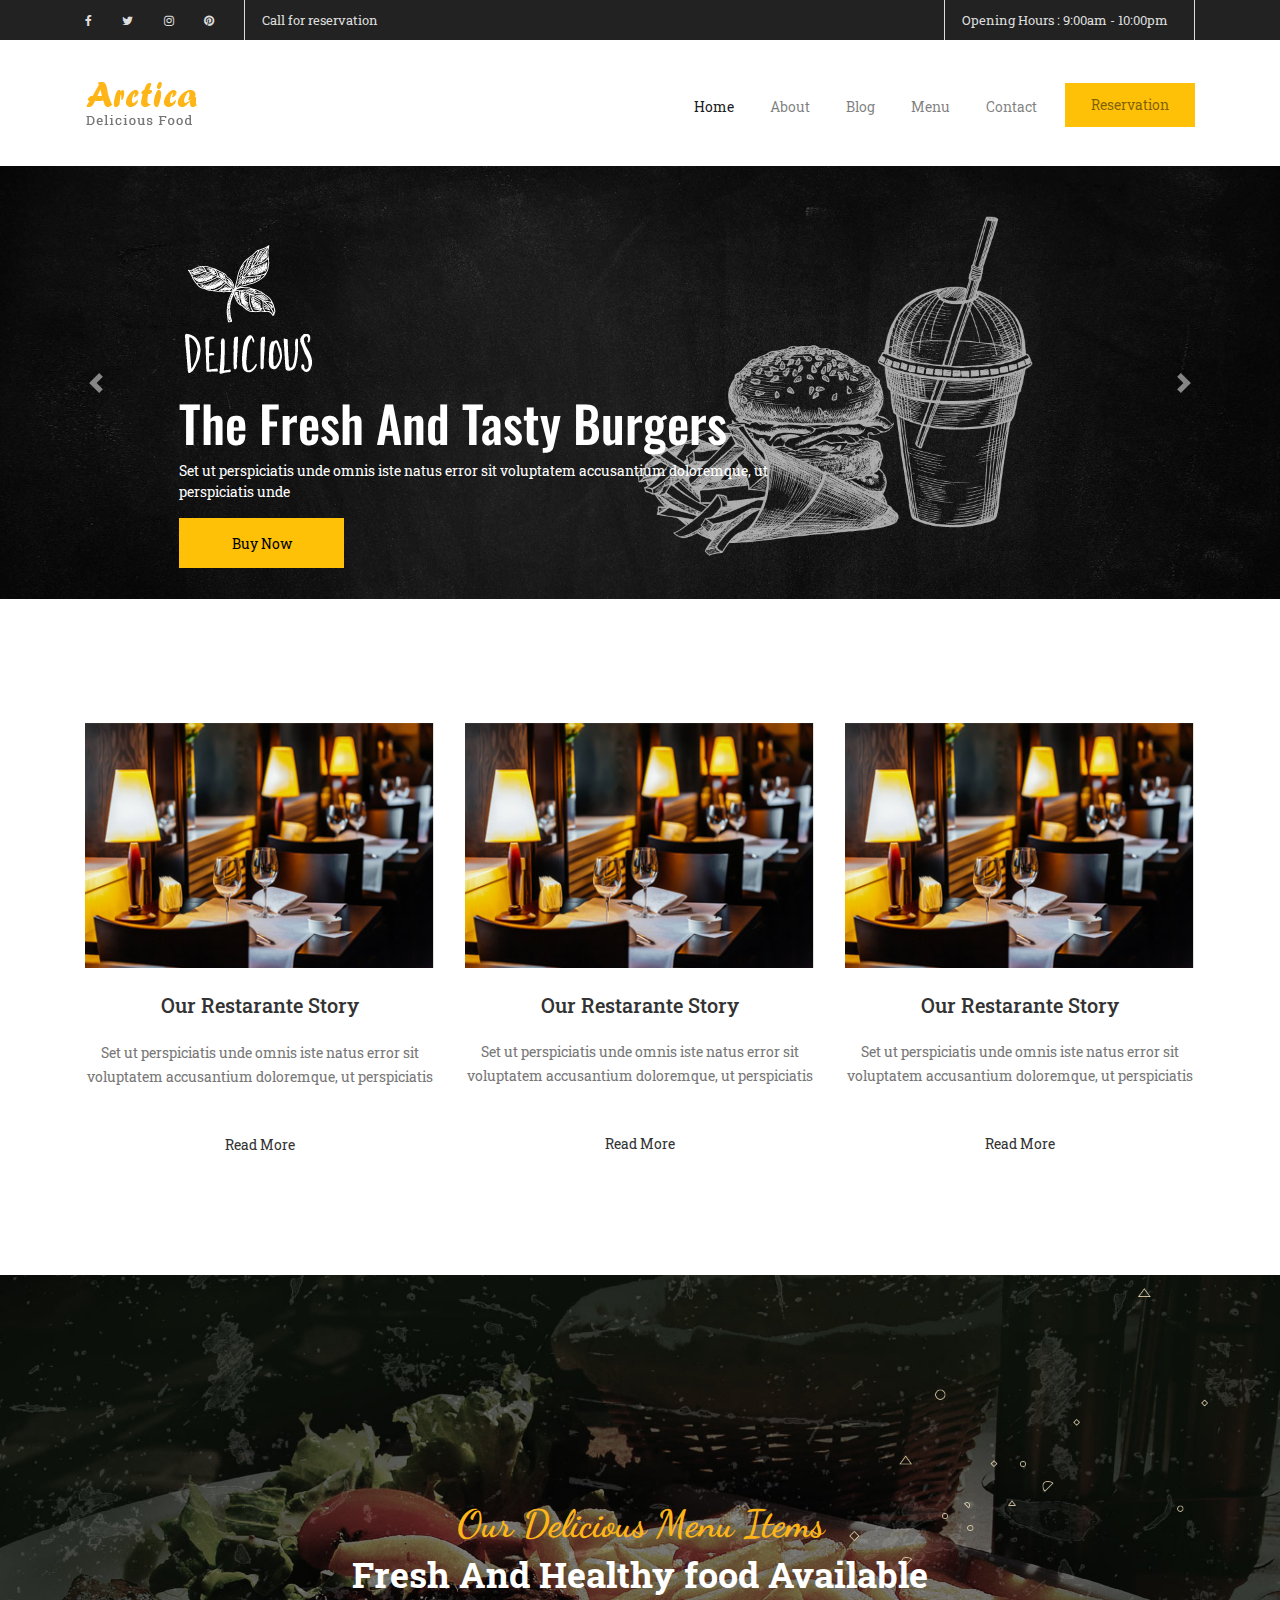
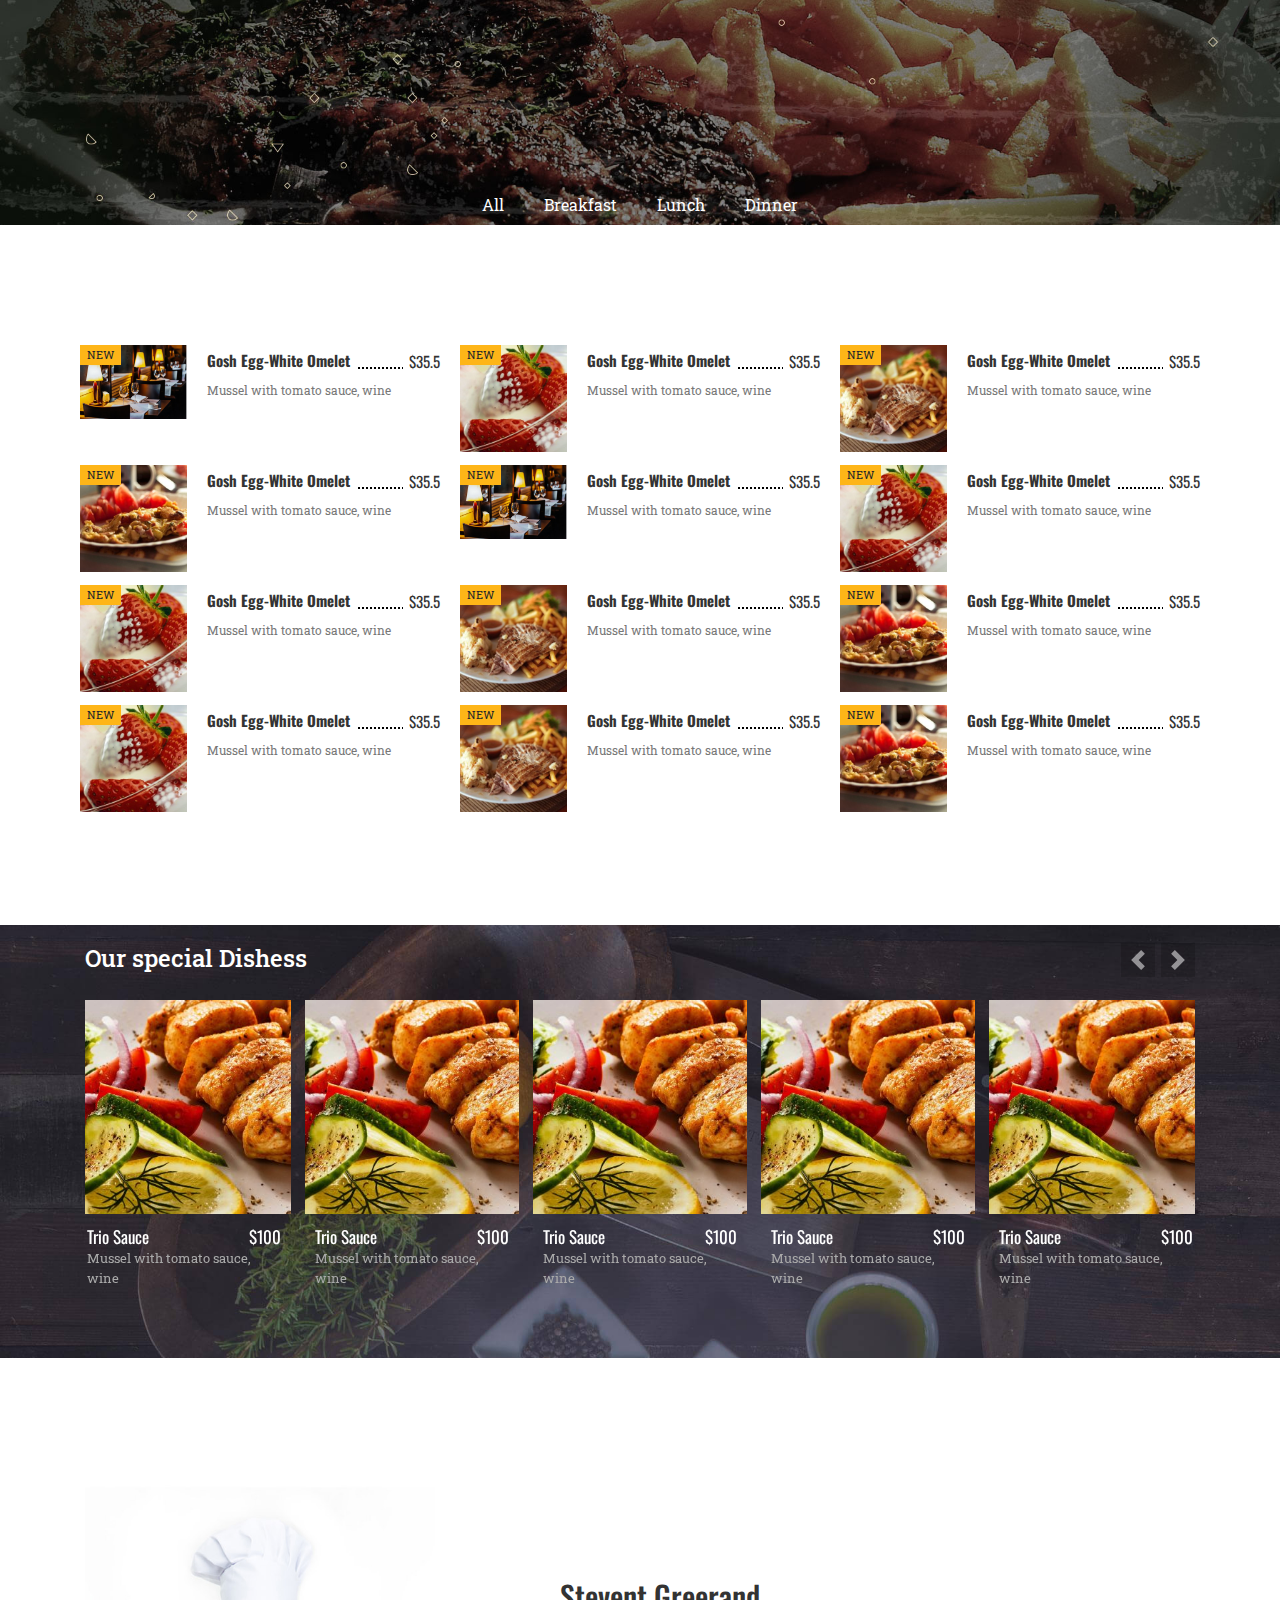
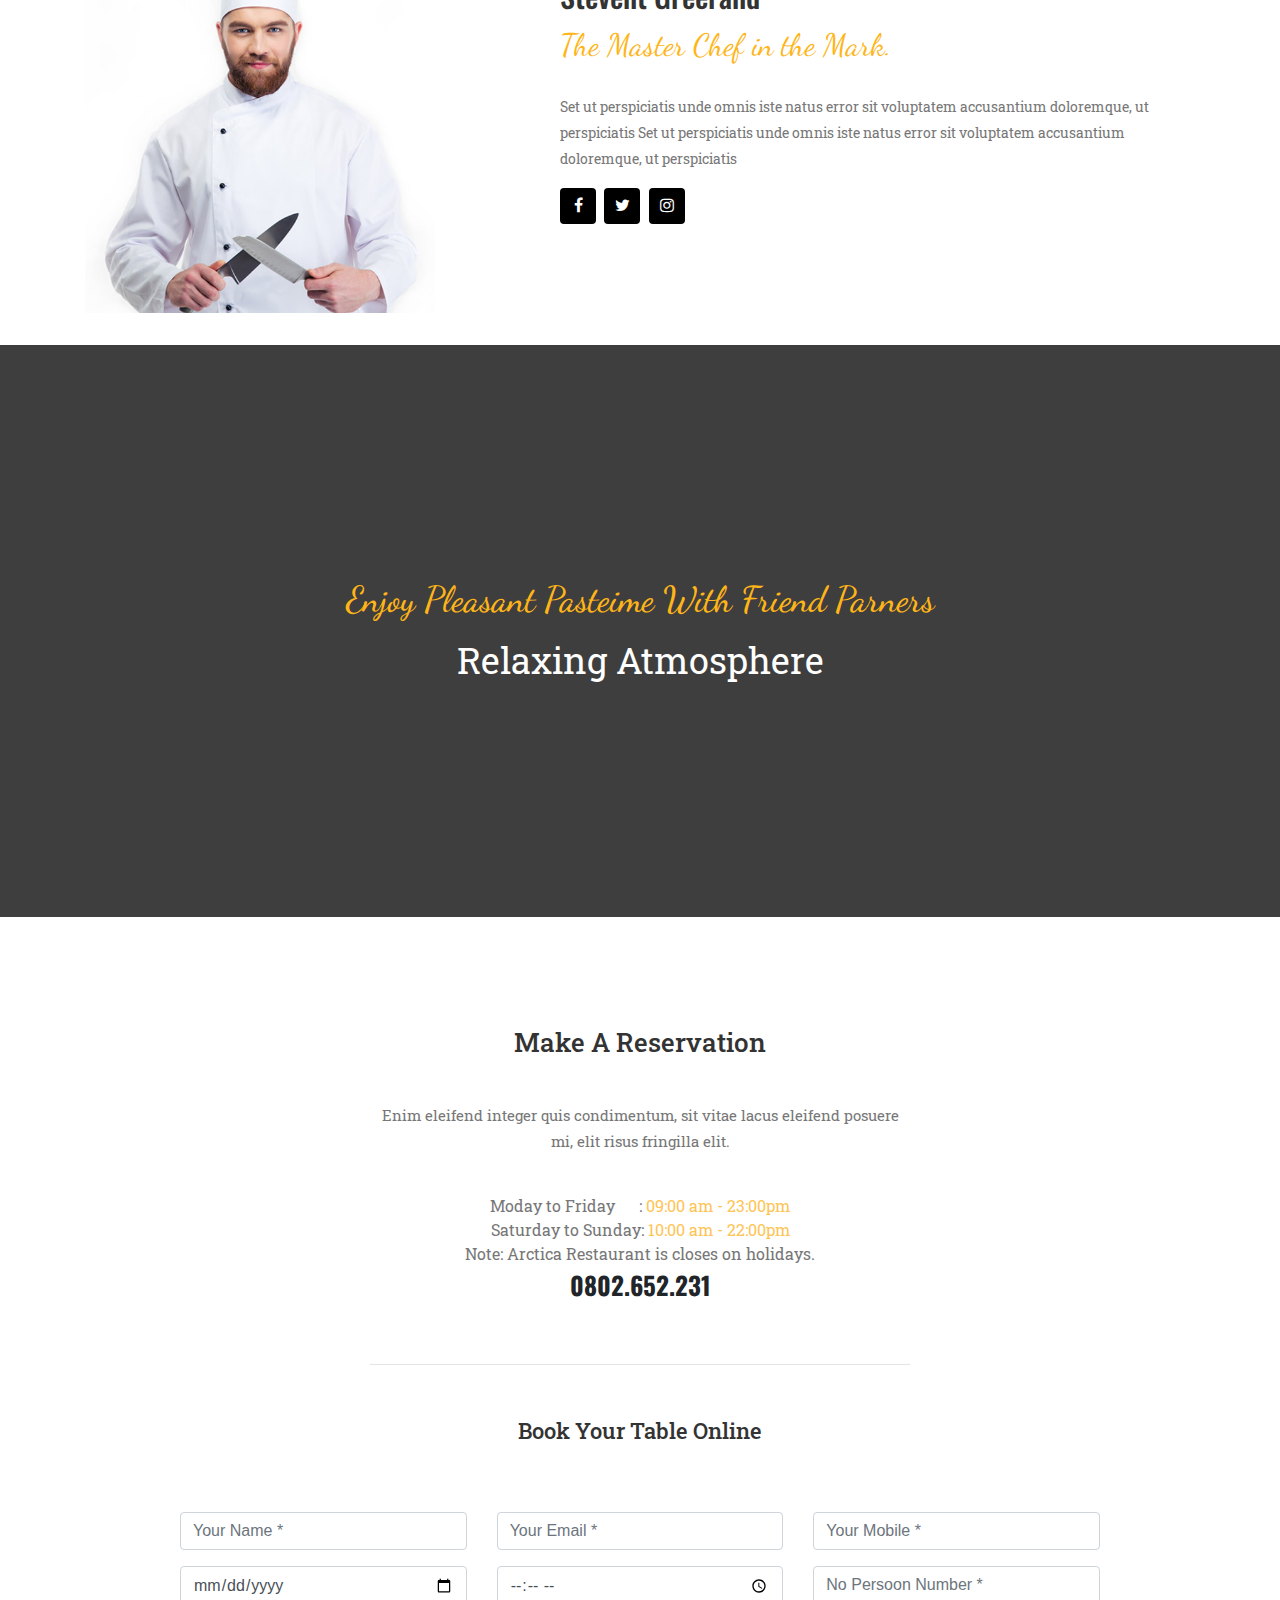
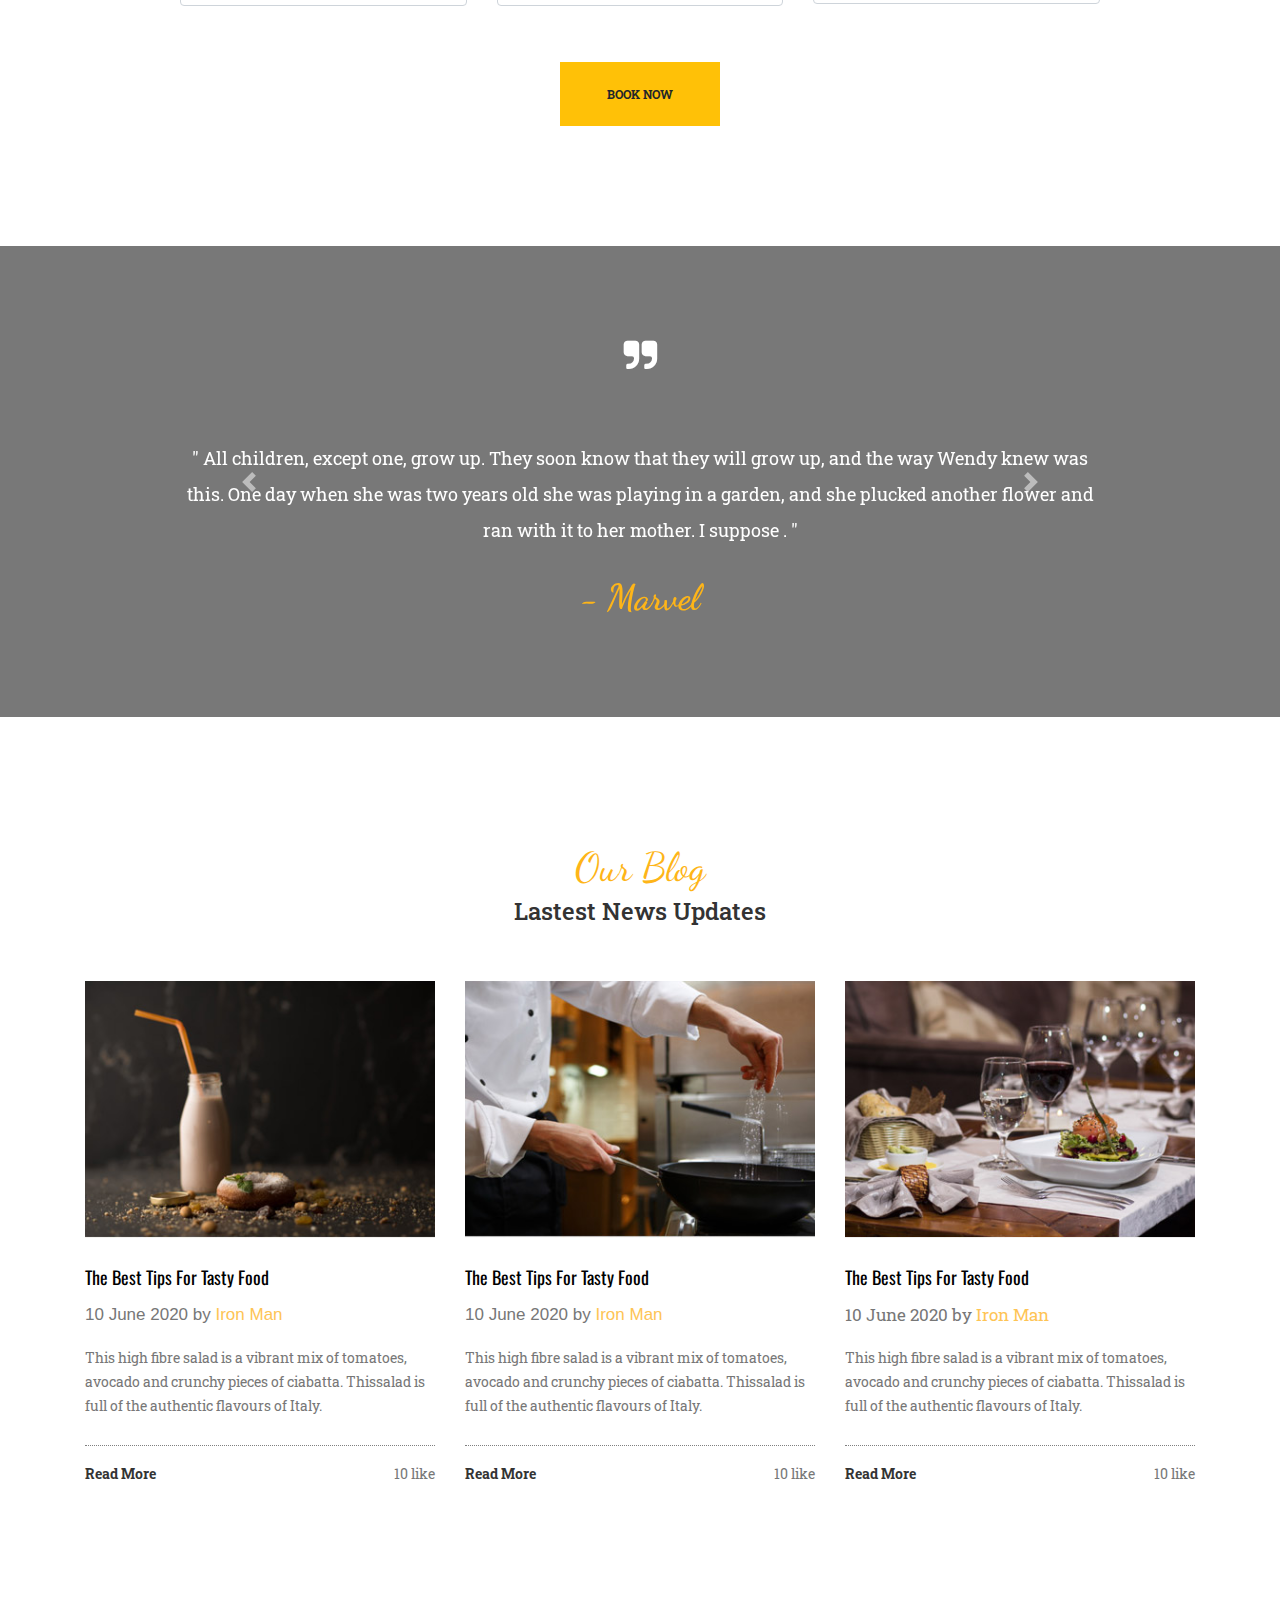
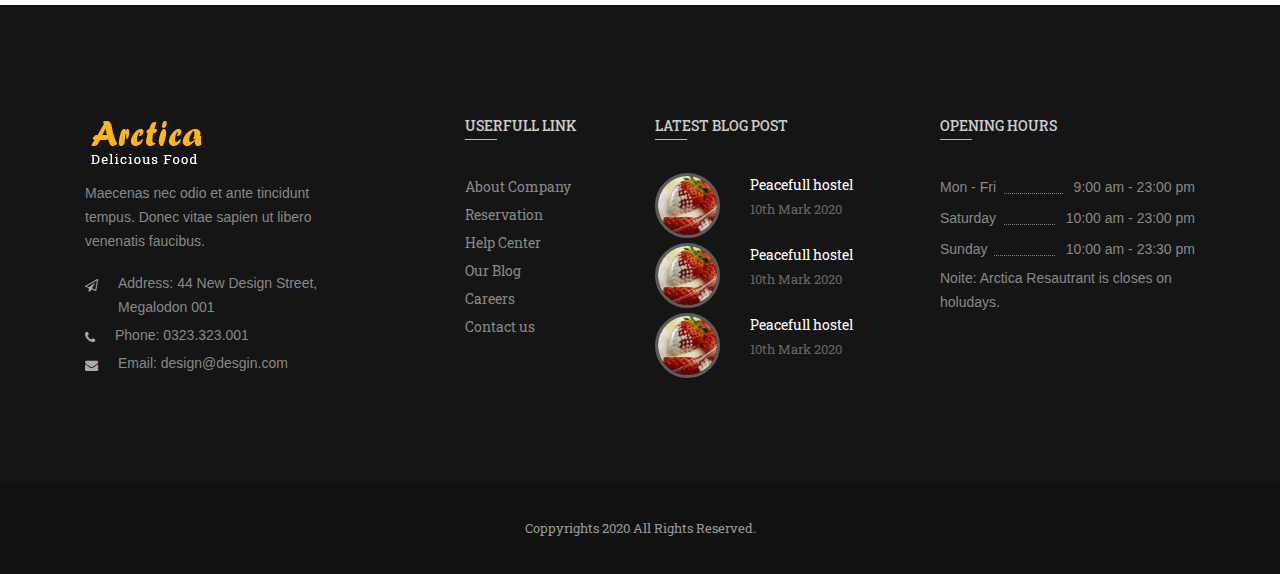
<file: index.html>
<!DOCTYPE html>
<html lang="en"><head>
	<title> Article </title>
	<meta charset="utf-8">
	<meta name="viewport" content="width=device-width, initial-scale=1">  
	<link rel="stylesheet" href="https://maxcdn.bootstrapcdn.com/bootstrap/4.0.0/css/bootstrap.min.css" integrity="sha384-Gn5384xqQ1aoWXA+058RXPxPg6fy4IWvTNh0E263XmFcJlSAwiGgFAW/dAiS6JXm" crossorigin="anonymous">
	
	<script src="https://code.jquery.com/jquery-3.2.1.slim.min.js" integrity="sha384-KJ3o2DKtIkvYIK3UENzmM7KCkRr/rE9/Qpg6aAZGJwFDMVNA/GpGFF93hXpG5KkN" crossorigin="anonymous"></script>
	<script src="https://cdnjs.cloudflare.com/ajax/libs/popper.js/1.12.9/umd/popper.min.js" integrity="sha384-ApNbgh9B+Y1QKtv3Rn7W3mgPxhU9K/ScQsAP7hUibX39j7fakFPskvXusvfa0b4Q" crossorigin="anonymous"></script>
	<script src="https://maxcdn.bootstrapcdn.com/bootstrap/4.0.0/js/bootstrap.min.js" integrity="sha384-JZR6Spejh4U02d8jOt6vLEHfe/JQGiRRSQQxSfFWpi1MquVdAyjUar5+76PVCmYl" crossorigin="anonymous"></script>
	
	
	<link href="https://fonts.googleapis.com/css?family=Oswald:200,300,400,500,600,700&display=swap&subset=vietnamese" rel="stylesheet">
	<link href="https://fonts.googleapis.com/css?family=Roboto+Slab:100,200,300,400,500,600,700,800,900&display=swap&subset=vietnamese" rel="stylesheet">
	<link href="https://fonts.googleapis.com/css?family=Dancing+Script:400,500,600,700&display=swap&subset=vietnamese" rel="stylesheet">
	<!-- <script type="text/javascript" src="vendor/bootstrap.js"></script> -->
	<script type="text/javascript" src="isope.js"></script> 
	<script type="text/javascript" src="imagesLoaded.js"></script>
	<script type="text/javascript" src="1.js"></script>
	<script type="text/javascript" src="wow.js"></script>
	
	<!-- <link rel="stylesheet" href="vendor/bootstrap.css"> -->
	<link rel="stylesheet" href="vendor/font-awesome.css">
	<link rel="stylesheet" href="animate.css">
 	<link rel="stylesheet" href="1.css">
</head>
<body >
	<div class="topheader">
		<div class="container">
			<div class="row">
				<div class="col-sm-6 ">
					<div class="mangxh float-sm-left text-center text-sm-left ">
						<a href=""><i class="fa fa-facebook"></i></a>
						<a href=""><i class="fa fa-twitter"></i></a>
						<a href=""><i class="fa fa-instagram"></i></a>
						<a href=""><i class="fa fa-pinterest"></i></a>
					</div>
					<div class="datban  text-center text-sm-right">
						Call for reservation
					</div>
				</div>
				<div class="col-sm-6 ">
					<div class="datban openingtop float-sm-right text-center text-sm-right">
						Opening Hours : 9:00am - 10:00pm
					</div>
				</div>
			</div><!--het row-->
		</div> <!--het container-->
	</div><!---het topheader-->

	<div class="logovamenu fontroboto">
		<nav class="navbar navbar-expand-lg navbar-light navcolor">
			<div class="container">
				<a class="navbar-brand  text-center text-sm-left" href="#"><img src="images/logo.png" alt=""></a>
				<button class="navbar-toggler" type="button" data-toggle="collapse" data-target="#mtren" aria-controls="navbarSupportedContent" aria-expanded="false" aria-label="Toggle navigation">
				<span class="navbar-toggler-icon"></span>
				</button>
			
				<div class="collapse navbar-collapse " id="mtren">
				<ul class="navbar-nav ml-auto text-center text-sm-left">
					<li class="nav-item active">
					<a class="nav-link" href="index.html">Home </a>
					</li>

					<li class="nav-item">
					<a class="nav-link" href="about.html">About</a>
					</li>

					<li class="nav-item">
						<a class="nav-link" href="blog.html">Blog</a>
					</li>

					<li class="nav-item">
						<a class="nav-link" href="menu.html">Menu</a>
					</li>

					<li class="nav-item">
						<a class="nav-link" href="contact.html">Contact</a>
					</li>
					
					<li class="nav-item datbanmenu">
						<a class="nav-link btnt btn-warning wow bounce"data-wow-iteration="2" href="#">Reservation</a>
					</li>	

				</ul>
				
				</div>
			</div><!--het container -->
		</nav>
	</div><!--het logovamenu-->
	<div class="slide">
		<div id="slidehome" class="carousel slide" data-ride="carousel">
			<div class="carousel-inner">
			  <div class="carousel-item active">
				<div class="chu ">
					<h2 class="fontoswald">The Fresh And Tasty Burgers</h2>
					<p class= "fontroboto">Set ut perspiciatis unde omnis iste natus error sit voluptatem accusantium doloremque, ut perspiciatis unde 
					</p>
					<a href="" class="nutslide btn btn-warning fontroboto">Buy Now</a>
					
					
				</div>
				<img class="d-block w-100" src="images/slide02.jpg" >

			  </div>
			  <div class="carousel-item">
				<div class="chu ">
					<h2 class="fontoswald">The Fresh And Tasty Burgers</h2>
					<p class= "fontroboto">Set ut perspiciatis unde omnis iste natus error sit voluptatem accusantium doloremque, ut perspiciatis unde
					</p>
					<a href="" class="nutslide btn btn-warning fontroboto">Buy Now</a>
					
					
				</div>
				<img class="d-block w-100" src="images/01.jpg" alt="Second slide">
			  </div>
			  <div class="carousel-item">
				<div class="chu ">
					<h2 class="fontoswald">The Fresh And Tasty Burgers</h2>
					<p class= "fontroboto">Set ut perspiciatis unde omnis iste natus error sit voluptatem accusantium doloremque, ut perspiciatis 
					</p>
					<a href="" class="nutslide btn btn-warning fontroboto">Buy Now</a>
					
				</div>
				<img class="d-block w-100" src="images/slide02.jpg" alt="Third slide">
			  </div>
			</div>
			<a class="carousel-control-prev" href="#slidehome" role="button" data-slide="prev">
			  <span class="carousel-control-prev-icon" aria-hidden="true"></span>
			  <span class="sr-only">Previous</span>
			</a>
			<a class="carousel-control-next" href="#slidehome" role="button" data-slide="next">
			  <span class="carousel-control-next-icon" aria-hidden="true"></span>
			  <span class="sr-only">Next</span>
			</a>
		  </div>
		  
	</div><!--het slide -->

	<div class="badichvu ">
		<div class="container">
			<div class="row">
				<div class="col-sm-4 wow flipInY">
					<a href=""><img src="images/3dichvu.jpg" alt="" class="img-fluid"></a>
					<h3><a href="" class="fontroboto">Our Restarante Story</a></h3>
					<p class ="fontroboto">Set ut perspiciatis unde omnis iste natus error sit voluptatem accusantium doloremque, ut perspiciatis </p>
					<a href="" class="readmore fontroboto">Read More</a>
				</div>

				<div class="col-sm-4 fontroboto wow flipInY" data-wow-delay="0.3s">
					<a href=""><img src="images/3dichvu.jpg" alt="" class="img-fluid"></a>
					<h3><a href="">Our Restarante Story</a></h3>
					<p>Set ut perspiciatis unde omnis iste natus error sit voluptatem accusantium doloremque, ut perspiciatis </p>
					<a href="" class="readmore">Read More</a>
				</div>

				<div class="col-sm-4 fontroboto wow flipInY" data-wow-delay="0.6s">
					<a href=""><img src="images/3dichvu.jpg" alt="" class="img-fluid"></a>
					<h3><a href="">Our Restarante Story</a></h3>
					<p>Set ut perspiciatis unde omnis iste natus error sit voluptatem accusantium doloremque, ut perspiciatis </p>
					<a href="" class="readmore">Read More</a>
				</div>
			</div><!--het row-->
		</div><!--het container-->
	</div><!--- het 3 dich vu-->

	<div class="khoimenu wow fadeInUp">
		<div class="tieudekhoimenu text-center">
			<div class="container">
				<div class="">
					<span class="tieudephu fontdancingscript">Our Delicious Menu Items</span>
					<h3 class="tieudechinh fontroboto">Fresh And Healthy food Available</h3>
				</div>
			</div>
		</div><!--het tieu de khoi menu-->
	</div><!---het khoi menu-->

	<div class="thucdonct wow fadeInUp ">
		<div class="tieudect text-center fontroboto">
			<a href="" data-monan="*">All</a>
			<a href="" data-monan=".sang">Breakfast</a>
			<a href="" data-monan=".trua">Lunch</a>
			<a href="" data-monan=".toi">Dinner</a>
		</div>
		<div class="noidungct ">
			<div class="container">
				<div class="row nhieumon">
					<div class="col-12 col-sm-6 col-md-4 motmon toi">
						<div class="row">
							<div class="col-3 col-sm-4">
								<div class="anhmon">
									<div class="tagnew">NEW</div>
									<img src="images/3dichvu.jpg" alt="" class="img-fluid">
								</div>
							</div>
							<div class="col-9 col-sm-8">
								<div class="tenmon">
									<div class="tren">
										<span class="float-right">$35.5</span>
										<b class="ten">Gosh Egg-White Omelet</b>
									</div>
									<div class="duoi">
										Mussel with tomato sauce, wine
									</div>
								</div>
							</div>
						</div><!--het row ben trong-->
					</div><!--het motmon-->

					<div class="col-12 col-sm-6 col-md-4 motmon sang">
						<div class="row">
							<div class="col-3 col-sm-4">
								<div class="anhmon">
									<div class="tagnew">NEW</div>
									<img src="images/4.jpg" alt="" class="img-fluid">
								</div>
							</div>
							<div class="col-9 col-sm-8">
								<div class="tenmon">
									<div class="tren">
										<span class="float-right">$35.5</span>
										<b class="ten">Gosh Egg-White Omelet</b>
									</div>
									<div class="duoi">
										Mussel with tomato sauce, wine
									</div>
								</div>
							</div>
						</div><!--het row ben trong-->
					</div><!--het motmon-->

					<div class="col-12 col-sm-6 col-md-4 motmon trua">
						<div class="row">
							<div class="col-3 col-sm-4">
								<div class="anhmon">
									<div class="tagnew">NEW</div>
									<img src="images/5.jpg" alt="" class="img-fluid">
								</div>
							</div>
							<div class="col-9 col-sm-8">
								<div class="tenmon">
									<div class="tren">
										<span class="float-right">$35.5</span>
										<b class="ten">Gosh Egg-White Omelet</b>
									</div>
									<div class="duoi">
										Mussel with tomato sauce, wine
									</div>
								</div>
							</div>
						</div><!--het row ben trong-->
					</div><!--het motmon-->

					<div class="col-12 col-sm-6 col-md-4 motmon toi">
						<div class="row">
							<div class="col-3 col-sm-4">
								<div class="anhmon">
									<div class="tagnew">NEW</div>
									<img src="images/6.jpg" alt="" class="img-fluid">
								</div>
							</div>
							<div class="col-9 col-sm-8">
								<div class="tenmon">
									<div class="tren">
										<span class="float-right">$35.5</span>
										<b class="ten">Gosh Egg-White Omelet</b>
									</div>
									<div class="duoi">
										Mussel with tomato sauce, wine
									</div>
								</div>
							</div>
						</div><!--het row ben trong-->
					</div><!--het motmon-->

					<div class="col-12 col-sm-6 col-md-4 motmon trua">
						<div class="row">
							<div class="col-3 col-sm-4">
								<div class="anhmon">
									<div class="tagnew">NEW</div>
									<img src="images/3dichvu.jpg" alt="" class="img-fluid">
								</div>
							</div>
							<div class="col-9 col-sm-8">
								<div class="tenmon">
									<div class="tren">
										<span class="float-right">$35.5</span>
										<b class="ten">Gosh Egg-White Omelet</b>
									</div>
									<div class="duoi">
										Mussel with tomato sauce, wine
									</div>
								</div>
							</div>
						</div><!--het row ben trong-->
					</div><!--het motmon-->


					<div class="col-12 col-sm-6 col-md-4 motmon sang ">
						<div class="row">
							<div class="col-3 col-sm-4">
								<div class="anhmon">
									<div class="tagnew">NEW</div>
									<img src="images/4.jpg" alt="" class="img-fluid">
								</div>
							</div>
							<div class="col-9 col-sm-8">
								<div class="tenmon">
									<div class="tren">
										<span class="float-right">$35.5</span>
										<b class="ten">Gosh Egg-White Omelet</b>
									</div>
									<div class="duoi">
										Mussel with tomato sauce, wine
									</div>
								</div>
							</div>
						</div><!--het row ben trong-->
					</div><!--het motmon-->

					<div class="col-12 col-sm-6 col-md-4 motmon toi">
						<div class="row">
							<div class="col-3 col-sm-4">
								<div class="anhmon">
									<div class="tagnew">NEW</div>
									<img src="images/4.jpg" alt="" class="img-fluid">
								</div>
							</div>
							<div class="col-9 col-sm-8">
								<div class="tenmon">
									<div class="tren">
										<span class="float-right">$35.5</span>
										<b class="ten">Gosh Egg-White Omelet</b>
									</div>
									<div class="duoi">
										Mussel with tomato sauce, wine
									</div>
								</div>
							</div>
						</div><!--het row ben trong-->
					</div><!--het motmon-->

					<div class="col-12 col-sm-6 col-md-4 motmon trua">
						<div class="row">
							<div class="col-3 col-sm-4">
								<div class="anhmon">
									<div class="tagnew">NEW</div>
									<img src="images/5.jpg" alt="" class="img-fluid">
								</div>
							</div>
							<div class="col-9 col-sm-8">
								<div class="tenmon">
									<div class="tren">
										<span class="float-right">$35.5</span>
										<b class="ten">Gosh Egg-White Omelet</b>
									</div>
									<div class="duoi">
										Mussel with tomato sauce, wine
									</div>
								</div>
							</div>
						</div><!--het row ben trong-->
					</div><!--het motmon-->

					<div class="col-12 col-sm-6 col-md-4 motmon sang ">
						<div class="row">
							<div class="col-3 col-sm-4">
								<div class="anhmon">
									<div class="tagnew">NEW</div>
									<img src="images/6.jpg" alt="" class="img-fluid">
								</div>
							</div>
							<div class="col-9 col-sm-8">
								<div class="tenmon">
									<div class="tren">
										<span class="float-right">$35.5</span>
										<b class="ten">Gosh Egg-White Omelet</b>
									</div>
									<div class="duoi">
										Mussel with tomato sauce, wine
									</div>
								</div>
							</div>
						</div><!--het row ben trong-->
					</div><!--het motmon-->

					<div class="col-12 col-sm-6 col-md-4 motmon toi">
						<div class="row">
							<div class="col-3 col-sm-4">
								<div class="anhmon">
									<div class="tagnew">NEW</div>
									<img src="images/4.jpg" alt="" class="img-fluid">
								</div>
							</div>
							<div class="col-9 col-sm-8">
								<div class="tenmon">
									<div class="tren">
										<span class="float-right">$35.5</span>
										<b class="ten">Gosh Egg-White Omelet</b>
									</div>
									<div class="duoi">
										Mussel with tomato sauce, wine
									</div>
								</div>
							</div>
						</div><!--het row ben trong-->
					</div><!--het motmon-->

					<div class="col-12 col-sm-6 col-md-4 motmon trua">
						<div class="row">
							<div class="col-3 col-sm-4">
								<div class="anhmon">
									<div class="tagnew">NEW</div>
									<img src="images/5.jpg" alt="" class="img-fluid">
								</div>
							</div>
							<div class="col-9 col-sm-8">
								<div class="tenmon">
									<div class="tren">
										<span class="float-right">$35.5</span>
										<b class="ten">Gosh Egg-White Omelet</b>
									</div>
									<div class="duoi">
										Mussel with tomato sauce, wine
									</div>
								</div>
							</div>
						</div><!--het row ben trong-->
					</div><!--het motmon-->

					<div class="col-12 col-sm-6 col-md-4 motmon sang">
						<div class="row">
							<div class="col-3 col-sm-4">
								<div class="anhmon">
									<div class="tagnew">NEW</div>
									<img src="images/6.jpg" alt="" class="img-fluid">
								</div>
							</div>
							<div class="col-9 col-sm-8">
								<div class="tenmon">
									<div class="tren">
										<span class="float-right">$35.5</span>
										<b class="ten">Gosh Egg-White Omelet</b>
									</div>
									<div class="duoi">
										Mussel with tomato sauce, wine
									</div>
								</div>
							</div>
						</div><!--het row ben trong-->
					</div><!--het motmon-->
					


				</div><!--het row-->
			</div><!--het container-->			
		</div><!--het noi dungct-->
	</div><!--het thuc don chi tiet-->

	<div class="slidemona wow fadeInUp">
		<div class="container fontroboto">
			<div class="row">
				<div class="col-sm-12">
					<h4>Our special Dishess</h4>
				</div>
			</div><!--het row-->

			<div class="row">
			  <div class="col-sm-12">
				<div id="slidemonanduoi" data-interval="3000" class="carousel slide" data-ride="carousel">
					<div class="carousel-inner">
						<div class="carousel-item active">
							<div class="row">
								<div class="sanpham">
									<img src="images/1.jpg" alt="" class="anhspslide">
									<div class="tensp">
										<div class="gia float-right">$100</div>
										<div class="ten">Trio Sauce</div>
									</div>
									<div class="tencongthuc">
										Mussel with tomato sauce, wine
									</div>
								</div><!--san pham-->
	
								<div class="sanpham">
									<img src="images/1.jpg" alt="" class="anhspslide">
									<div class="tensp">
										<div class="gia float-right">$100</div>
										<div class="ten">Trio Sauce</div>
									</div>
									<div class="tencongthuc">
										Mussel with tomato sauce, wine
									</div>
								</div><!--san pham-->
	
								<div class="sanpham">
									<img src="images/1.jpg" alt="" class="anhspslide">
									<div class="tensp">
										<div class="gia float-right">$100</div>
										<div class="ten">Trio Sauce</div>
									</div>
									<div class="tencongthuc">
										Mussel with tomato sauce, wine
									</div>
								</div><!--san pham-->
	
								<div class="sanpham">
									<img src="images/1.jpg" alt="" class="anhspslide">
									<div class="tensp">
										<div class="gia float-right">$100</div>
										<div class="ten">Trio Sauce</div>
									</div>
									<div class="tencongthuc">
										Mussel with tomato sauce, wine
									</div>
								</div><!--san pham-->
	
								<div class="sanpham">
									<img src="images/1.jpg" alt="" class="anhspslide">
									<div class="tensp">
										<div class="gia float-right">$100</div>
										<div class="ten">Trio Sauce</div>
									</div>
									<div class="tencongthuc">
										Mussel with tomato sauce, wine
									</div>
								</div><!--san pham-->
	
							</div><!--het row trong 1 slide-->
	
						  </div><!--het carousel item -->

						  <div class="carousel-item ">
							<div class="row">
								<div class="sanpham">
									<img src="images/1.jpg" alt="" class="anhspslide">
									<div class="tensp">
										<div class="gia float-right">$100</div>
										<div class="ten">Trio Sauce</div>
									</div>
									<div class="tencongthuc">
										Mussel with tomato sauce, wine
									</div>
								</div><!--san pham-->
	
								<div class="sanpham">
									<img src="images/1.jpg" alt="" class="anhspslide">
									<div class="tensp">
										<div class="gia float-right">$100</div>
										<div class="ten">Trio Sauce</div>
									</div>
									<div class="tencongthuc">
										Mussel with tomato sauce, wine
									</div>
								</div><!--san pham-->
	
								<div class="sanpham">
									<img src="images/1.jpg" alt="" class="anhspslide">
									<div class="tensp">
										<div class="gia float-right">$100</div>
										<div class="ten">Trio Sauce</div>
									</div>
									<div class="tencongthuc">
										Mussel with tomato sauce, wine
									</div>
								</div><!--san pham-->
	
								<div class="sanpham">
									<img src="images/1.jpg" alt="" class="anhspslide">
									<div class="tensp">
										<div class="gia float-right">$100</div>
										<div class="ten">Trio Sauce</div>
									</div>
									<div class="tencongthuc">
										Mussel with tomato sauce, wine
									</div>
								</div><!--san pham-->
	
								<div class="sanpham">
									<img src="images/1.jpg" alt="" class="anhspslide">
									<div class="tensp">
										<div class="gia float-right">$100</div>
										<div class="ten">Trio Sauce</div>
									</div>
									<div class="tencongthuc">
										Mussel with tomato sauce, wine
									</div>
								</div><!--san pham-->
	
							</div><!--het row trong 1 slide-->
						  </div><!--het carousel item -->

						  <div class="carousel-item ">
							<div class="row">
								<div class="sanpham">
									<img src="images/1.jpg" alt="" class="anhspslide">
									<div class="tensp">
										<div class="gia float-right">$100</div>
										<div class="ten">Trio Sauce</div>
									</div>
									<div class="tencongthuc">
										Mussel with tomato sauce, wine
									</div>
								</div><!--san pham-->
	
								<div class="sanpham">
									<img src="images/1.jpg" alt="" class="anhspslide">
									<div class="tensp">
										<div class="gia float-right">$100</div>
										<div class="ten">Trio Sauce</div>
									</div>
									<div class="tencongthuc">
										Mussel with tomato sauce, wine
									</div>
								</div><!--san pham-->
	
								<div class="sanpham">
									<img src="images/1.jpg" alt="" class="anhspslide">
									<div class="tensp">
										<div class="gia float-right">$100</div>
										<div class="ten">Trio Sauce</div>
									</div>
									<div class="tencongthuc">
										Mussel with tomato sauce, wine
									</div>
								</div><!--san pham-->
	
								<div class="sanpham">
									<img src="images/1.jpg" alt="" class="anhspslide">
									<div class="tensp">
										<div class="gia float-right">$100</div>
										<div class="ten">Trio Sauce</div>
									</div>
									<div class="tencongthuc">
										Mussel with tomato sauce, wine
									</div>
								</div><!--san pham-->
	
								<div class="sanpham">
									<img src="images/1.jpg" alt="" class="anhspslide">
									<div class="tensp">
										<div class="gia float-right">$100</div>
										<div class="ten">Trio Sauce</div>
									</div>
									<div class="tencongthuc">
										Mussel with tomato sauce, wine
									</div>
								</div><!--san pham-->
	
							</div><!--het row trong 1 slide-->
						  </div><!--het carousel item -->
					  

					  
					</div>
					<a class="carousel-control-prev" href="#slidemonanduoi" role="button" data-slide="prev">
					  <span class="carousel-control-prev-icon" aria-hidden="true"></span>
					  <span class="sr-only">Previous</span>
					</a>
					<a class="carousel-control-next" href="#slidemonanduoi" role="button" data-slide="next">
					  <span class="carousel-control-next-icon" aria-hidden="true"></span>
					  <span class="sr-only">Next</span>
					</a>
				  </div>

				</div> <!--het col-sm-12-->
			</div><!--het row-->
		</div><!---het container-->
	</div><!---het slide mon an-->

	<div class="gioithieudaubep wow fadeInUp">
		<div class="container">
			<div class="row">
				<div class="col-sm-4">
					<img src="images/daubepcontact.jpg" alt="" class="img-fluid">
				</div>
				<div class="col-sm-1"></div>
				<div class="col-sm-7">
					<div class="thongtin">
						<h2 class="fontoswald">
							Stevent Greerand
						</h2>
						<span class="fontdancingscript">
							The Master Chef in the Mark.
						</span>
						<p class="fontroboto">Set ut perspiciatis unde omnis iste natus error sit voluptatem accusantium doloremque, ut perspiciatis
							Set ut perspiciatis unde omnis iste natus error sit voluptatem accusantium doloremque, ut perspiciatis
						</p>

					</div><!--het thong tin-->
					<div class="daubepcontact">
						<a href="" class="icondb"><i class="fa fa-facebook"></i></a>
						<a href="" class="icondb"><i class="fa fa-twitter"></i></a>
						<a href="" class="icondb"><i class="fa fa-instagram"></i></a>
					</div>
				</div>
			</div>
		</div>
	</div><!--het gioi thieu dau bep-->

	<div class="sloganhome wow fadeInUp">
		<div class="container text-center">
			<div class="d-flex justify-content-center">
				<div class="col-sm-8">
					<h3 class="fontdancingscript">
						Enjoy Pleasant Pasteime With Friend Parners
					</h3>
					<span class="fontroboto">
						Relaxing Atmosphere
					</span>
				</div>
			</div>
			
		</div><!--container textcenter-->
	</div><!--slogan home-->

	<div class="khoidatban text-center wow fadeInUp">
		<div class="container  ">
			<div class="row">
				<div class="col-sm-3"></div>

				<div class="col-sm-6">
					<div class="thongtindatban fontroboto">
						<h2 class="fontroboto"> Make A Reservation</h2>
						<p class="tt ">Enim eleifend integer quis condimentum, sit vitae lacus eleifend posuere mi, elit risus fringilla elit. </p>
						<div class="giodb">
							Moday to Friday  &nbsp; &nbsp; &nbsp;: <span class="vang">09:00 am - 23:00pm </span>
							<br>Saturday to Sunday: <span class="vang">10:00 am - 22:00pm </span>
							<br>Note: Arctica Restaurant is closes on holidays.
						</div>
						<div class="dtdb fontoswald">0802.652.231</div>
					</div>

					
				</div>
				<div class="col-sm-3"></div>
				<div class="col-sm-1"></div>
				<div class="col-sm-10">
					<div class="formdatban ">
						<div class="row">
							<div class="col-sm-12"><h2 class="text-center fontroboto">Book Your Table Online</h2></div>
							<div class="col-sm-4">
									<div class="form-group">
										<input class="form-control" type="text" name="" placeholder="Your Name *">
									</div>
							</div>

							<div class="col-sm-4">
								<div class="form-group">
									<input class="form-control" type="email" name="" placeholder="Your Email *">
								</div>
							</div>

							<div class="col-sm-4">
								<div class="form-group">
									<input class="form-control" type="number" name="" placeholder="Your Mobile *">
								</div>
							</div>

							<div class="col-sm-4">
								<div class="form-group">
									<input class="form-control" type="date" name="" placeholder="Date *">
								</div>
							</div>

							<div class="col-sm-4">
								<div class="form-group">
									<input class="form-control" type="time" name="" placeholder="Time *">
								</div>
							</div>

							<div class="col-sm-4">
								<div class="form-group">
									<input class="form-control" type="number" name="" placeholder="No Persoon Number *">
								</div>
							</div>

							<div class="col-sm-12 text-center">
								<a href="" class="btn btn-warning fontroboto datban2">Book Now</a>
							</div>
						</div>
					</div>
				</div>
			</div><!--het row-->
		</div><!--het container-->
		
	</div><!--het dat ban-->

	
	<div class="phanhoinguoidung">
		<div class="container">
			<div class="row">
				<div class="col-sm-1"></div>
				<div class="col-sm-10 text-center">
					<div id="slidetestimnial" class="carousel slide" data-ride="carousel">
						<div class="carousel-inner">
						  <div class="carousel-item active">
							<i class="fa fa-quote-right"></i>
							<div class="quote">
								All children, except one, grow up. They soon know that they will grow up, and the way Wendy knew was this. 
								One day when she was two years old she was playing in a garden, and she plucked another flower and ran with it to her mother. I suppose .
							</div>
							<b class="fontdancingscript tennguoi">Marvel</b>
						  </div>

						  <div class="carousel-item ">
							<i class="fa fa-quote-right"></i>
							<div class="quote">
								All children, except one, grow up. They soon know that they will grow up, and the way Wendy knew was this. 
								One day when she was two years old she was playing in a garden, and she plucked another flower and ran with it to her mother. I suppose .
							</div>
							<b class="fontdancingscript tennguoi">Marvel</b>
						  </div>
	
						  <div class="carousel-item ">
							<i class="fa fa-quote-right"></i>
							<div class="quote">
								All children, except one, grow up. They soon know that they will grow up, and the way Wendy knew was this. 
								One day when she was two years old she was playing in a garden, and she plucked another flower and ran with it to her mother. I suppose .
							</div>
							<b class="fontdancingscript tennguoi">Marvel</b>
						  </div>
	

	
						</div>
						<a class="carousel-control-prev" href="#slidetestimnial" role="button" data-slide="prev">
						  <span class="carousel-control-prev-icon" aria-hidden="true"></span>
						  <span class="sr-only">Previous</span>
						</a>
						<a class="carousel-control-next" href="#slidetestimnial" role="button" data-slide="next">
						  <span class="carousel-control-next-icon" aria-hidden="true"></span>
						  <span class="sr-only">Next</span>
						</a>
					  </div>
					 
				</div>
				<div class="col-sm-1"></div>
			</div><!--het row-->
		</div><!--het containrer-->
	</div><!---phan hoi nguoi dung-->

	<div class="tintuchome">
		<div class="container">
			<div class="row">
				<div class="col-sm-12 text-center wow fadeInDown">
					<div class="tdtintuchome">
						<span class="fontdancingscript">Our Blog</span>
						<h2 class="fontroboto">Lastest News Updates</h2>
					</div>
				</div>
				<div class="col-md-4 col-sm-6 wow fadeInLeft" data-wow-delay="0.2s">
					<div class="mottinchuan">					
						<a href=""><img src="images/f1.jpg" alt=""></a>
						<a href="" class="tieudetin1 fontoswald">The Best Tips For Tasty Food</a>
						<div class="ngaythang1">10 June 2020 by <span class="vang">Iron Man</span></div>
						<p class="fontroboto">This high fibre salad is a vibrant mix of tomatoes, avocado and crunchy pieces of ciabatta. Thissalad is full of the authentic flavours of Italy.</p>
						<div class="docthem">
							<div class="like float-right fontroboto">10 like</div>
							<a href="" class="rm fontroboto">Read More</a>
						</div>
					</div>
				</div>

				<div class="col-md-4 col-sm-6 wow fadeInUp" data-wow-delay="0.4s">
					<div class="mottinchuan">	
						<a href=""><img src="images/f1-02.jpg" alt=""></a>
						<a href="" class="tieudetin1 fontoswald">The Best Tips For Tasty Food</a>
						<div class="ngaythang1">10 June 2020 by <span class="vang">Iron Man</span></div>
						<p class="fontroboto">This high fibre salad is a vibrant mix of tomatoes, avocado and crunchy pieces of ciabatta. Thissalad is full of the authentic flavours of Italy.</p>
						<div class="docthem">
							<div class="like float-right fontroboto">10 like</div>
							<a href="" class="rm fontroboto">Read More</a>
						</div>
					</div>
				</div>

				<div class="col-md-4 col-sm-6 wow fadeInRight" data-wow-delay="0.6s">
					<div class="mottinchuan">	
						<a href=""><img src="images/f1-03.jpg" alt=""></a>
						<a href="" class="tieudetin1 fontoswald">The Best Tips For Tasty Food</a>
						<div class="ngaythang1 fontroboto">10 June 2020 by <span class="vang">Iron Man</span></div>
						<p class="fontroboto">This high fibre salad is a vibrant mix of tomatoes, avocado and crunchy pieces of ciabatta. Thissalad is full of the authentic flavours of Italy.</p>
						<div class="docthem">
							<div class="like float-right fontroboto">10 like</div>
							<a href="" class="rm fontroboto">Read More</a>
						</div>
					</div>
				</div>
			</div>
		</div>
	</div><!--het tin tuc o trang home-->


	<div class="footertop">
		<div class="container">
			<div class="row">
				<div class="col-sm-3 cotf1 wow fadeInUp">
					<a href=""><img src="images/logofoot.png" alt=""></a>
					<p>Maecenas nec odio et ante tincidunt tempus. Donec vitae sapien ut libero venenatis faucibus.</p>
					<div class="motdong">
						<i class="fa fa-paper-plane-o"></i>
						<span class="textmd">Address: 44 New Design Street, Megalodon 001</span>
					</div>
					<div class="motdong">
						<i class="fa fa-phone"></i>
						<span class="textmd">Phone: 0323.323.001</span>
					</div>
					<div class="motdong">
						<i class="fa fa-envelope"></i>
						<span class="textmd">Email: design@desgin.com</span>
					</div>
				</div><!--het cot f1-->
				
				<div class="col-sm-1"></div><!--cot khoang trong f1-->

				<div class="col-sm-2 cotf2 wow fadeInUp">
					<h2 class="tdft">Userfull Link</h2>
					<ul>
						<li><a href="">About Company</a></li>
						<li><a href="">Reservation</a></li>
						<li><a href="">Help Center</a></li>
						<li><a href="">Our Blog</a></li>
						<li><a href="">Careers</a></li>
						<li><a href="">Contact us</a></li>
					</ul>
				</div><!--het cot f2-->

				<div class="col-sm-3 cotf3 wow fadeInUp">
					<h2 class="tdft">Latest Blog Post</h2>
					<div class="row">
						<div class="col-4">
							<img src="images/4.jpg" alt="" class="anhlast">
						</div>
						<div class="col-8 fontroboto">
							<a href="" class="tieudelast">Peacefull hostel</a>
							<p class="ngaythanglast">10th Mark 2020</p>
						</div>
					</div>

					<div class="row">
						<div class="col-4">
							<img src="images/4.jpg" alt="" class="anhlast">
						</div>
						<div class="col-8 fontroboto">
							<a href="" class="tieudelast">Peacefull hostel</a>
							<p class="ngaythanglast">10th Mark 2020</p>
						</div>
					</div>

					<div class="row">
						<div class="col-4">
							<img src="images/4.jpg" alt="" class="anhlast">
						</div>
						<div class="col-8 fontroboto">
							<a href="" class="tieudelast">Peacefull hostel</a>
							<p class="ngaythanglast">10th Mark 2020</p>
						</div>
					</div>
				</div><!--het cot f3-->

				<div class="col-sm-3 cotf4 wow fadeInUp">
					<h2 class="tdft">Opening Hours</h2>
					<div class="openning1">
						<div class="phai float-right">9:00 am - 23:00 pm</div>
						<div class="trai">Mon - Fri</div>
					</div>
					<div class="openning1">
						<div class="phai float-right">10:00 am - 23:00 pm</div>
						<div class="trai">Saturday</div>
					</div>

					<div class="openning1">
						<div class="phai float-right">10:00 am - 23:30 pm</div>
						<div class="trai">Sunday</div>
					</div>

					<p>Noite: Arctica Resautrant is closes on holudays.</p>
					
				</div><!--het cot f4-->
				
			</div><!--row-->
		</div><!--container-->
	</div><!--het footertop-->
	<div class="footerbottom text-center fontroboto wow fadeInUp">
		Coppyrights 2020 All Rights Reserved.
	</div>

</body>
</html>
</file>
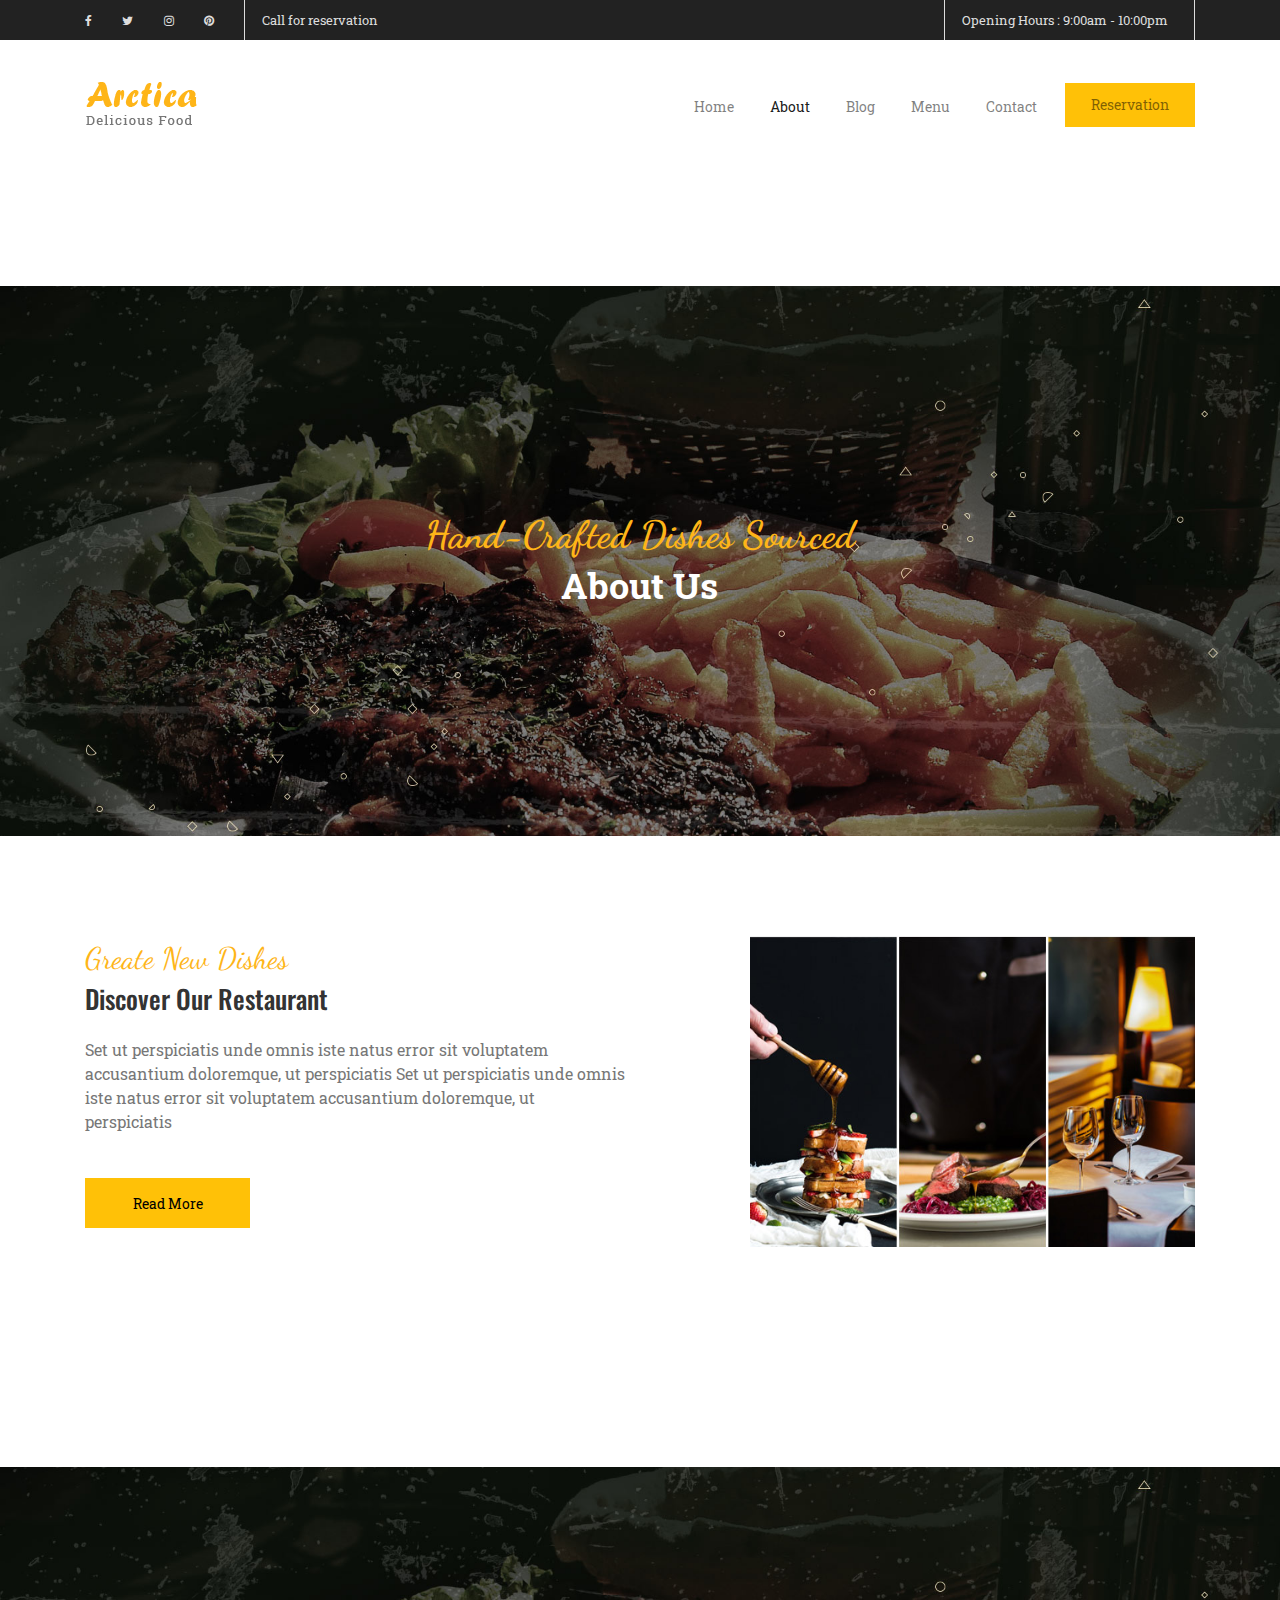
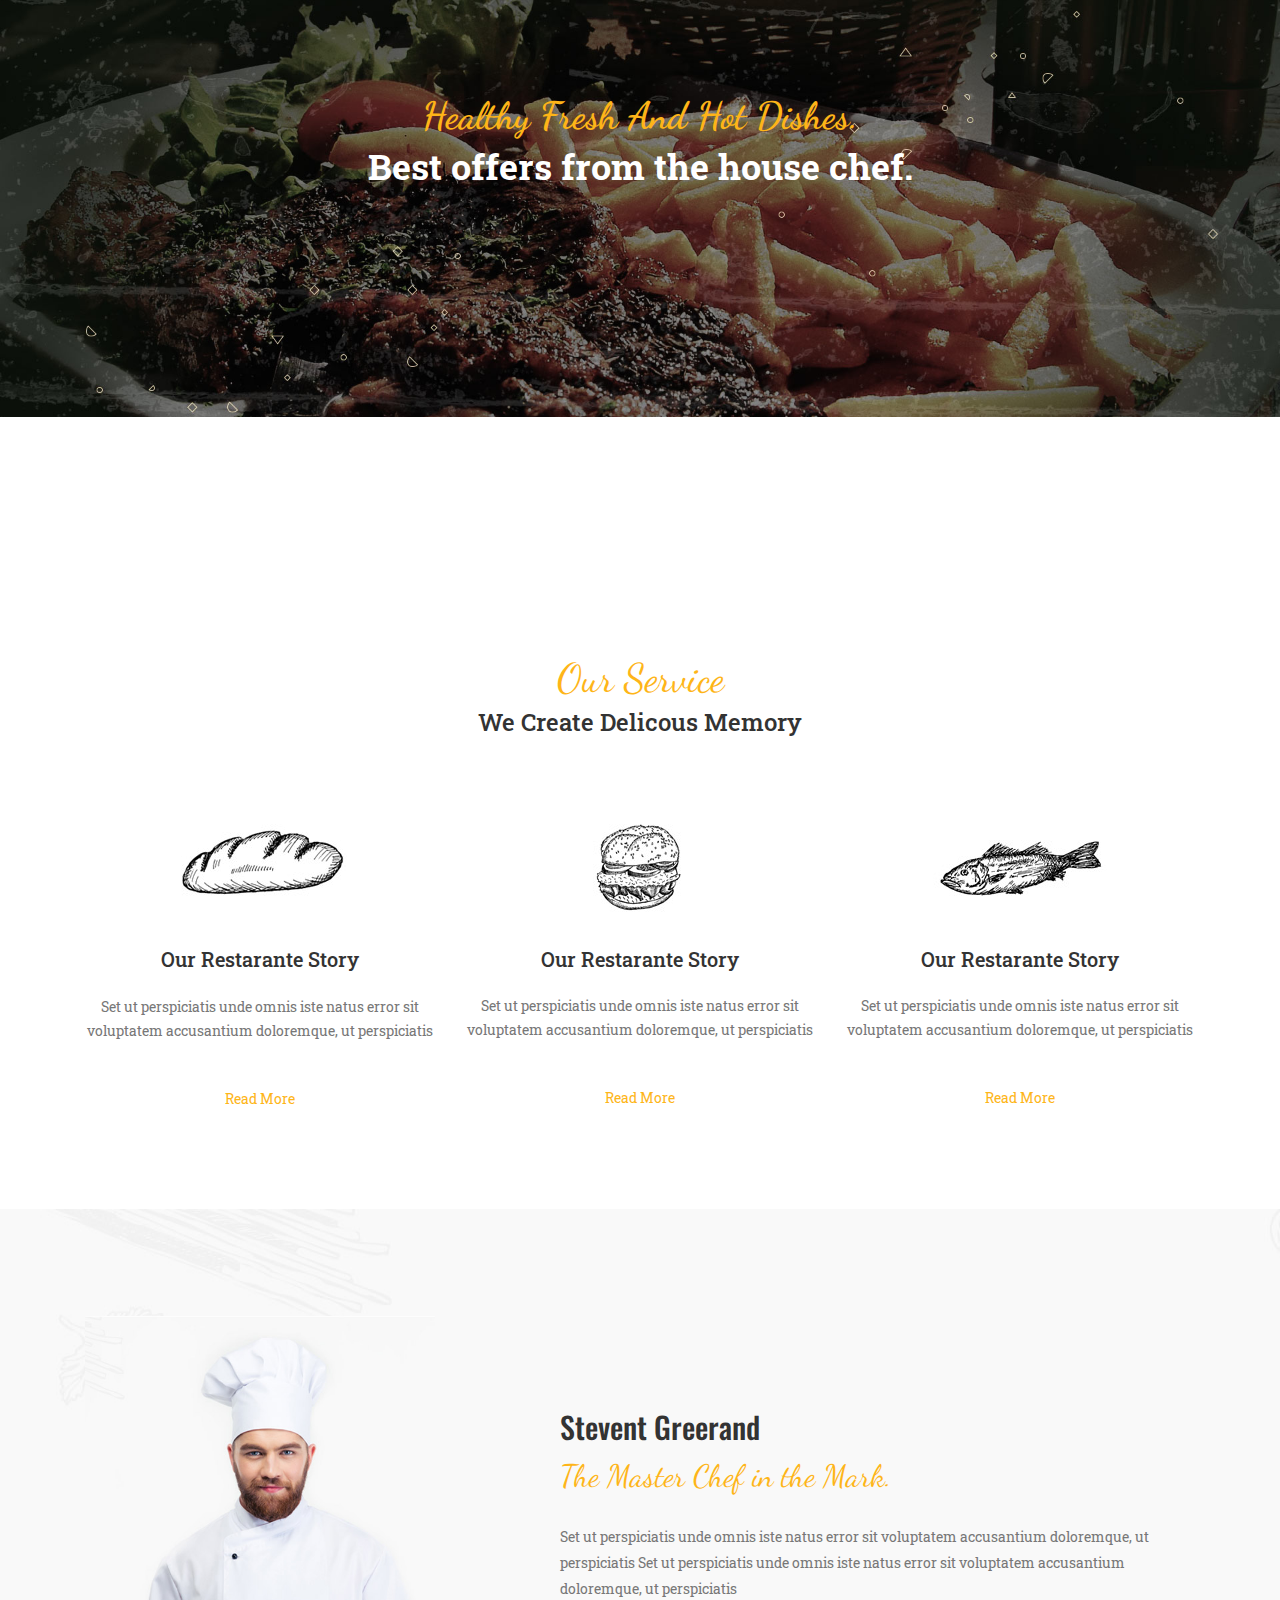
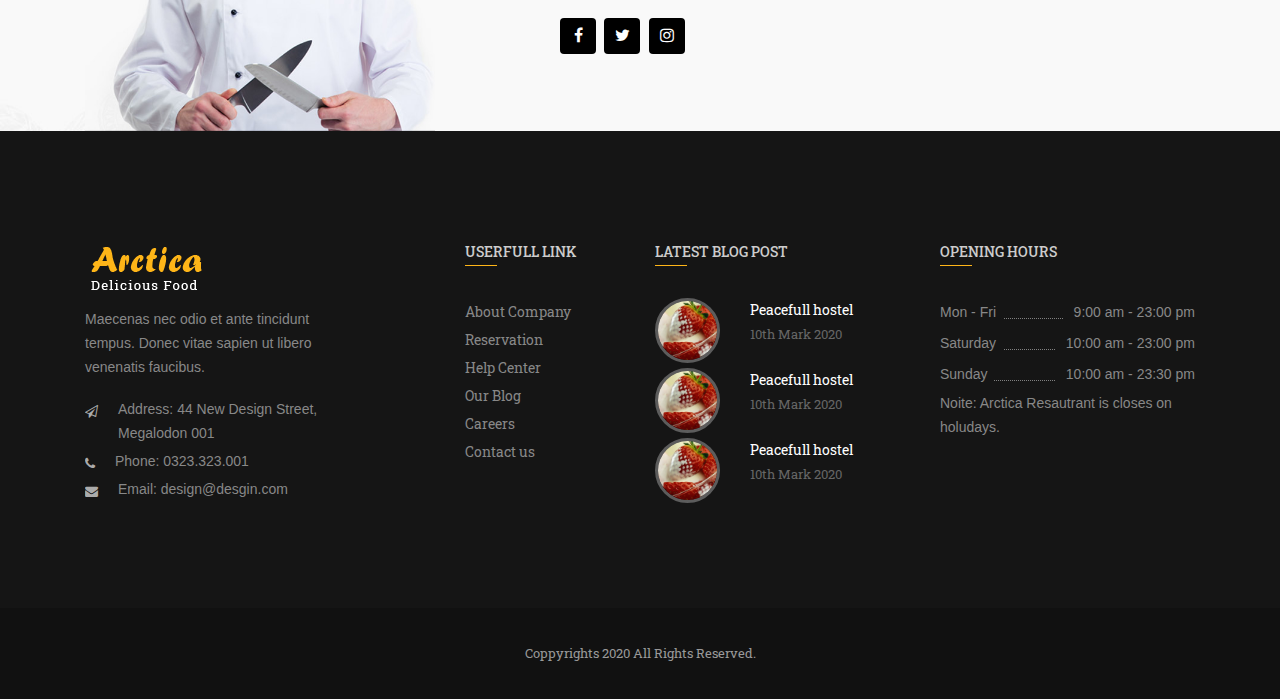
<file: about.html>
<!DOCTYPE html>
<html lang="en"><head>
	<title> Article  About</title>
	<meta charset="utf-8">
	<meta name="viewport" content="width=device-width, initial-scale=1">  
	<link rel="stylesheet" href="https://maxcdn.bootstrapcdn.com/bootstrap/4.0.0/css/bootstrap.min.css" integrity="sha384-Gn5384xqQ1aoWXA+058RXPxPg6fy4IWvTNh0E263XmFcJlSAwiGgFAW/dAiS6JXm" crossorigin="anonymous">
	
	<script src="https://code.jquery.com/jquery-3.2.1.slim.min.js" integrity="sha384-KJ3o2DKtIkvYIK3UENzmM7KCkRr/rE9/Qpg6aAZGJwFDMVNA/GpGFF93hXpG5KkN" crossorigin="anonymous"></script>
	<script src="https://cdnjs.cloudflare.com/ajax/libs/popper.js/1.12.9/umd/popper.min.js" integrity="sha384-ApNbgh9B+Y1QKtv3Rn7W3mgPxhU9K/ScQsAP7hUibX39j7fakFPskvXusvfa0b4Q" crossorigin="anonymous"></script>
	<script src="https://maxcdn.bootstrapcdn.com/bootstrap/4.0.0/js/bootstrap.min.js" integrity="sha384-JZR6Spejh4U02d8jOt6vLEHfe/JQGiRRSQQxSfFWpi1MquVdAyjUar5+76PVCmYl" crossorigin="anonymous"></script>
	
	
	<link href="https://fonts.googleapis.com/css?family=Oswald:200,300,400,500,600,700&display=swap&subset=vietnamese" rel="stylesheet">
	<link href="https://fonts.googleapis.com/css?family=Roboto+Slab:100,200,300,400,500,600,700,800,900&display=swap&subset=vietnamese" rel="stylesheet">
	<link href="https://fonts.googleapis.com/css?family=Dancing+Script:400,500,600,700&display=swap&subset=vietnamese" rel="stylesheet">
	<!-- <script type="text/javascript" src="vendor/bootstrap.js"></script> -->
	<script type="text/javascript" src="isope.js"></script> 
	<script type="text/javascript" src="imagesLoaded.js"></script>
	<script type="text/javascript" src="1.js"></script>
	<script type="text/javascript" src="wow.js"></script>
	
	<!-- <link rel="stylesheet" href="vendor/bootstrap.css"> -->
	<link rel="stylesheet" href="vendor/font-awesome.css">
	<link rel="stylesheet" href="animate.css">
 	<link rel="stylesheet" href="1.css">
</head>
<body >
	<div class="topheader">
		<div class="container">
			<div class="row">
				<div class="col-sm-6 ">
					<div class="mangxh float-sm-left text-center text-sm-left ">
						<a href=""><i class="fa fa-facebook"></i></a>
						<a href=""><i class="fa fa-twitter"></i></a>
						<a href=""><i class="fa fa-instagram"></i></a>
						<a href=""><i class="fa fa-pinterest"></i></a>
					</div>
					<div class="datban  text-center text-sm-right">
						Call for reservation
					</div>
				</div>
				<div class="col-sm-6 ">
					<div class="datban openingtop float-sm-right text-center text-sm-right">
						Opening Hours : 9:00am - 10:00pm
					</div>
				</div>
			</div><!--het row-->
		</div> <!--het container-->
	</div><!---het topheader-->

	<div class="logovamenu fontroboto">
		<nav class="navbar navbar-expand-lg navbar-light navcolor">
			<div class="container">
				<a class="navbar-brand  text-center text-sm-left" href="#"><img src="images/logo.png" alt=""></a>
				<button class="navbar-toggler" type="button" data-toggle="collapse" data-target="#mtren" aria-controls="navbarSupportedContent" aria-expanded="false" aria-label="Toggle navigation">
				<span class="navbar-toggler-icon"></span>
				</button>
			
				<div class="collapse navbar-collapse " id="mtren">
				<ul class="navbar-nav ml-auto text-center text-sm-left">
					<li class="nav-item ">
						<a class="nav-link" href="index.html">Home </a>
					</li>

					<li class="nav-item active">
					<a class="nav-link" href="about.html">About</a>
					</li>

					<li class="nav-item">
						<a class="nav-link" href="blog.html">Blog</a>
					</li>

					<li class="nav-item">
						<a class="nav-link" href="menu.html">Menu</a>
					</li>

					<li class="nav-item">
						<a class="nav-link" href="contact.html">Contact</a>
					</li>
					
					<li class="nav-item datbanmenu">
						<a class="nav-link btnt btn-warning wow bounce"data-wow-iteration="2" href="#">Reservation</a>
					</li>	

				</ul>
				
				</div>
			</div><!--het container -->
		</nav>
    </div><!--het logovamenu-->
    
    <div class="khoimenu wow fadeInUp bannerkieu2dong">
		<div class="tieudekhoimenu text-center">
			<div class="container">
				<div class="row">
					<div class="col-sm-2"></div>
					<div class="col-sm-8">
						<span class="tieudephu fontdancingscript">Hand-Crafted Dishes Sourced </span>
						<h3 class="tieudechinh fontroboto">About Us</h3>
					</div>
					<div class="col-sm-2"></div>
				</div>
			</div>
		</div><!--het tieu de khoi menu-->
	</div><!---het khoi menu-->

    <div class="thongtin2about">
        <div class="container">
            <div class="row">
                <div class="col-sm-6 wow fadeInLeft">
                    <div class="khoi2dong">
                        <span class="fontdancingscript">
                            Greate New Dishes
                        </span>

                        <h2 class="fontoswald">
                            Discover Our Restaurant
                        </h2>
                        <p class="fontroboto">Set ut perspiciatis unde omnis iste natus error sit voluptatem accusantium doloremque, ut perspiciatis
                            Set ut perspiciatis unde omnis iste natus error sit voluptatem accusantium doloremque, ut perspiciatis
                        </p>
                        <a href="" class="nutslide btn btn-warning fontroboto">Read More</a>

                    </div><!--het thong tin-->
                </div>

                <div class="col-sm-1"></div>

                <div class="col-sm-5 wow fadeInRight">
                    <img src="images/anhabout.jpg" alt="" class="img-fluid">

                </div>
            </div>
        </div>
    </div><!--het thong tin 2 about-->

    <div class="khoimenu wow fadeInUp bannerkieu2dong">
		<div class="tieudekhoimenu text-center">
			<div class="container">
				<div class="">
					<span class="tieudephu fontdancingscript">Healthy Fresh And Hot Dishes.</span>
					<h3 class="tieudechinh fontroboto">Best offers from the house chef.</h3>
				</div>
			</div>
		</div><!--het tieu de khoi menu-->
    </div><!---het khoi menu-->
    
    <div class="badichvu badichvuabout">
		<div class="container">
			<div class="row">
                <div class="col-sm-12 text-center">
                    <div class="tdtintuchome">
						<span class="fontdancingscript">Our Service</span>
						<h2 class="fontroboto">We Create Delicous Memory</h2>
					</div>
                </div>
				<div class="col-sm-4 wow flipInY text-center">
					<a href=""><img src="images/service1.jpg" alt="" class="img-fluid"></a>
					<h3><a href="" class="fontroboto">Our Restarante Story</a></h3>
					<p class ="fontroboto">Set ut perspiciatis unde omnis iste natus error sit voluptatem accusantium doloremque, ut perspiciatis </p>
					<a href="" class="readmore fontroboto vang">Read More</a>
				</div>

				<div class="col-sm-4 fontroboto wow flipInY text-center" data-wow-delay="0.3s">
					<a href=""><img src="images/service2.jpg" alt="" class="img-fluid"></a>
					<h3><a href="">Our Restarante Story</a></h3>
					<p>Set ut perspiciatis unde omnis iste natus error sit voluptatem accusantium doloremque, ut perspiciatis </p>
					<a href="" class="readmore vang">Read More</a>
				</div>

				<div class="col-sm-4 fontroboto wow flipInY text-center" data-wow-delay="0.6s">
					<a href=""><img src="images/service3.jpg" alt="" class="img-fluid"></a>
					<h3><a href="">Our Restarante Story</a></h3>
					<p>Set ut perspiciatis unde omnis iste natus error sit voluptatem accusantium doloremque, ut perspiciatis </p>
					<a href="" class="vang readmore ">Read More</a>
				</div>
			</div><!--het row-->
		</div><!--het container-->
    </div><!--- het 3 dich vu-->
    
    <div class="gioithieudaubep wow fadeInUp daubepabout">
		<div class="container">
			<div class="row">
				<div class="col-sm-4">
					<img src="images/daubep.jpg" alt="" class="img-fluid">
				</div>
				<div class="col-sm-1"></div>
				<div class="col-sm-7">
					<div class="thongtin">
						<h2 class="fontoswald">
							Stevent Greerand
						</h2>
						<span class="fontdancingscript">
							The Master Chef in the Mark.
						</span>
						<p class="fontroboto">Set ut perspiciatis unde omnis iste natus error sit voluptatem accusantium doloremque, ut perspiciatis
							Set ut perspiciatis unde omnis iste natus error sit voluptatem accusantium doloremque, ut perspiciatis
						</p>

					</div><!--het thong tin-->
					<div class="daubepcontact">
						<a href="" class="icondb"><i class="fa fa-facebook"></i></a>
						<a href="" class="icondb"><i class="fa fa-twitter"></i></a>
						<a href="" class="icondb"><i class="fa fa-instagram"></i></a>
					</div>
				</div>
			</div>
		</div>
	</div><!--het gioi thieu dau bep-->


	<div class="footertop">
		<div class="container">
			<div class="row">
				<div class="col-sm-3 cotf1 wow fadeInUp">
					<a href=""><img src="images/logofoot.png" alt=""></a>
					<p>Maecenas nec odio et ante tincidunt tempus. Donec vitae sapien ut libero venenatis faucibus.</p>
					<div class="motdong">
						<i class="fa fa-paper-plane-o"></i>
						<span class="textmd">Address: 44 New Design Street, Megalodon 001</span>
					</div>
					<div class="motdong">
						<i class="fa fa-phone"></i>
						<span class="textmd">Phone: 0323.323.001</span>
					</div>
					<div class="motdong">
						<i class="fa fa-envelope"></i>
						<span class="textmd">Email: design@desgin.com</span>
					</div>
				</div><!--het cot f1-->
				
				<div class="col-sm-1"></div><!--cot khoang trong f1-->

				<div class="col-sm-2 cotf2 wow fadeInUp">
					<h2 class="tdft">Userfull Link</h2>
					<ul>
						<li><a href="">About Company</a></li>
						<li><a href="">Reservation</a></li>
						<li><a href="">Help Center</a></li>
						<li><a href="">Our Blog</a></li>
						<li><a href="">Careers</a></li>
						<li><a href="">Contact us</a></li>
					</ul>
				</div><!--het cot f2-->

				<div class="col-sm-3 cotf3 wow fadeInUp">
					<h2 class="tdft">Latest Blog Post</h2>
					<div class="row">
						<div class="col-4">
							<img src="images/4.jpg" alt="" class="anhlast">
						</div>
						<div class="col-8 fontroboto">
							<a href="" class="tieudelast">Peacefull hostel</a>
							<p class="ngaythanglast">10th Mark 2020</p>
						</div>
					</div>

					<div class="row">
						<div class="col-4">
							<img src="images/4.jpg" alt="" class="anhlast">
						</div>
						<div class="col-8 fontroboto">
							<a href="" class="tieudelast">Peacefull hostel</a>
							<p class="ngaythanglast">10th Mark 2020</p>
						</div>
					</div>

					<div class="row">
						<div class="col-4">
							<img src="images/4.jpg" alt="" class="anhlast">
						</div>
						<div class="col-8 fontroboto">
							<a href="" class="tieudelast">Peacefull hostel</a>
							<p class="ngaythanglast">10th Mark 2020</p>
						</div>
					</div>
				</div><!--het cot f3-->

				<div class="col-sm-3 cotf4 wow fadeInUp">
					<h2 class="tdft">Opening Hours</h2>
					<div class="openning1">
						<div class="phai float-right">9:00 am - 23:00 pm</div>
						<div class="trai">Mon - Fri</div>
					</div>
					<div class="openning1">
						<div class="phai float-right">10:00 am - 23:00 pm</div>
						<div class="trai">Saturday</div>
					</div>

					<div class="openning1">
						<div class="phai float-right">10:00 am - 23:30 pm</div>
						<div class="trai">Sunday</div>
					</div>

					<p>Noite: Arctica Resautrant is closes on holudays.</p>
					
				</div><!--het cot f4-->
				
			</div><!--row-->
		</div><!--container-->
	</div><!--het footertop-->
	<div class="footerbottom text-center fontroboto wow fadeInUp">
		Coppyrights 2020 All Rights Reserved.
	</div>
</footer>
</body>
</html>
</file>
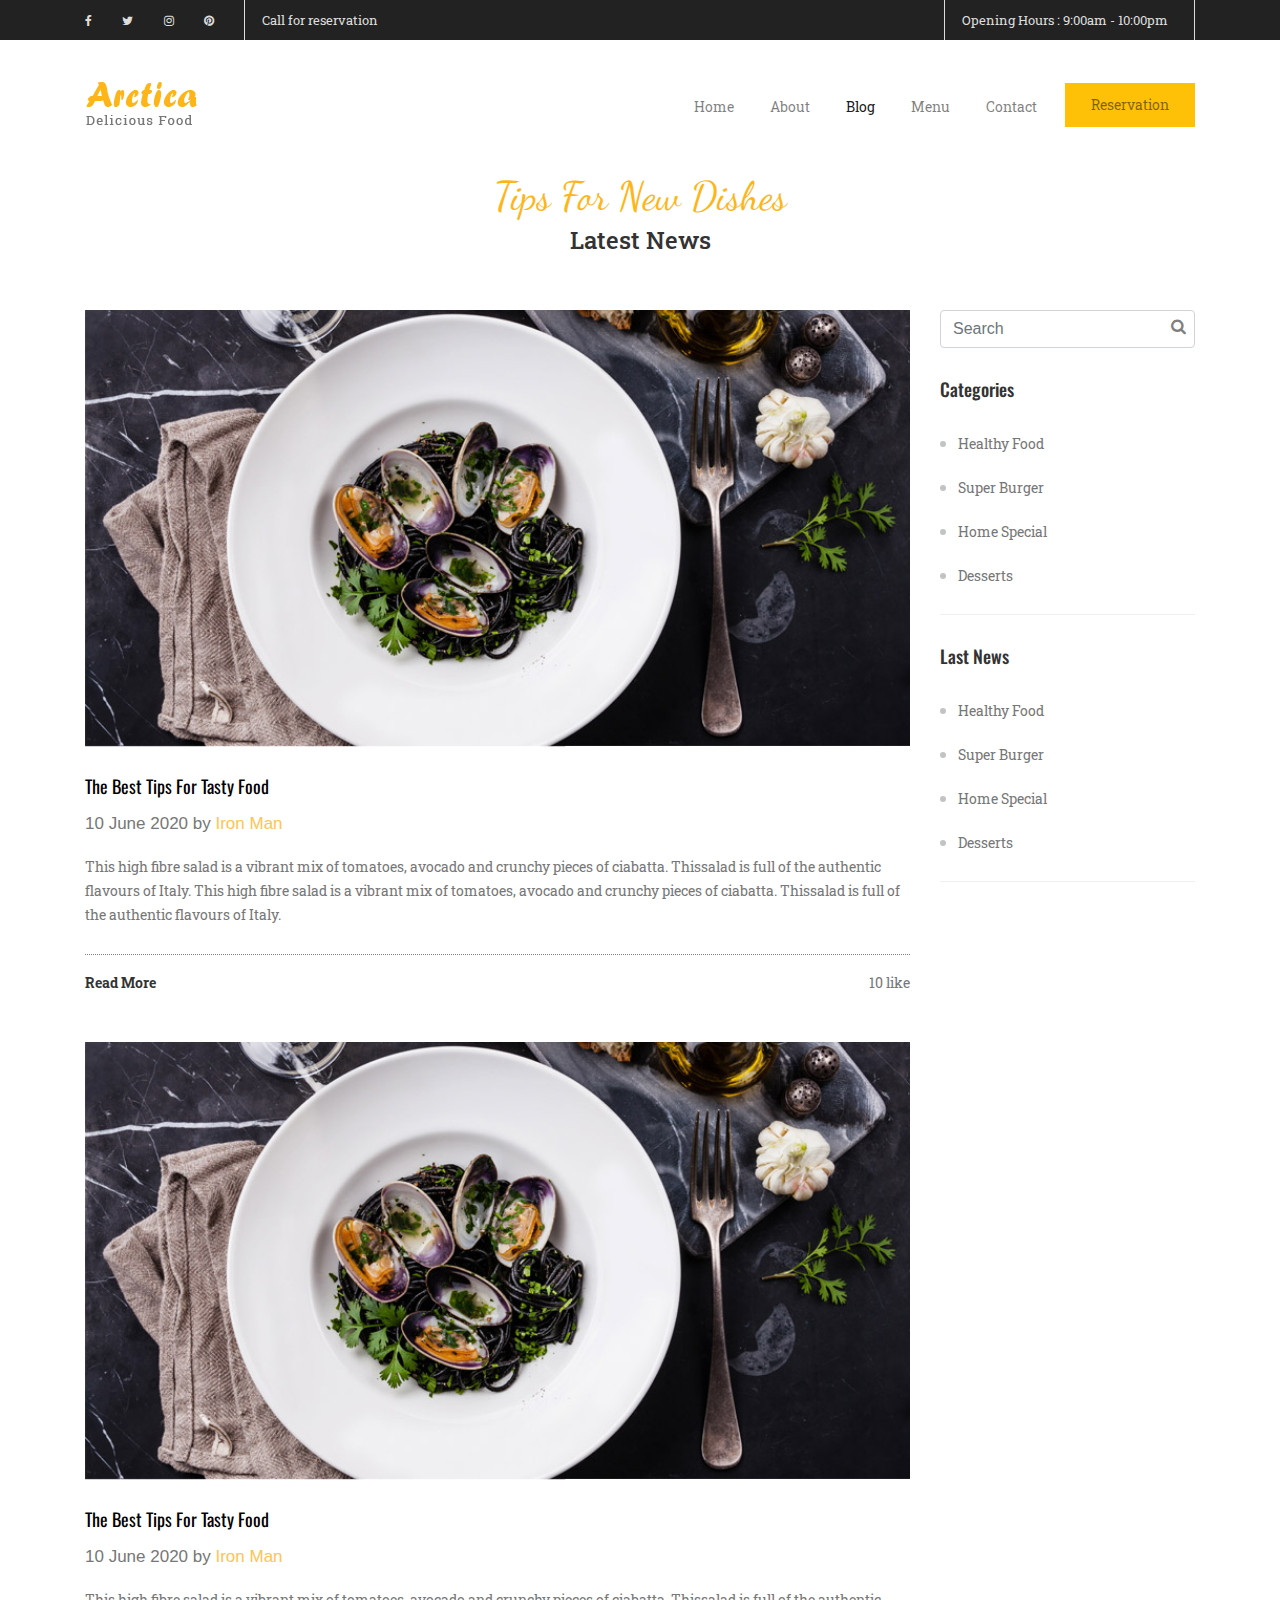
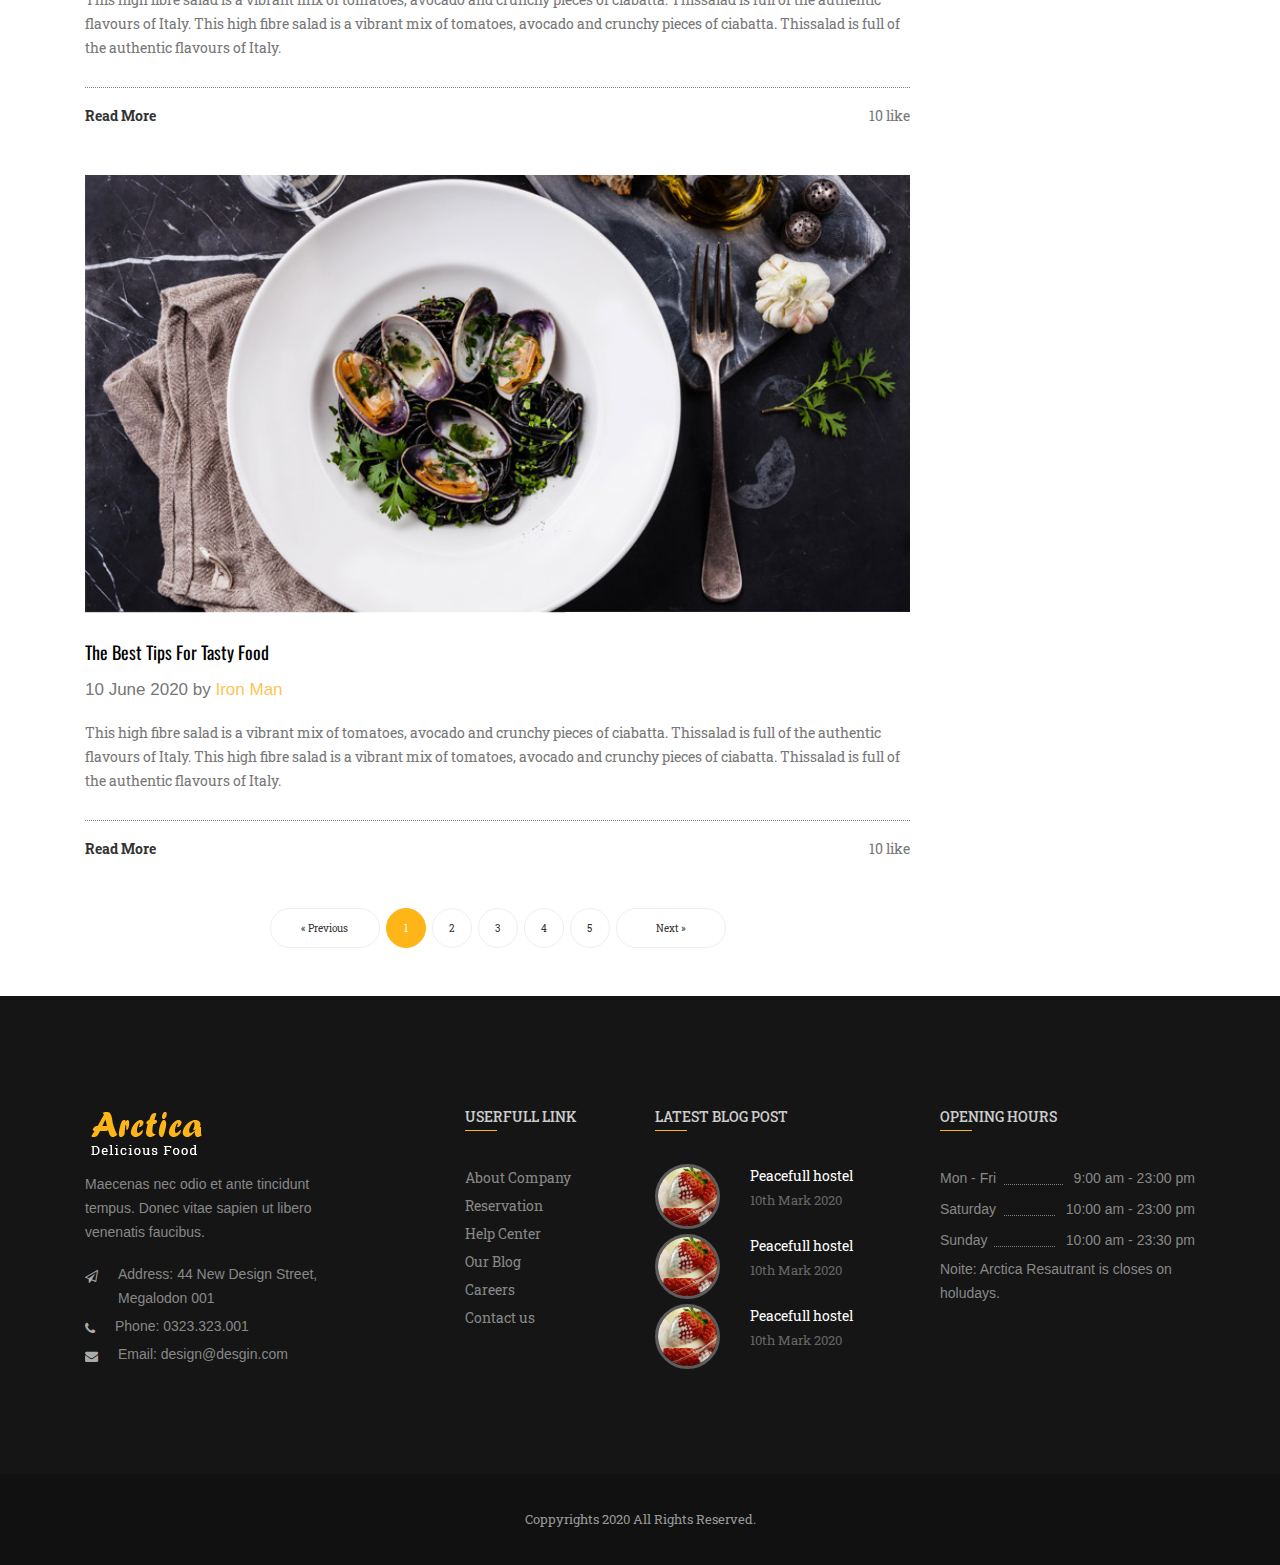
<file: blog.html>
<!DOCTYPE html>
<html lang="en"><head>
	<title> Article Blog </title>
	<meta charset="utf-8">
	<meta name="viewport" content="width=device-width, initial-scale=1">  
	<link rel="stylesheet" href="https://maxcdn.bootstrapcdn.com/bootstrap/4.0.0/css/bootstrap.min.css" integrity="sha384-Gn5384xqQ1aoWXA+058RXPxPg6fy4IWvTNh0E263XmFcJlSAwiGgFAW/dAiS6JXm" crossorigin="anonymous">
	
	<script src="https://code.jquery.com/jquery-3.2.1.slim.min.js" integrity="sha384-KJ3o2DKtIkvYIK3UENzmM7KCkRr/rE9/Qpg6aAZGJwFDMVNA/GpGFF93hXpG5KkN" crossorigin="anonymous"></script>
	<script src="https://cdnjs.cloudflare.com/ajax/libs/popper.js/1.12.9/umd/popper.min.js" integrity="sha384-ApNbgh9B+Y1QKtv3Rn7W3mgPxhU9K/ScQsAP7hUibX39j7fakFPskvXusvfa0b4Q" crossorigin="anonymous"></script>
	<script src="https://maxcdn.bootstrapcdn.com/bootstrap/4.0.0/js/bootstrap.min.js" integrity="sha384-JZR6Spejh4U02d8jOt6vLEHfe/JQGiRRSQQxSfFWpi1MquVdAyjUar5+76PVCmYl" crossorigin="anonymous"></script>
	
	
	<link href="https://fonts.googleapis.com/css?family=Oswald:200,300,400,500,600,700&display=swap&subset=vietnamese" rel="stylesheet">
	<link href="https://fonts.googleapis.com/css?family=Roboto+Slab:100,200,300,400,500,600,700,800,900&display=swap&subset=vietnamese" rel="stylesheet">
	<link href="https://fonts.googleapis.com/css?family=Dancing+Script:400,500,600,700&display=swap&subset=vietnamese" rel="stylesheet">
	<!-- <script type="text/javascript" src="vendor/bootstrap.js"></script> -->
	<script type="text/javascript" src="isope.js"></script> 
	<script type="text/javascript" src="imagesLoaded.js"></script>
	<script type="text/javascript" src="1.js"></script>
	<script type="text/javascript" src="wow.js"></script>
	
	<!-- <link rel="stylesheet" href="vendor/bootstrap.css"> -->
	<link rel="stylesheet" href="vendor/font-awesome.css">
	<link rel="stylesheet" href="animate.css">
 	<link rel="stylesheet" href="1.css">
</head>
<body >
	<div class="topheader">
		<div class="container">
			<div class="row">
				<div class="col-sm-6 ">
					<div class="mangxh float-sm-left text-center text-sm-left ">
						<a href=""><i class="fa fa-facebook"></i></a>
						<a href=""><i class="fa fa-twitter"></i></a>
						<a href=""><i class="fa fa-instagram"></i></a>
						<a href=""><i class="fa fa-pinterest"></i></a>
					</div>
					<div class="datban  text-center text-sm-right">
						Call for reservation
					</div>
				</div>
				<div class="col-sm-6 ">
					<div class="datban openingtop float-sm-right text-center text-sm-right">
						Opening Hours : 9:00am - 10:00pm
					</div>
				</div>
			</div><!--het row-->
		</div> <!--het container-->
	</div><!---het topheader-->

	<div class="logovamenu fontroboto">
		<nav class="navbar navbar-expand-lg navbar-light navcolor">
			<div class="container">
				<a class="navbar-brand  text-center text-sm-left" href="#"><img src="images/logo.png" alt=""></a>
				<button class="navbar-toggler" type="button" data-toggle="collapse" data-target="#mtren" aria-controls="navbarSupportedContent" aria-expanded="false" aria-label="Toggle navigation">
				<span class="navbar-toggler-icon"></span>
				</button>
			
				<div class="collapse navbar-collapse " id="mtren">
				<ul class="navbar-nav ml-auto text-center text-sm-left">
					<li class="nav-item ">
						<a class="nav-link" href="index.html">Home </a>
					</li>

					<li class="nav-item">
					<a class="nav-link" href="about.html">About</a>
					</li>

					<li class="nav-item active">
						<a class="nav-link" href="blog.html">Blog</a>
					</li>

					<li class="nav-item">
						<a class="nav-link" href="menu.html">Menu</a>
					</li>

					<li class="nav-item">
						<a class="nav-link" href="contact.html">Contact</a>
					</li>
					
					<li class="nav-item datbanmenu">
						<a class="nav-link btnt btn-warning wow bounce"data-wow-iteration="2" href="#">Reservation</a>
					</li>	

				</ul>
				
				</div>
			</div><!--het container -->
		</nav>
    </div><!--het logovamenu-->
    
    <div class="tieudenew">
        <div class="container">
            <div class="row">
                <div class="col-sm-12 text-center wow fadeInDown">
                    <div class="tdtintuchome">
                        <span class="fontdancingscript">Tips For New Dishes</span>
                        <h2 class="fontroboto">Latest News</h2>
                    </div>
                </div>
            </div>
        </div>
    </div><!---het tieu de news-->

    <section class="noidungtin">
        <div class="container">
            <div class="row">
                <div class="col-sm-9">
                    <div class="mottinchuan mb-5 wow fadeInUp">					
						<a href="blog_detail.html"><img src="images/mottin.jpg" alt=""></a>
						<a href="blog_detail.html" class="tieudetin1 fontoswald">The Best Tips For Tasty Food</a>
						<div class="ngaythang1">10 June 2020 by <span class="vang">Iron Man</span></div>
						<p class="fontroboto">This high fibre salad is a vibrant mix of tomatoes, avocado and crunchy pieces of ciabatta. Thissalad is full of the authentic flavours of Italy. This high fibre salad is a vibrant mix of tomatoes, avocado and crunchy pieces of ciabatta. Thissalad is full of the authentic flavours of Italy.</p>
						<div class="docthem">
							<div class="like float-right fontroboto">10 like</div>
							<a href="blog_detail.html" class="rm fontroboto">Read More</a>
						</div>
                    </div><!--het mot tin chuan-->
                    

                    <div class="mottinchuan mb-5 wow fadeInUp">						
						<a href="blog_detail.html"><img src="images/mottin.jpg" alt=""></a>
						<a href="blog_detail.html" class="tieudetin1 fontoswald">The Best Tips For Tasty Food</a>
						<div class="ngaythang1">10 June 2020 by <span class="vang">Iron Man</span></div>
						<p class="fontroboto">This high fibre salad is a vibrant mix of tomatoes, avocado and crunchy pieces of ciabatta. Thissalad is full of the authentic flavours of Italy. This high fibre salad is a vibrant mix of tomatoes, avocado and crunchy pieces of ciabatta. Thissalad is full of the authentic flavours of Italy.</p>
						<div class="docthem">
							<div class="like float-right fontroboto">10 like</div>
							<a href="blog_detail.html" class="rm fontroboto">Read More</a>
						</div>
                    </div><!--het mot tin chuan-->
                    

                    <div class="mottinchuan mb-5 wow fadeInUp">					
						<a href="blog_detail.html"><img src="images/mottin.jpg" alt=""></a>
						<a href="blog_detail.html" class="tieudetin1 fontoswald">The Best Tips For Tasty Food</a>
						<div class="ngaythang1">10 June 2020 by <span class="vang">Iron Man</span></div>
						<p class="fontroboto">This high fibre salad is a vibrant mix of tomatoes, avocado and crunchy pieces of ciabatta. Thissalad is full of the authentic flavours of Italy. This high fibre salad is a vibrant mix of tomatoes, avocado and crunchy pieces of ciabatta. Thissalad is full of the authentic flavours of Italy.</p>
						<div class="docthem">
							<div class="like float-right fontroboto">10 like</div>
							<a href="blog_detail.html" class="rm fontroboto">Read More</a>
						</div>
                    </div><!--het mot tin chuan-->
                    
                    <nav aria-label="" class="phantrang mb-5 wow fadeInUp">
                        <ul class="pagination justify-content-center">
                          <li class="pre">
                            <a class="" href="#" tabindex="-1" aria-label="Previous">
                                <span aria-hidden="true">&laquo; Previous</span>
                               
                            </a>
                          </li>
                          <li class=""><a class="current" href="#">1</a></li>
                          <li class=""><a class="" href="#">2</a></li>
                          <li class=""><a class="" href="#">3</a></li>
                          <li class=""><a class="" href="#">4</a></li>
                          <li class=""><a class="" href="#">5</a></li>
                          <li class="next">
                            <a class="" href="#" aria-label="Previous">
                                <span aria-hidden="true">Next &raquo;</span>
                               
                            </a>
                          </li>
                        </ul>
                      </nav><!--phan trang-->

                </div><!---het cot 9-->

                <div class="col-sm-3">
                    <div class="phansearch wow fadeInUp">
                            <input type="text" class="form-control phansearchct" placeholder="Search">
                            <button type="submit" class="iconsearch"><i class="fa fa-search"></i></button>
                    </div><!--het phan search-->

                    <div class="khoilistlink my-3 wow fadeInUp">
                        <h3 class="fontoswald">Categories</h3>
                        <ul class="fontroboto">
                            <li><a href="blog_detail.html" >Healthy Food</a></li>
                            <li><a href="blog_detail.html">Super Burger </a></li>
                            <li><a href="blog_detail.html">Home Special </a></li>
                            <li><a href="blog_detail.html">Desserts</a></li>
                        </ul>  

                    </div><!--het khoilistlink-->

                    <div class="khoilistlink my-3 wow fadeInUp">
                        <h3 class="fontoswald">Last News</h3>
                        <ul class="fontroboto">
                            <li><a href="blog_detail.html" >Healthy Food</a></li>
                            <li><a href="blog_detail.html">Super Burger </a></li>
                            <li><a href="blog_detail.html">Home Special </a></li>
                            <li><a href="blog_detail.html">Desserts</a></li>
                        </ul>  

                    </div><!--het khoilistlink-->

                </div><!--het cot 3 -->
            </div>
        </div>

    </section><!--het noi dung tin-->


    <div class="footertop">
		<div class="container">
			<div class="row">
				<div class="col-sm-3 cotf1 wow fadeInUp">
					<a href=""><img src="images/logofoot.png" alt=""></a>
					<p>Maecenas nec odio et ante tincidunt tempus. Donec vitae sapien ut libero venenatis faucibus.</p>
					<div class="motdong">
						<i class="fa fa-paper-plane-o"></i>
						<span class="textmd">Address: 44 New Design Street, Megalodon 001</span>
					</div>
					<div class="motdong">
						<i class="fa fa-phone"></i>
						<span class="textmd">Phone: 0323.323.001</span>
					</div>
					<div class="motdong">
						<i class="fa fa-envelope"></i>
						<span class="textmd">Email: design@desgin.com</span>
					</div>
				</div><!--het cot f1-->
				
				<div class="col-sm-1"></div><!--cot khoang trong f1-->

				<div class="col-sm-2 cotf2 wow fadeInUp">
					<h2 class="tdft">Userfull Link</h2>
					<ul>
						<li><a href="">About Company</a></li>
						<li><a href="">Reservation</a></li>
						<li><a href="">Help Center</a></li>
						<li><a href="">Our Blog</a></li>
						<li><a href="">Careers</a></li>
						<li><a href="">Contact us</a></li>
					</ul>
				</div><!--het cot f2-->

				<div class="col-sm-3 cotf3 wow fadeInUp">
					<h2 class="tdft">Latest Blog Post</h2>
					<div class="row">
						<div class="col-4">
							<img src="images/4.jpg" alt="" class="anhlast">
						</div>
						<div class="col-8 fontroboto">
							<a href="" class="tieudelast">Peacefull hostel</a>
							<p class="ngaythanglast">10th Mark 2020</p>
						</div>
					</div>

					<div class="row">
						<div class="col-4">
							<img src="images/4.jpg" alt="" class="anhlast">
						</div>
						<div class="col-8 fontroboto">
							<a href="" class="tieudelast">Peacefull hostel</a>
							<p class="ngaythanglast">10th Mark 2020</p>
						</div>
					</div>

					<div class="row">
						<div class="col-4">
							<img src="images/4.jpg" alt="" class="anhlast">
						</div>
						<div class="col-8 fontroboto">
							<a href="" class="tieudelast">Peacefull hostel</a>
							<p class="ngaythanglast">10th Mark 2020</p>
						</div>
					</div>
				</div><!--het cot f3-->

				<div class="col-sm-3 cotf4 wow fadeInUp">
					<h2 class="tdft">Opening Hours</h2>
					<div class="openning1">
						<div class="phai float-right">9:00 am - 23:00 pm</div>
						<div class="trai">Mon - Fri</div>
					</div>
					<div class="openning1">
						<div class="phai float-right">10:00 am - 23:00 pm</div>
						<div class="trai">Saturday</div>
					</div>

					<div class="openning1">
						<div class="phai float-right">10:00 am - 23:30 pm</div>
						<div class="trai">Sunday</div>
					</div>

					<p>Noite: Arctica Resautrant is closes on holudays.</p>
					
				</div><!--het cot f4-->
				
			</div><!--row-->
		</div><!--container-->
	</div><!--het footertop-->
	<div class="footerbottom text-center fontroboto wow fadeInUp">
		Coppyrights 2020 All Rights Reserved.
	</div>

</body>
</html>
</file>
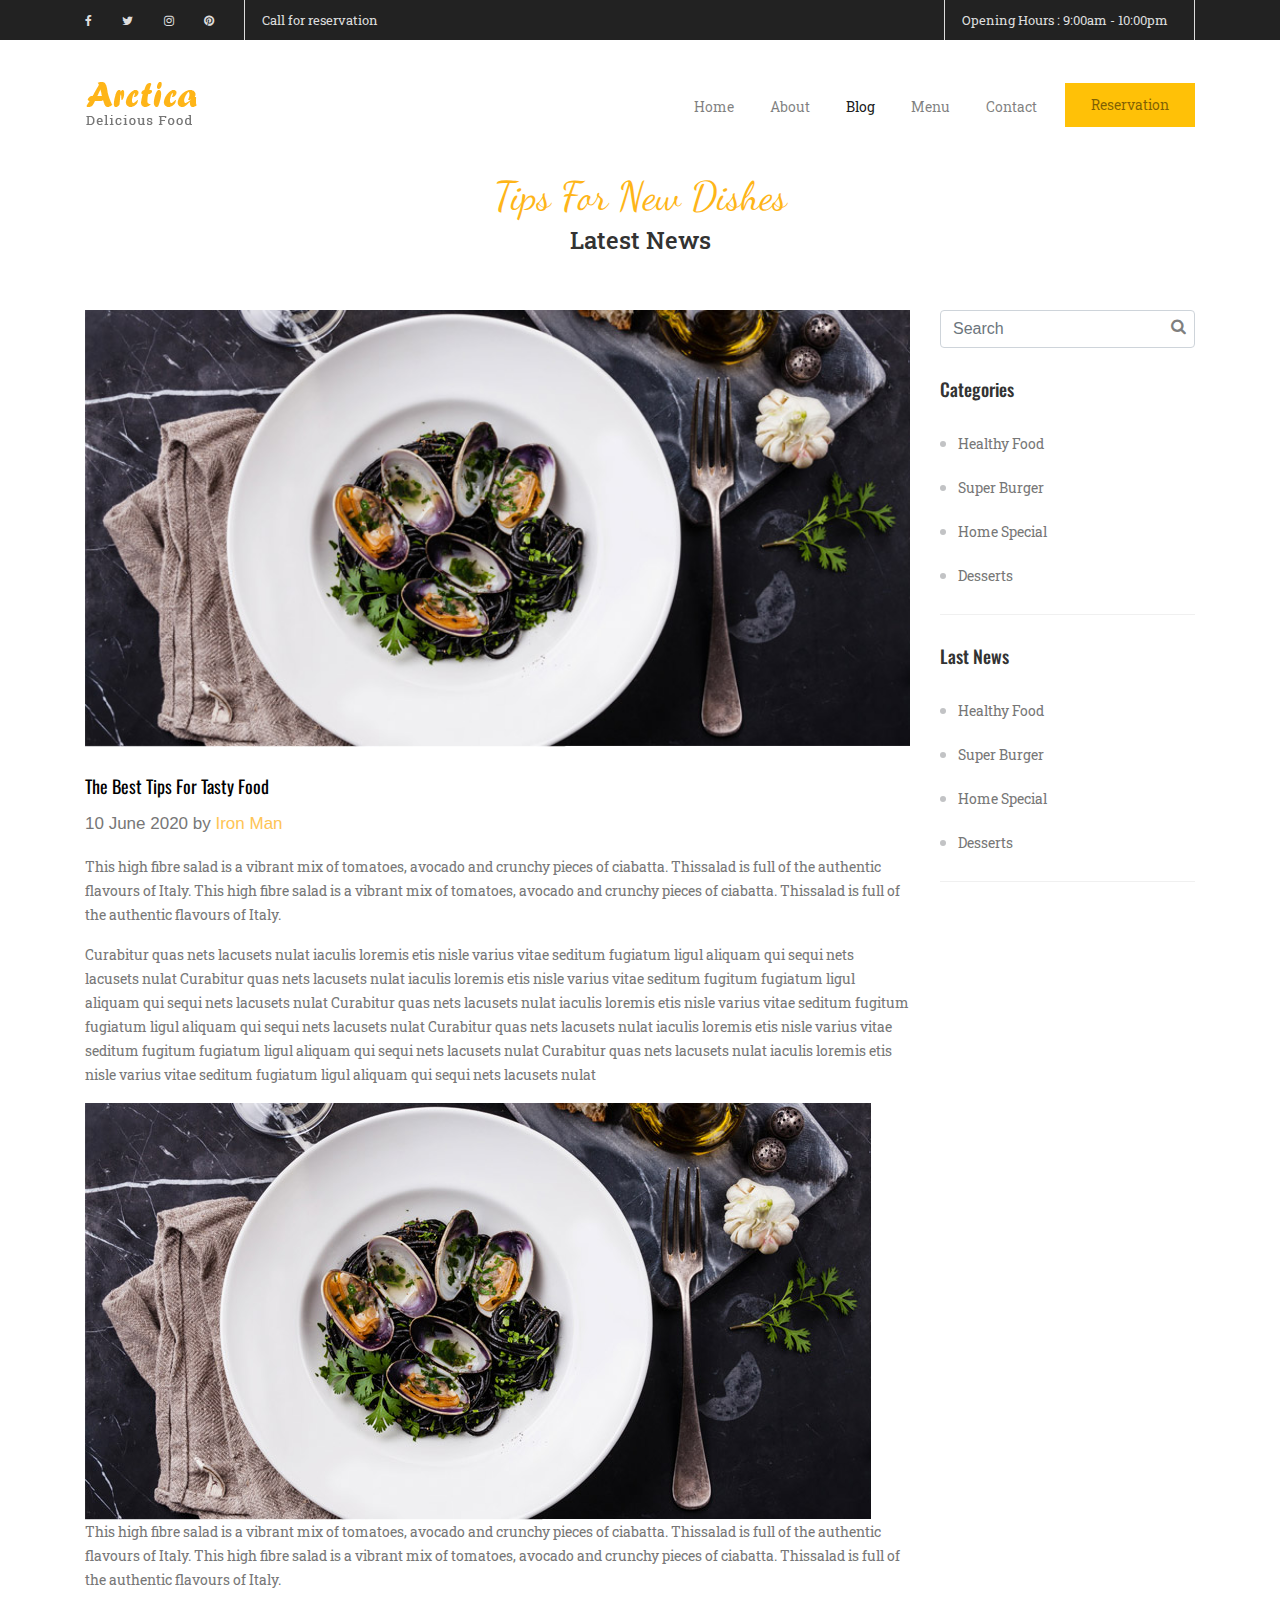
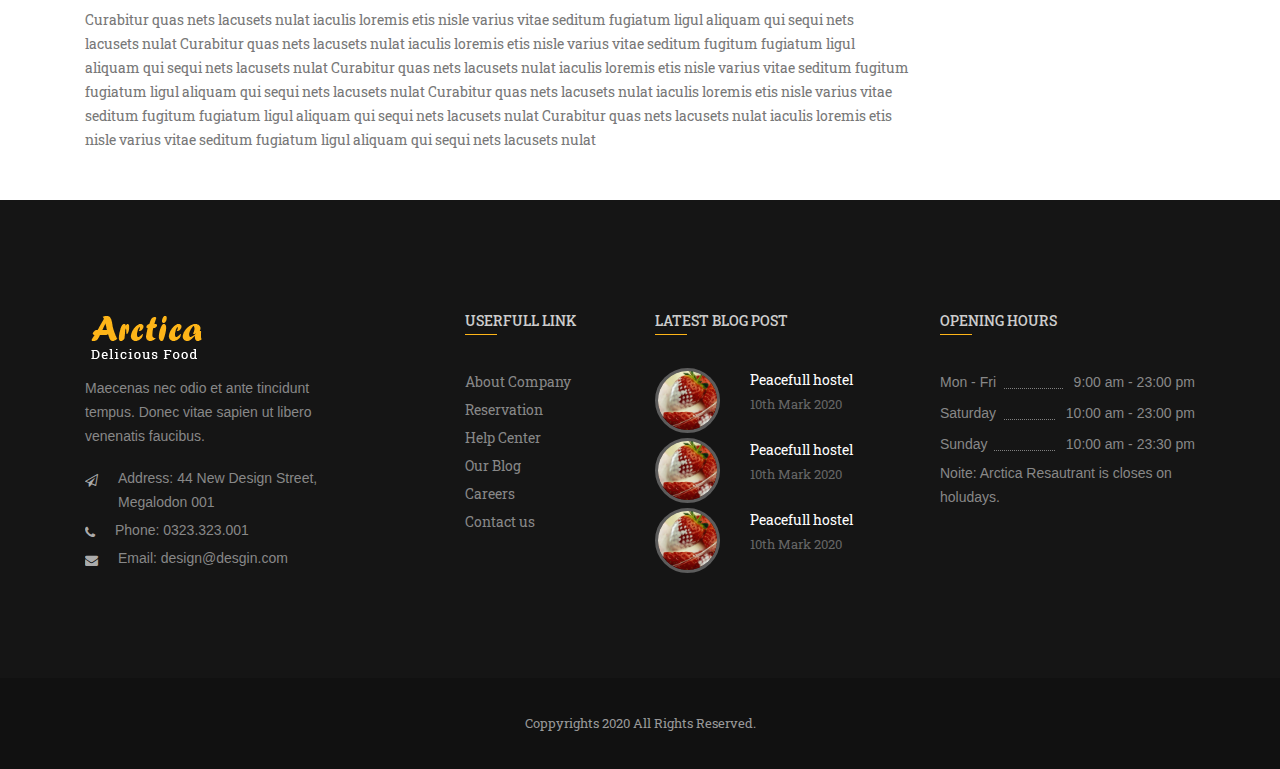
<file: blog_detail.html>
<!DOCTYPE html>
<html lang="en"><head>
	<title> Article Blog Detail </title>
	<meta charset="utf-8">
	<meta name="viewport" content="width=device-width, initial-scale=1">  
	<link rel="stylesheet" href="https://maxcdn.bootstrapcdn.com/bootstrap/4.0.0/css/bootstrap.min.css" integrity="sha384-Gn5384xqQ1aoWXA+058RXPxPg6fy4IWvTNh0E263XmFcJlSAwiGgFAW/dAiS6JXm" crossorigin="anonymous">
	
	<script src="https://code.jquery.com/jquery-3.2.1.slim.min.js" integrity="sha384-KJ3o2DKtIkvYIK3UENzmM7KCkRr/rE9/Qpg6aAZGJwFDMVNA/GpGFF93hXpG5KkN" crossorigin="anonymous"></script>
	<script src="https://cdnjs.cloudflare.com/ajax/libs/popper.js/1.12.9/umd/popper.min.js" integrity="sha384-ApNbgh9B+Y1QKtv3Rn7W3mgPxhU9K/ScQsAP7hUibX39j7fakFPskvXusvfa0b4Q" crossorigin="anonymous"></script>
	<script src="https://maxcdn.bootstrapcdn.com/bootstrap/4.0.0/js/bootstrap.min.js" integrity="sha384-JZR6Spejh4U02d8jOt6vLEHfe/JQGiRRSQQxSfFWpi1MquVdAyjUar5+76PVCmYl" crossorigin="anonymous"></script>
	
	
	<link href="https://fonts.googleapis.com/css?family=Oswald:200,300,400,500,600,700&display=swap&subset=vietnamese" rel="stylesheet">
	<link href="https://fonts.googleapis.com/css?family=Roboto+Slab:100,200,300,400,500,600,700,800,900&display=swap&subset=vietnamese" rel="stylesheet">
	<link href="https://fonts.googleapis.com/css?family=Dancing+Script:400,500,600,700&display=swap&subset=vietnamese" rel="stylesheet">
	<!-- <script type="text/javascript" src="vendor/bootstrap.js"></script> -->
	<script type="text/javascript" src="isope.js"></script> 
	<script type="text/javascript" src="imagesLoaded.js"></script>
	<script type="text/javascript" src="1.js"></script>
	<script type="text/javascript" src="wow.js"></script>
	
	<!-- <link rel="stylesheet" href="vendor/bootstrap.css"> -->
	<link rel="stylesheet" href="vendor/font-awesome.css">
	<link rel="stylesheet" href="animate.css">
 	<link rel="stylesheet" href="1.css">
</head>
<body >
	<div class="topheader">
		<div class="container">
			<div class="row">
				<div class="col-sm-6 ">
					<div class="mangxh float-sm-left text-center text-sm-left ">
						<a href=""><i class="fa fa-facebook"></i></a>
						<a href=""><i class="fa fa-twitter"></i></a>
						<a href=""><i class="fa fa-instagram"></i></a>
						<a href=""><i class="fa fa-pinterest"></i></a>
					</div>
					<div class="datban  text-center text-sm-right">
						Call for reservation
					</div>
				</div>
				<div class="col-sm-6 ">
					<div class="datban openingtop float-sm-right text-center text-sm-right">
						Opening Hours : 9:00am - 10:00pm
					</div>
				</div>
			</div><!--het row-->
		</div> <!--het container-->
	</div><!---het topheader-->

	<div class="logovamenu fontroboto">
		<nav class="navbar navbar-expand-lg navbar-light navcolor">
			<div class="container">
				<a class="navbar-brand  text-center text-sm-left" href="#"><img src="images/logo.png" alt=""></a>
				<button class="navbar-toggler" type="button" data-toggle="collapse" data-target="#mtren" aria-controls="navbarSupportedContent" aria-expanded="false" aria-label="Toggle navigation">
				<span class="navbar-toggler-icon"></span>
				</button>
			
				<div class="collapse navbar-collapse " id="mtren">
				<ul class="navbar-nav ml-auto text-center text-sm-left">
					<li class="nav-item ">
						<a class="nav-link" href="index.html">Home </a>
					</li>

					<li class="nav-item">
					<a class="nav-link" href="about.html">About</a>
					</li>

					<li class="nav-item active">
						<a class="nav-link" href="blog.html">Blog</a>
					</li>

					<li class="nav-item">
						<a class="nav-link" href="menu.html">Menu</a>
					</li>

					<li class="nav-item">
						<a class="nav-link" href="contact.html">Contact</a>
					</li>
					<li class="nav-item datbanmenu">
						<a class="nav-link btnt btn-warning wow bounce"data-wow-iteration="2" href="#">Reservation</a>
					</li>	

				</ul>
				
				</div>
			</div><!--het container -->
		</nav>
    </div><!--het logovamenu-->
    
    <div class="tieudenew">
        <div class="container">
            <div class="row">
                <div class="col-sm-12 text-center wow fadeInDown">
                    <div class="tdtintuchome">
                        <span class="fontdancingscript">Tips For New Dishes</span>
                        <h2 class="fontroboto">Latest News</h2>
                    </div>
                </div>
            </div>
        </div>
    </div><!---het tieu de news-->

    <section class="noidungtin">
        <div class="container">
            <div class="row">
                <div class="col-sm-9">
                    <div class="mottinchuan mb-5 wow fadeInUp">					
						<a href=""><img src="images/mottin.jpg" alt=""></a>
						<a href="" class="tieudetin1 fontoswald">The Best Tips For Tasty Food</a>
						<div class="ngaythang1">10 June 2020 by <span class="vang">Iron Man</span></div>
						<p class="fontroboto">This high fibre salad is a vibrant mix of tomatoes, avocado and crunchy pieces of ciabatta. Thissalad is full of the authentic flavours of Italy. This high fibre salad is a vibrant mix of tomatoes, avocado and crunchy pieces of ciabatta. Thissalad is full of the authentic flavours of Italy.</p>
                        <p class="fontroboto">Curabitur quas nets lacusets nulat iaculis loremis etis nisle varius vitae seditum fugiatum ligul aliquam qui sequi nets lacusets nulat Curabitur quas nets lacusets nulat iaculis loremis etis nisle varius vitae seditum fugitum fugiatum ligul aliquam qui sequi nets lacusets nulat Curabitur quas nets lacusets nulat iaculis loremis etis nisle varius vitae seditum fugitum fugiatum ligul aliquam qui sequi nets lacusets nulat Curabitur quas nets lacusets nulat iaculis loremis etis nisle varius vitae seditum fugitum fugiatum ligul aliquam qui sequi nets lacusets nulat Curabitur quas nets lacusets nulat iaculis loremis etis nisle varius vitae seditum fugiatum ligul aliquam qui sequi nets lacusets nulat</p>
                        <img src="images/mottin.jpg" alt="">
                        <p class="fontroboto">This high fibre salad is a vibrant mix of tomatoes, avocado and crunchy pieces of ciabatta. Thissalad is full of the authentic flavours of Italy. This high fibre salad is a vibrant mix of tomatoes, avocado and crunchy pieces of ciabatta. Thissalad is full of the authentic flavours of Italy.</p>
                        <p class="fontroboto">Curabitur quas nets lacusets nulat iaculis loremis etis nisle varius vitae seditum fugiatum ligul aliquam qui sequi nets lacusets nulat Curabitur quas nets lacusets nulat iaculis loremis etis nisle varius vitae seditum fugitum fugiatum ligul aliquam qui sequi nets lacusets nulat Curabitur quas nets lacusets nulat iaculis loremis etis nisle varius vitae seditum fugitum fugiatum ligul aliquam qui sequi nets lacusets nulat Curabitur quas nets lacusets nulat iaculis loremis etis nisle varius vitae seditum fugitum fugiatum ligul aliquam qui sequi nets lacusets nulat Curabitur quas nets lacusets nulat iaculis loremis etis nisle varius vitae seditum fugiatum ligul aliquam qui sequi nets lacusets nulat</p>

                    </div><!--het mot tin chuan--> 

                </div><!---het cot 9-->

                <div class="col-sm-3">
                    <div class="phansearch wow fadeInUp">
                            <input type="text" class="form-control phansearchct" placeholder="Search">
                            <button type="submit" class="iconsearch"><i class="fa fa-search"></i></button>
                    </div><!--het phan search-->

                    <div class="khoilistlink my-3 wow fadeInUp">
                        <h3 class="fontoswald">Categories</h3>
                        <ul class="fontroboto">
                            <li><a href="" >Healthy Food</a></li>
                            <li><a href="">Super Burger </a></li>
                            <li><a href="">Home Special </a></li>
                            <li><a href="">Desserts</a></li>
                        </ul>  

                    </div><!--het khoilistlink-->

                    <div class="khoilistlink my-3 wow fadeInUp">
                        <h3 class="fontoswald">Last News</h3>
                        <ul class="fontroboto">
                            <li><a href="" >Healthy Food</a></li>
                            <li><a href="">Super Burger </a></li>
                            <li><a href="">Home Special </a></li>
                            <li><a href="">Desserts</a></li>
                        </ul>  

                    </div><!--het khoilistlink-->

                </div><!--het cot 3 -->
            </div>
        </div>

    </section><!--het noi dung tin-->


    <div class="footertop">
		<div class="container">
			<div class="row">
				<div class="col-sm-3 cotf1 wow fadeInUp">
					<a href=""><img src="images/logofoot.png" alt=""></a>
					<p>Maecenas nec odio et ante tincidunt tempus. Donec vitae sapien ut libero venenatis faucibus.</p>
					<div class="motdong">
						<i class="fa fa-paper-plane-o"></i>
						<span class="textmd">Address: 44 New Design Street, Megalodon 001</span>
					</div>
					<div class="motdong">
						<i class="fa fa-phone"></i>
						<span class="textmd">Phone: 0323.323.001</span>
					</div>
					<div class="motdong">
						<i class="fa fa-envelope"></i>
						<span class="textmd">Email: design@desgin.com</span>
					</div>
				</div><!--het cot f1-->
				
				<div class="col-sm-1"></div><!--cot khoang trong f1-->

				<div class="col-sm-2 cotf2 wow fadeInUp">
					<h2 class="tdft">Userfull Link</h2>
					<ul>
						<li><a href="">About Company</a></li>
						<li><a href="">Reservation</a></li>
						<li><a href="">Help Center</a></li>
						<li><a href="">Our Blog</a></li>
						<li><a href="">Careers</a></li>
						<li><a href="">Contact us</a></li>
					</ul>
				</div><!--het cot f2-->

				<div class="col-sm-3 cotf3 wow fadeInUp">
					<h2 class="tdft">Latest Blog Post</h2>
					<div class="row">
						<div class="col-4">
							<img src="images/4.jpg" alt="" class="anhlast">
						</div>
						<div class="col-8 fontroboto">
							<a href="" class="tieudelast">Peacefull hostel</a>
							<p class="ngaythanglast">10th Mark 2020</p>
						</div>
					</div>

					<div class="row">
						<div class="col-4">
							<img src="images/4.jpg" alt="" class="anhlast">
						</div>
						<div class="col-8 fontroboto">
							<a href="" class="tieudelast">Peacefull hostel</a>
							<p class="ngaythanglast">10th Mark 2020</p>
						</div>
					</div>

					<div class="row">
						<div class="col-4">
							<img src="images/4.jpg" alt="" class="anhlast">
						</div>
						<div class="col-8 fontroboto">
							<a href="" class="tieudelast">Peacefull hostel</a>
							<p class="ngaythanglast">10th Mark 2020</p>
						</div>
					</div>
				</div><!--het cot f3-->

				<div class="col-sm-3 cotf4 wow fadeInUp">
					<h2 class="tdft">Opening Hours</h2>
					<div class="openning1">
						<div class="phai float-right">9:00 am - 23:00 pm</div>
						<div class="trai">Mon - Fri</div>
					</div>
					<div class="openning1">
						<div class="phai float-right">10:00 am - 23:00 pm</div>
						<div class="trai">Saturday</div>
					</div>

					<div class="openning1">
						<div class="phai float-right">10:00 am - 23:30 pm</div>
						<div class="trai">Sunday</div>
					</div>

					<p>Noite: Arctica Resautrant is closes on holudays.</p>
					
				</div><!--het cot f4-->
				
			</div><!--row-->
		</div><!--container-->
	</div><!--het footertop-->
	<div class="footerbottom text-center fontroboto wow fadeInUp">
		Coppyrights 2020 All Rights Reserved.
	</div>

</body>
</html>
</file>
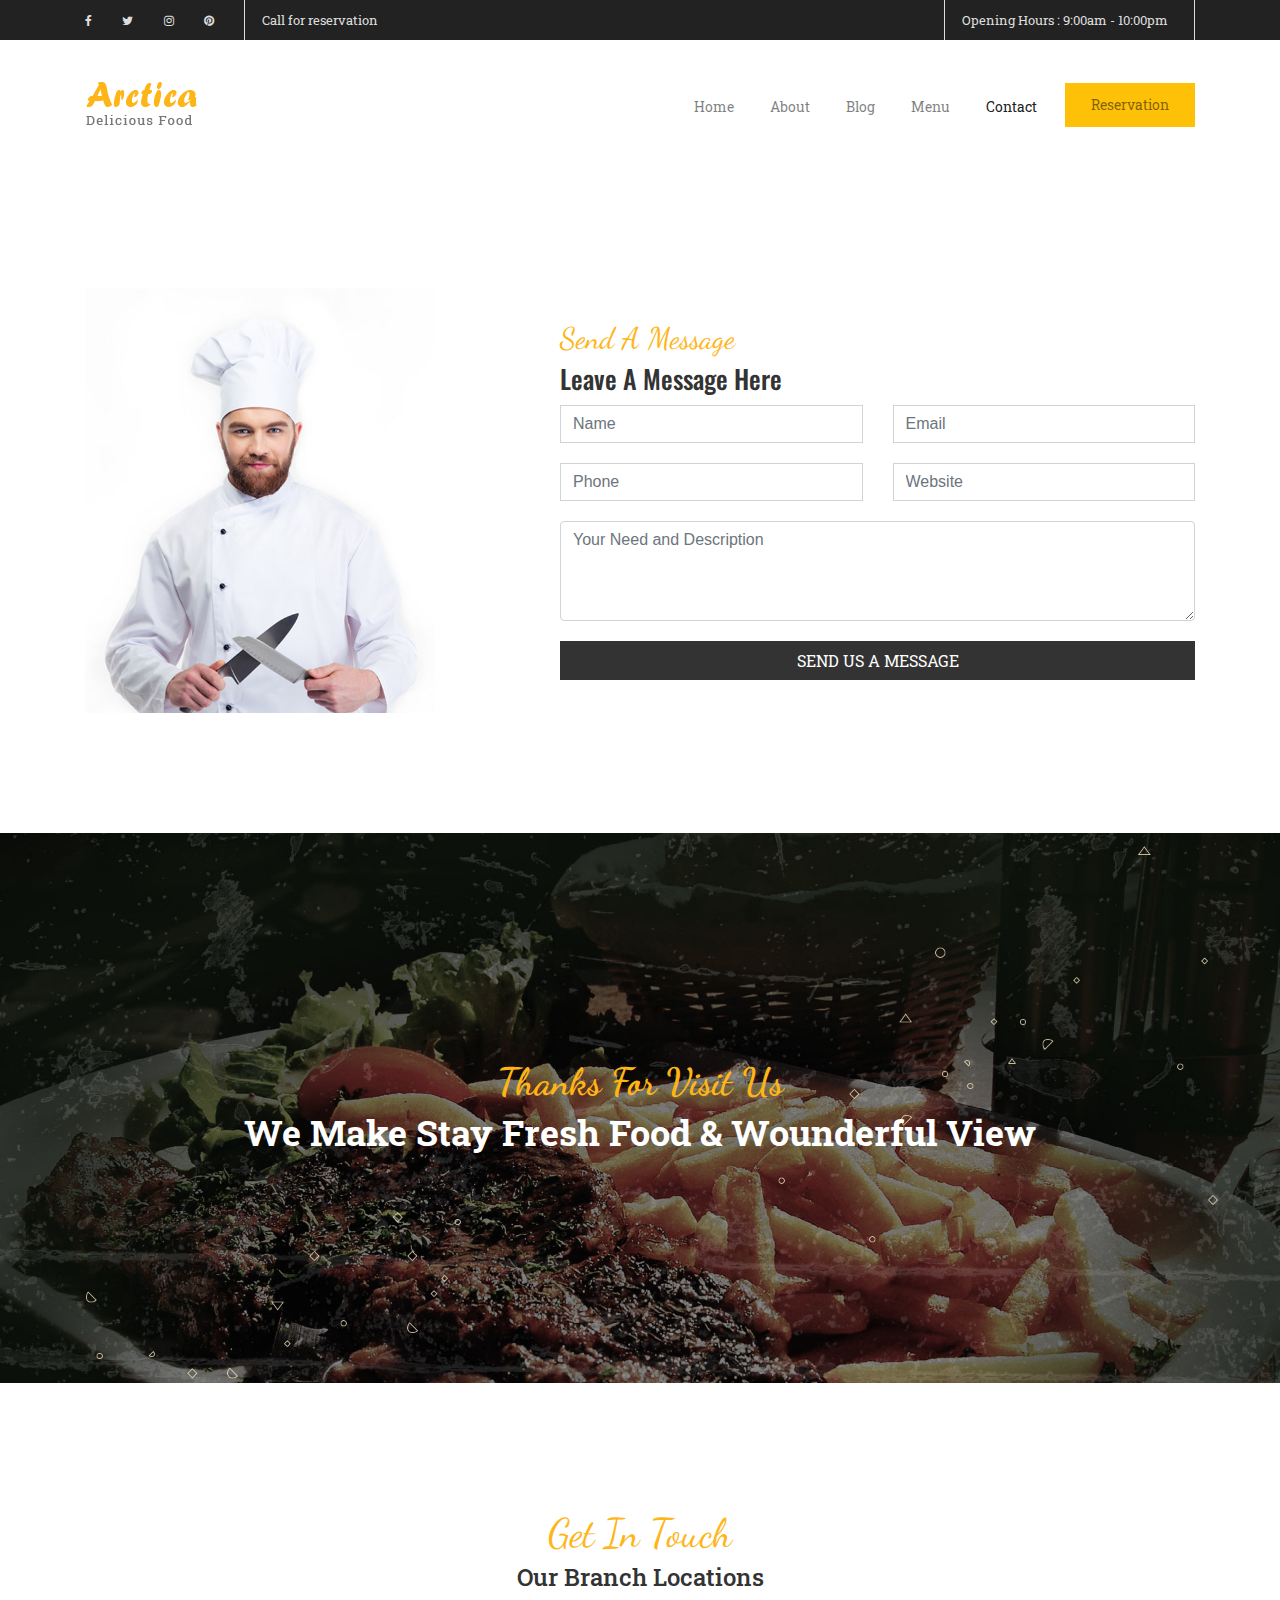
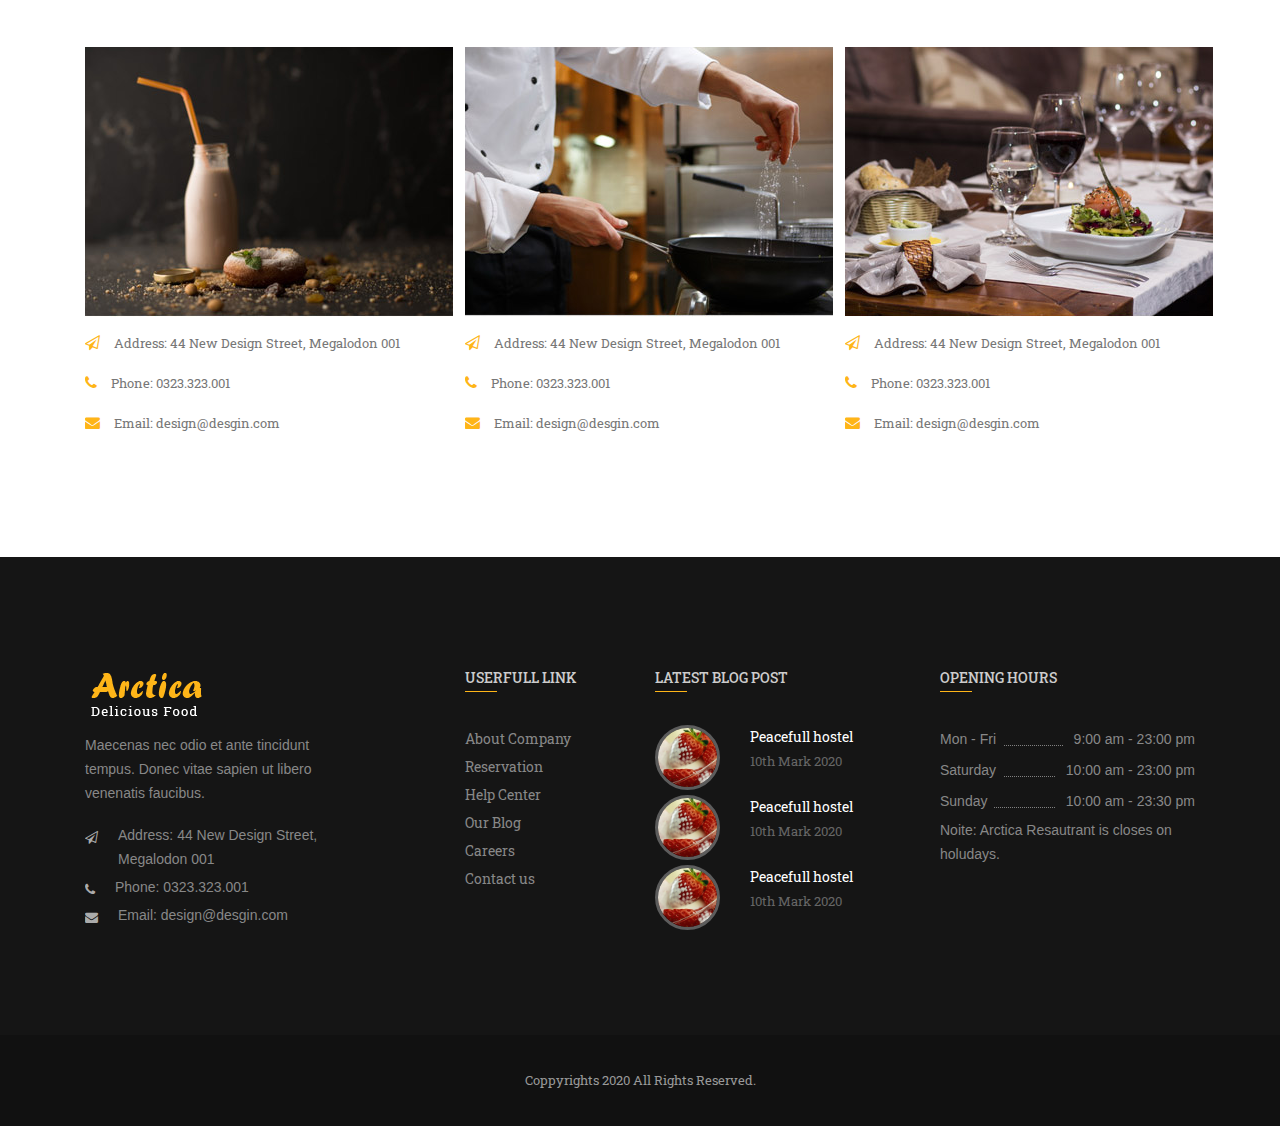
<file: contact.html>
<!DOCTYPE html>
<html lang="en"><head>
	<title> Article  Contact</title>
	<meta charset="utf-8">
	<meta name="viewport" content="width=device-width, initial-scale=1">  
	<link rel="stylesheet" href="https://maxcdn.bootstrapcdn.com/bootstrap/4.0.0/css/bootstrap.min.css" integrity="sha384-Gn5384xqQ1aoWXA+058RXPxPg6fy4IWvTNh0E263XmFcJlSAwiGgFAW/dAiS6JXm" crossorigin="anonymous">
	
	<script src="https://code.jquery.com/jquery-3.2.1.slim.min.js" integrity="sha384-KJ3o2DKtIkvYIK3UENzmM7KCkRr/rE9/Qpg6aAZGJwFDMVNA/GpGFF93hXpG5KkN" crossorigin="anonymous"></script>
	<script src="https://cdnjs.cloudflare.com/ajax/libs/popper.js/1.12.9/umd/popper.min.js" integrity="sha384-ApNbgh9B+Y1QKtv3Rn7W3mgPxhU9K/ScQsAP7hUibX39j7fakFPskvXusvfa0b4Q" crossorigin="anonymous"></script>
	<script src="https://maxcdn.bootstrapcdn.com/bootstrap/4.0.0/js/bootstrap.min.js" integrity="sha384-JZR6Spejh4U02d8jOt6vLEHfe/JQGiRRSQQxSfFWpi1MquVdAyjUar5+76PVCmYl" crossorigin="anonymous"></script>
	
	
	<link href="https://fonts.googleapis.com/css?family=Oswald:200,300,400,500,600,700&display=swap&subset=vietnamese" rel="stylesheet">
	<link href="https://fonts.googleapis.com/css?family=Roboto+Slab:100,200,300,400,500,600,700,800,900&display=swap&subset=vietnamese" rel="stylesheet">
	<link href="https://fonts.googleapis.com/css?family=Dancing+Script:400,500,600,700&display=swap&subset=vietnamese" rel="stylesheet">
	<!-- <script type="text/javascript" src="vendor/bootstrap.js"></script> -->
	<script type="text/javascript" src="isope.js"></script> 
	<script type="text/javascript" src="imagesLoaded.js"></script>
	<script type="text/javascript" src="1.js"></script>
	<script type="text/javascript" src="wow.js"></script>
	
	<!-- <link rel="stylesheet" href="vendor/bootstrap.css"> -->
	<link rel="stylesheet" href="vendor/font-awesome.css">
	<link rel="stylesheet" href="animate.css">
 	<link rel="stylesheet" href="1.css">
</head>
<body >
	<div class="topheader">
		<div class="container">
			<div class="row">
				<div class="col-sm-6 ">
					<div class="mangxh float-sm-left text-center text-sm-left ">
						<a href=""><i class="fa fa-facebook"></i></a>
						<a href=""><i class="fa fa-twitter"></i></a>
						<a href=""><i class="fa fa-instagram"></i></a>
						<a href=""><i class="fa fa-pinterest"></i></a>
					</div>
					<div class="datban  text-center text-sm-right">
						Call for reservation
					</div>
				</div>
				<div class="col-sm-6 ">
					<div class="datban openingtop float-sm-right text-center text-sm-right">
						Opening Hours : 9:00am - 10:00pm
					</div>
				</div>
			</div><!--het row-->
		</div> <!--het container-->
	</div><!---het topheader-->

	<div class="logovamenu fontroboto">
		<nav class="navbar navbar-expand-lg navbar-light navcolor">
			<div class="container">
				<a class="navbar-brand  text-center text-sm-left" href="#"><img src="images/logo.png" alt=""></a>
				<button class="navbar-toggler" type="button" data-toggle="collapse" data-target="#mtren" aria-controls="navbarSupportedContent" aria-expanded="false" aria-label="Toggle navigation">
				<span class="navbar-toggler-icon"></span>
				</button>
			
				<div class="collapse navbar-collapse " id="mtren">
				<ul class="navbar-nav ml-auto text-center text-sm-left">
					<li class="nav-item ">
                    <a class="nav-link" href="index.html">Home </a>
					</li>

					<li class="nav-item">
					<a class="nav-link" href="about.html">About</a>
					</li>

					<li class="nav-item">
						<a class="nav-link" href="blog.html">Blog</a>
					</li>

					<li class="nav-item">
						<a class="nav-link" href="menu.html">Menu</a>
					</li>

					<li class="nav-item active">
						<a class="nav-link" href="contact.html">Contact</a>
					</li>
					
					<li class="nav-item datbanmenu">
						<a class="nav-link btnt btn-warning wow bounce"data-wow-iteration="2" href="#">Reservation</a>
					</li>	

				</ul>
				
				</div>
			</div><!--het container -->
		</nav>
    </div><!--het logovamenu-->   
    
    <div class="gioithieudaubep wow fadeInUp daubepcontac">
		<div class="container">
			<div class="row">
				<div class="col-sm-4">
					<img src="images/daubepcontact.jpg" alt="" class="img-fluid">
				</div>
				<div class="col-sm-1"></div>
				<div class="col-sm-7">
                    <div class="khoi2dong">
                        <span class="fontdancingscript">
                            Send A Message
                        </span>

                        <h2 class="fontoswald">
                            Leave A Message Here
                        </h2>
                    </div><!--het thong tin-->
                    
                    <div class="khoiform">
                        <div class="row">
                            <div class="col-sm-6 ">
                                <input type="text" name="" id="" class="form-control formtext" placeholder="Name">
                            </div>

                            <div class="col-sm-6">
                                <input type="email" name="" id="" class="form-control formtext" placeholder="Email">
                            </div>

                            <div class="col-sm-6">
                                <input type="number" name="" id="" class="form-control formtext" placeholder="Phone">
                            </div>

                            <div class="col-sm-6">
                                <input type="text" name="" id="" class="form-control formtext" placeholder="Website">
                            </div>

                            <div class="col-sm-12">
                                <textarea name="" class="form-control formcomment" placeholder="Your Need and Description"></textarea>
                            </div>

                            <div class="col-sm-12">
                                <a href="" class="btn btn-clock btn-primary fontroboto">Send us a message</a>
                            </div>
                        </div>
                    </div>
				
				</div>
			</div>
		</div>
    </div><!--het gioi thieu dau bep-->
    

    <div class="khoimenu wow fadeInUp">
		<div class="tieudekhoimenu text-center">
			<div class="container">
				<div class="">
					<span class="tieudephu fontdancingscript">Thanks For Visit Us</span>
					<h3 class="tieudechinh fontroboto">We Make Stay Fresh Food & Wounderful View</h3>
				</div>
			</div>
		</div><!--het tieu de khoi menu-->
    </div><!---het khoi menu-->
    
    <div class="tintuchome tintuccontact">
		<div class="container">
			<div class="row">
				<div class="col-sm-12 text-center wow fadeInDown">
					<div class="tdtintuchome">
						<span class="fontdancingscript">Get In Touch</span>
						<h2 class="fontroboto">Our Branch Locations</h2>
					</div>
				</div>
				<div class="col-md-4 col-sm-6 wow fadeInLeft" data-wow-delay="0.2s">
                    <a href=""><img src="images/f1.jpg" alt=""></a>
                    <div class="motdong">
						<i class="fa fa-paper-plane-o vang"></i>
						<span class="textmd">Address: 44 New Design Street, Megalodon 001</span>
					</div>
					<div class="motdong">
						<i class="fa fa-phone vang"></i>
						<span class="textmd">Phone: 0323.323.001</span>
					</div>
					<div class="motdong">
						<i class="fa fa-envelope vang "></i>
						<span class="textmd">Email: design@desgin.com</span>
					</div>
				</div>

				<div class="col-md-4 col-sm-6 wow fadeInUp" data-wow-delay="0.4s">
                    <a href=""><img src="images/f1-02.jpg" alt=""></a>
                    <div class="motdong">
						<i class="fa fa-paper-plane-o vang"></i>
						<span class="textmd">Address: 44 New Design Street, Megalodon 001</span>
					</div>
					<div class="motdong">
						<i class="fa fa-phone vang"></i>
						<span class="textmd">Phone: 0323.323.001</span>
					</div>
					<div class="motdong">
						<i class="fa fa-envelope vang "></i>
						<span class="textmd">Email: design@desgin.com</span>
					</div>
				</div>

				<div class="col-md-4 col-sm-6 wow fadeInRight" data-wow-delay="0.6s">
                    <a href=""><img src="images/f1-03.jpg" alt=""></a>
                    <div class="motdong">
						<i class="fa fa-paper-plane-o vang"></i>
						<span class="textmd">Address: 44 New Design Street, Megalodon 001</span>
					</div>
					<div class="motdong">
						<i class="fa fa-phone vang"></i>
						<span class="textmd">Phone: 0323.323.001</span>
					</div>
					<div class="motdong">
						<i class="fa fa-envelope vang "></i>
						<span class="textmd">Email: design@desgin.com</span>
					</div>
				</div>
			</div>
		</div>
	</div><!--het tin tuc o trang home-->



	<div class="footertop">
		<div class="container">
			<div class="row">
				<div class="col-sm-3 cotf1 wow fadeInUp">
					<a href=""><img src="images/logofoot.png" alt=""></a>
					<p>Maecenas nec odio et ante tincidunt tempus. Donec vitae sapien ut libero venenatis faucibus.</p>
					<div class="motdong">
						<i class="fa fa-paper-plane-o"></i>
						<span class="textmd">Address: 44 New Design Street, Megalodon 001</span>
					</div>
					<div class="motdong">
						<i class="fa fa-phone"></i>
						<span class="textmd">Phone: 0323.323.001</span>
					</div>
					<div class="motdong">
						<i class="fa fa-envelope"></i>
						<span class="textmd">Email: design@desgin.com</span>
					</div>
				</div><!--het cot f1-->
				
				<div class="col-sm-1"></div><!--cot khoang trong f1-->

				<div class="col-sm-2 cotf2 wow fadeInUp">
					<h2 class="tdft">Userfull Link</h2>
					<ul>
						<li><a href="">About Company</a></li>
						<li><a href="">Reservation</a></li>
						<li><a href="">Help Center</a></li>
						<li><a href="">Our Blog</a></li>
						<li><a href="">Careers</a></li>
						<li><a href="">Contact us</a></li>
					</ul>
				</div><!--het cot f2-->

				<div class="col-sm-3 cotf3 wow fadeInUp">
					<h2 class="tdft">Latest Blog Post</h2>
					<div class="row">
						<div class="col-4">
							<img src="images/4.jpg" alt="" class="anhlast">
						</div>
						<div class="col-8 fontroboto">
							<a href="" class="tieudelast">Peacefull hostel</a>
							<p class="ngaythanglast">10th Mark 2020</p>
						</div>
					</div>

					<div class="row">
						<div class="col-4">
							<img src="images/4.jpg" alt="" class="anhlast">
						</div>
						<div class="col-8 fontroboto">
							<a href="" class="tieudelast">Peacefull hostel</a>
							<p class="ngaythanglast">10th Mark 2020</p>
						</div>
					</div>

					<div class="row">
						<div class="col-4">
							<img src="images/4.jpg" alt="" class="anhlast">
						</div>
						<div class="col-8 fontroboto">
							<a href="" class="tieudelast">Peacefull hostel</a>
							<p class="ngaythanglast">10th Mark 2020</p>
						</div>
					</div>
				</div><!--het cot f3-->

				<div class="col-sm-3 cotf4 wow fadeInUp">
					<h2 class="tdft">Opening Hours</h2>
					<div class="openning1">
						<div class="phai float-right">9:00 am - 23:00 pm</div>
						<div class="trai">Mon - Fri</div>
					</div>
					<div class="openning1">
						<div class="phai float-right">10:00 am - 23:00 pm</div>
						<div class="trai">Saturday</div>
					</div>

					<div class="openning1">
						<div class="phai float-right">10:00 am - 23:30 pm</div>
						<div class="trai">Sunday</div>
					</div>

					<p>Noite: Arctica Resautrant is closes on holudays.</p>
					
				</div><!--het cot f4-->
				
			</div><!--row-->
		</div><!--container-->
	</div><!--het footertop-->
	<div class="footerbottom text-center fontroboto wow fadeInUp">
		Coppyrights 2020 All Rights Reserved.
	</div>
</footer>
</body>
</html>
</file>
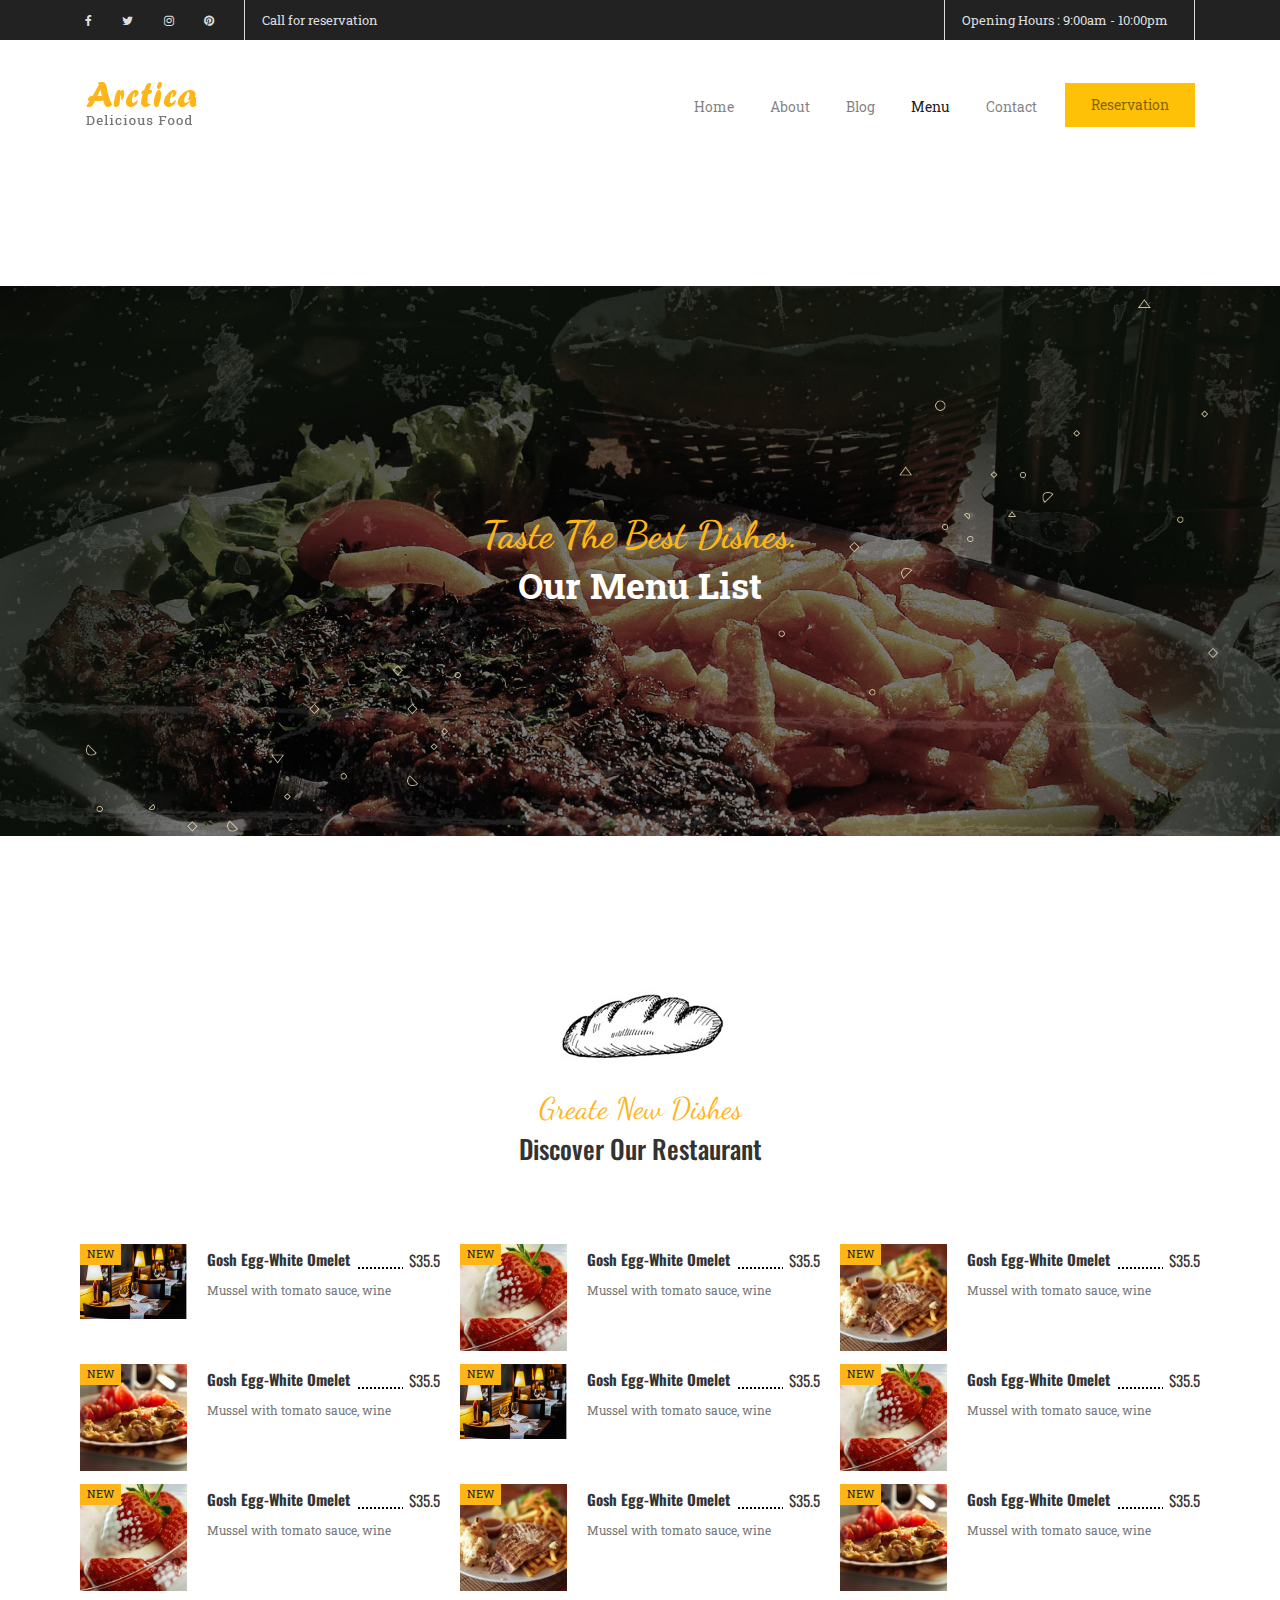
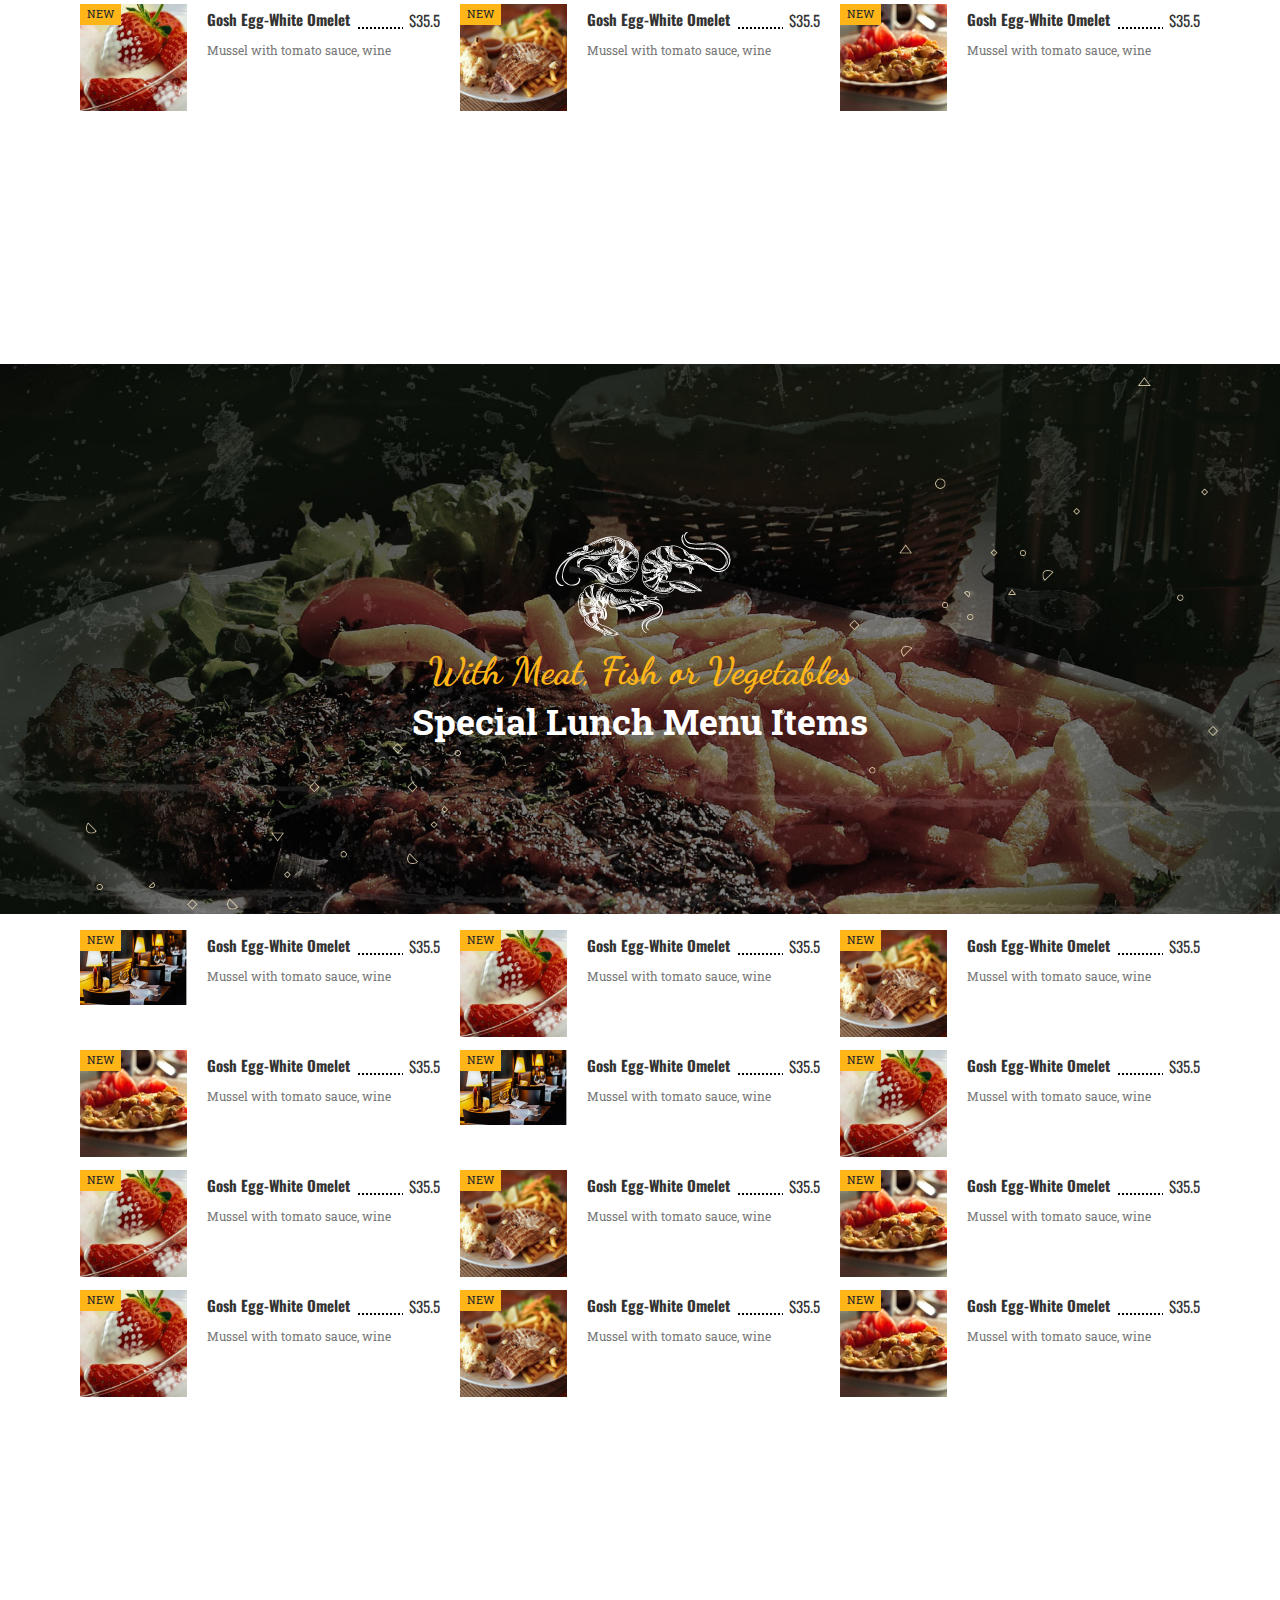
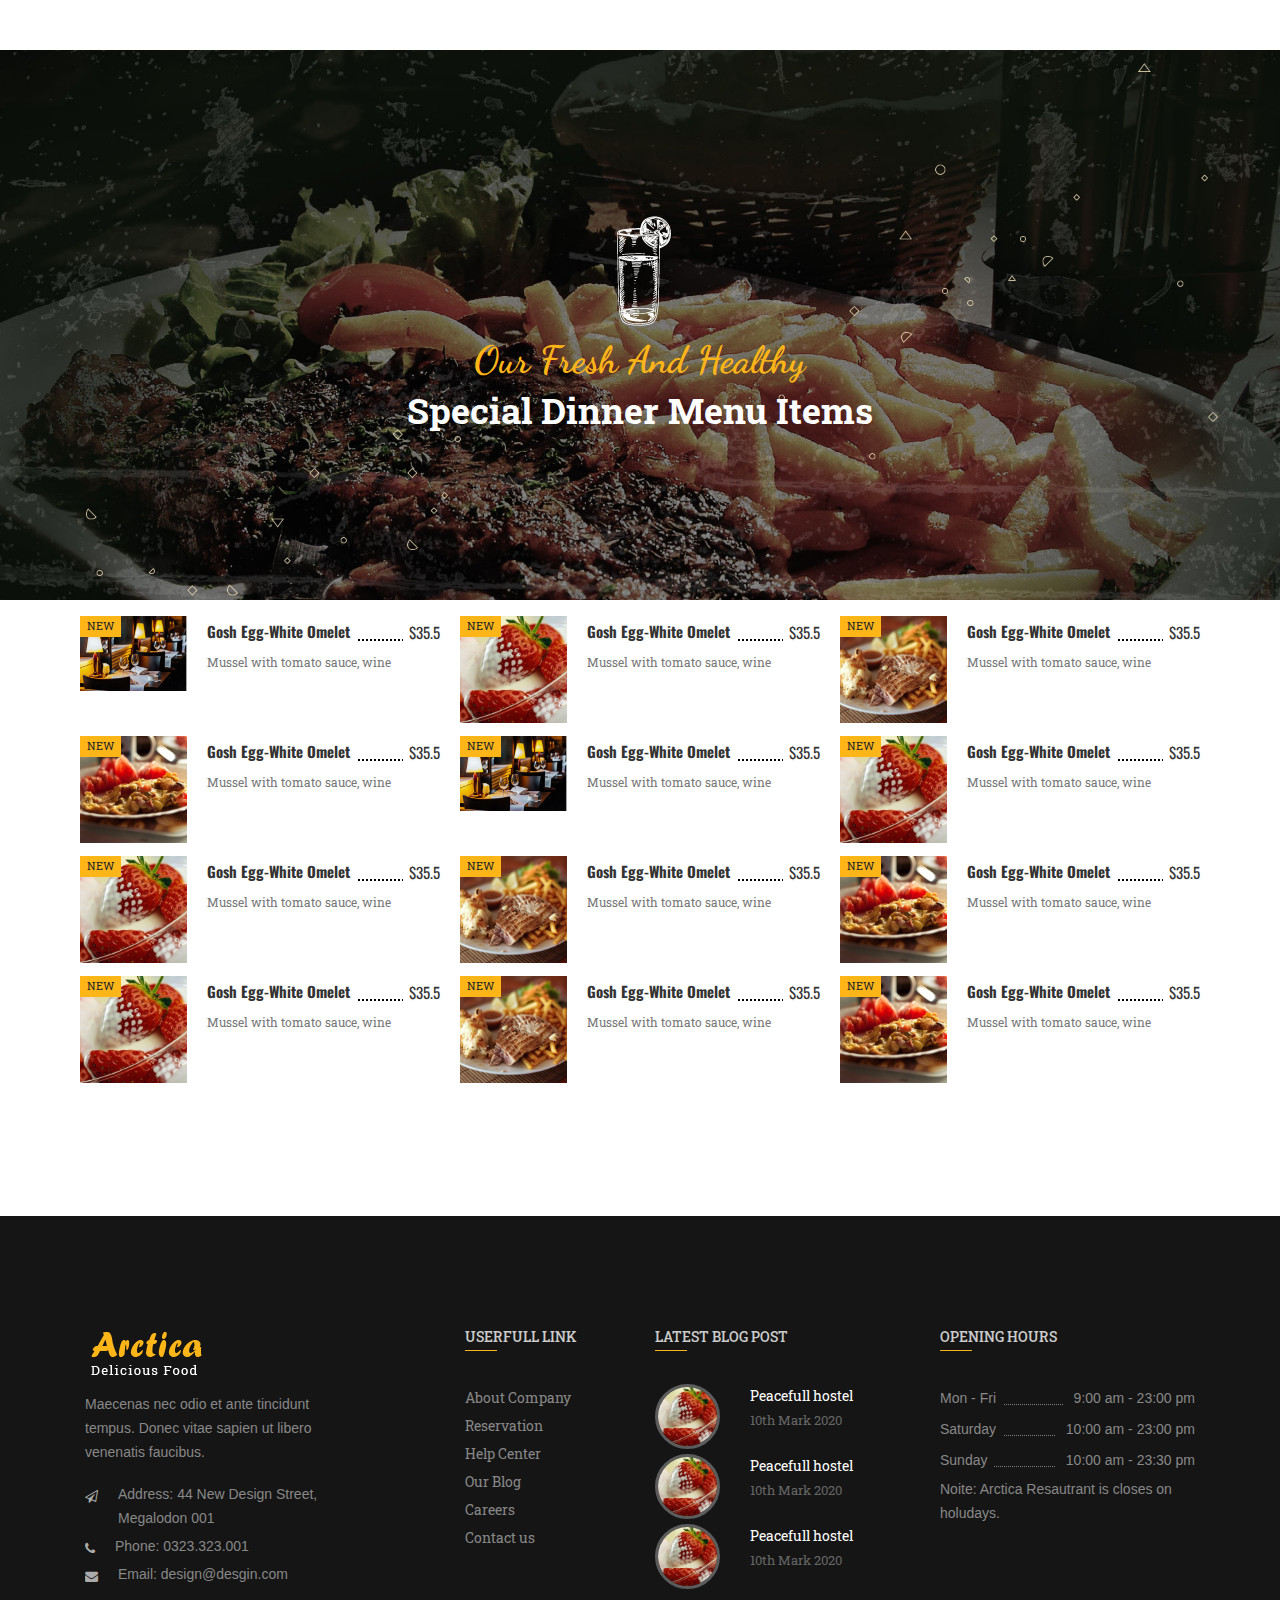
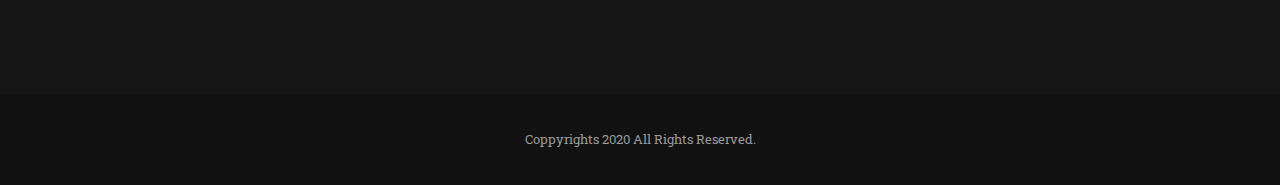
<file: menu.html>
<!DOCTYPE html>
<html lang="en"><head>
	<title> Article Menu </title>
	<meta charset="utf-8">
	<meta name="viewport" content="width=device-width, initial-scale=1">  
	<link rel="stylesheet" href="https://maxcdn.bootstrapcdn.com/bootstrap/4.0.0/css/bootstrap.min.css" integrity="sha384-Gn5384xqQ1aoWXA+058RXPxPg6fy4IWvTNh0E263XmFcJlSAwiGgFAW/dAiS6JXm" crossorigin="anonymous">
	
	<script src="https://code.jquery.com/jquery-3.2.1.slim.min.js" integrity="sha384-KJ3o2DKtIkvYIK3UENzmM7KCkRr/rE9/Qpg6aAZGJwFDMVNA/GpGFF93hXpG5KkN" crossorigin="anonymous"></script>
	<script src="https://cdnjs.cloudflare.com/ajax/libs/popper.js/1.12.9/umd/popper.min.js" integrity="sha384-ApNbgh9B+Y1QKtv3Rn7W3mgPxhU9K/ScQsAP7hUibX39j7fakFPskvXusvfa0b4Q" crossorigin="anonymous"></script>
	<script src="https://maxcdn.bootstrapcdn.com/bootstrap/4.0.0/js/bootstrap.min.js" integrity="sha384-JZR6Spejh4U02d8jOt6vLEHfe/JQGiRRSQQxSfFWpi1MquVdAyjUar5+76PVCmYl" crossorigin="anonymous"></script>
	
	
	<link href="https://fonts.googleapis.com/css?family=Oswald:200,300,400,500,600,700&display=swap&subset=vietnamese" rel="stylesheet">
	<link href="https://fonts.googleapis.com/css?family=Roboto+Slab:100,200,300,400,500,600,700,800,900&display=swap&subset=vietnamese" rel="stylesheet">
	<link href="https://fonts.googleapis.com/css?family=Dancing+Script:400,500,600,700&display=swap&subset=vietnamese" rel="stylesheet">
	<!-- <script type="text/javascript" src="vendor/bootstrap.js"></script> -->
	<script type="text/javascript" src="isope.js"></script> 
	<script type="text/javascript" src="imagesLoaded.js"></script>
	<script type="text/javascript" src="1.js"></script>
	<script type="text/javascript" src="wow.js"></script>
	
	<!-- <link rel="stylesheet" href="vendor/bootstrap.css"> -->
	<link rel="stylesheet" href="vendor/font-awesome.css">
	<link rel="stylesheet" href="animate.css">
 	<link rel="stylesheet" href="1.css">
</head>
<body >
	<div class="topheader">
		<div class="container">
			<div class="row">
				<div class="col-sm-6 ">
					<div class="mangxh float-sm-left text-center text-sm-left ">
						<a href=""><i class="fa fa-facebook"></i></a>
						<a href=""><i class="fa fa-twitter"></i></a>
						<a href=""><i class="fa fa-instagram"></i></a>
						<a href=""><i class="fa fa-pinterest"></i></a>
					</div>
					<div class="datban  text-center text-sm-right">
						Call for reservation
					</div>
				</div>
				<div class="col-sm-6 ">
					<div class="datban openingtop float-sm-right text-center text-sm-right">
						Opening Hours : 9:00am - 10:00pm
					</div>
				</div>
			</div><!--het row-->
		</div> <!--het container-->
	</div><!---het topheader-->

	<div class="logovamenu fontroboto">
		<nav class="navbar navbar-expand-lg navbar-light navcolor">
			<div class="container">
				<a class="navbar-brand  text-center text-sm-left" href="#"><img src="images/logo.png" alt=""></a>
				<button class="navbar-toggler" type="button" data-toggle="collapse" data-target="#mtren" aria-controls="navbarSupportedContent" aria-expanded="false" aria-label="Toggle navigation">
				<span class="navbar-toggler-icon"></span>
				</button>
			
				<div class="collapse navbar-collapse " id="mtren">
				<ul class="navbar-nav ml-auto text-center text-sm-left">
					<li class="nav-item ">
						<a class="nav-link" href="index.html">Home </a>
					</li>

					<li class="nav-item">
					<a class="nav-link" href="about.html">About</a>
					</li>

					<li class="nav-item">
						<a class="nav-link" href="blog.html">Blog</a>
					</li>

					<li class="nav-item active">
						<a class="nav-link" href="menu.html">Menu</a>
					</li>

					<li class="nav-item">
						<a class="nav-link" href="contact.html">Contact</a>
					</li>
					
					<li class="nav-item datbanmenu">
						<a class="nav-link btnt btn-warning wow bounce"data-wow-iteration="2" href="#">Reservation</a>
					</li>	

				</ul>
				
				</div>
			</div><!--het container -->
		</nav>
    </div><!--het logovamenu-->
    
    <div class="khoimenu wow fadeInUp bannerkieu2dong">
		<div class="tieudekhoimenu text-center">
			<div class="container">
				<div class="row">
					<div class="col-sm-2"></div>
					<div class="col-sm-8">
						<span class="tieudephu fontdancingscript">Taste The Best Dishes. </span>
						<h3 class="tieudechinh fontroboto">Our Menu List</h3>
					</div>
					<div class="col-sm-2"></div>
				</div>
			</div>
		</div><!--het tieu de khoi menu-->
    </div><!---het khoi menu-->
    
    <div class="thucdonct wow fadeInUp tthucdon">
		<div class="container">
            <div class="row">
                <div class="col-sm-12 text-center">

                    <div class="khoi2dong ">
                        <p><img src="images/service1.jpg" alt=""></p>
                        <span class="fontdancingscript">
                            Greate New Dishes
                        </span>

                        <h2 class="fontoswald">
                            Discover Our Restaurant
                        </h2>
                    </div><!--het thong tin-->
                </div>
            </div>
        </div>
		<div class="noidungct ">
			<div class="container">
				<div class="row nhieumon">
					<div class="col-12 col-sm-6 col-md-4 motmon toi">
						<div class="row">
							<div class="col-3 col-sm-4">
								<div class="anhmon">
									<div class="tagnew">NEW</div>
									<img src="images/3dichvu.jpg" alt="" class="img-fluid">
								</div>
							</div>
							<div class="col-9 col-sm-8">
								<div class="tenmon">
									<div class="tren">
										<span class="float-right">$35.5</span>
										<b class="ten">Gosh Egg-White Omelet</b>
									</div>
									<div class="duoi">
										Mussel with tomato sauce, wine
									</div>
								</div>
							</div>
						</div><!--het row ben trong-->
					</div><!--het motmon-->

					<div class="col-12 col-sm-6 col-md-4 motmon sang">
						<div class="row">
							<div class="col-3 col-sm-4">
								<div class="anhmon">
									<div class="tagnew">NEW</div>
									<img src="images/4.jpg" alt="" class="img-fluid">
								</div>
							</div>
							<div class="col-9 col-sm-8">
								<div class="tenmon">
									<div class="tren">
										<span class="float-right">$35.5</span>
										<b class="ten">Gosh Egg-White Omelet</b>
									</div>
									<div class="duoi">
										Mussel with tomato sauce, wine
									</div>
								</div>
							</div>
						</div><!--het row ben trong-->
					</div><!--het motmon-->

					<div class="col-12 col-sm-6 col-md-4 motmon trua">
						<div class="row">
							<div class="col-3 col-sm-4">
								<div class="anhmon">
									<div class="tagnew">NEW</div>
									<img src="images/5.jpg" alt="" class="img-fluid">
								</div>
							</div>
							<div class="col-9 col-sm-8">
								<div class="tenmon">
									<div class="tren">
										<span class="float-right">$35.5</span>
										<b class="ten">Gosh Egg-White Omelet</b>
									</div>
									<div class="duoi">
										Mussel with tomato sauce, wine
									</div>
								</div>
							</div>
						</div><!--het row ben trong-->
					</div><!--het motmon-->

					<div class="col-12 col-sm-6 col-md-4 motmon toi">
						<div class="row">
							<div class="col-3 col-sm-4">
								<div class="anhmon">
									<div class="tagnew">NEW</div>
									<img src="images/6.jpg" alt="" class="img-fluid">
								</div>
							</div>
							<div class="col-9 col-sm-8">
								<div class="tenmon">
									<div class="tren">
										<span class="float-right">$35.5</span>
										<b class="ten">Gosh Egg-White Omelet</b>
									</div>
									<div class="duoi">
										Mussel with tomato sauce, wine
									</div>
								</div>
							</div>
						</div><!--het row ben trong-->
					</div><!--het motmon-->

					<div class="col-12 col-sm-6 col-md-4 motmon trua">
						<div class="row">
							<div class="col-3 col-sm-4">
								<div class="anhmon">
									<div class="tagnew">NEW</div>
									<img src="images/3dichvu.jpg" alt="" class="img-fluid">
								</div>
							</div>
							<div class="col-9 col-sm-8">
								<div class="tenmon">
									<div class="tren">
										<span class="float-right">$35.5</span>
										<b class="ten">Gosh Egg-White Omelet</b>
									</div>
									<div class="duoi">
										Mussel with tomato sauce, wine
									</div>
								</div>
							</div>
						</div><!--het row ben trong-->
					</div><!--het motmon-->


					<div class="col-12 col-sm-6 col-md-4 motmon sang ">
						<div class="row">
							<div class="col-3 col-sm-4">
								<div class="anhmon">
									<div class="tagnew">NEW</div>
									<img src="images/4.jpg" alt="" class="img-fluid">
								</div>
							</div>
							<div class="col-9 col-sm-8">
								<div class="tenmon">
									<div class="tren">
										<span class="float-right">$35.5</span>
										<b class="ten">Gosh Egg-White Omelet</b>
									</div>
									<div class="duoi">
										Mussel with tomato sauce, wine
									</div>
								</div>
							</div>
						</div><!--het row ben trong-->
					</div><!--het motmon-->

					<div class="col-12 col-sm-6 col-md-4 motmon toi">
						<div class="row">
							<div class="col-3 col-sm-4">
								<div class="anhmon">
									<div class="tagnew">NEW</div>
									<img src="images/4.jpg" alt="" class="img-fluid">
								</div>
							</div>
							<div class="col-9 col-sm-8">
								<div class="tenmon">
									<div class="tren">
										<span class="float-right">$35.5</span>
										<b class="ten">Gosh Egg-White Omelet</b>
									</div>
									<div class="duoi">
										Mussel with tomato sauce, wine
									</div>
								</div>
							</div>
						</div><!--het row ben trong-->
					</div><!--het motmon-->

					<div class="col-12 col-sm-6 col-md-4 motmon trua">
						<div class="row">
							<div class="col-3 col-sm-4">
								<div class="anhmon">
									<div class="tagnew">NEW</div>
									<img src="images/5.jpg" alt="" class="img-fluid">
								</div>
							</div>
							<div class="col-9 col-sm-8">
								<div class="tenmon">
									<div class="tren">
										<span class="float-right">$35.5</span>
										<b class="ten">Gosh Egg-White Omelet</b>
									</div>
									<div class="duoi">
										Mussel with tomato sauce, wine
									</div>
								</div>
							</div>
						</div><!--het row ben trong-->
					</div><!--het motmon-->

					<div class="col-12 col-sm-6 col-md-4 motmon sang ">
						<div class="row">
							<div class="col-3 col-sm-4">
								<div class="anhmon">
									<div class="tagnew">NEW</div>
									<img src="images/6.jpg" alt="" class="img-fluid">
								</div>
							</div>
							<div class="col-9 col-sm-8">
								<div class="tenmon">
									<div class="tren">
										<span class="float-right">$35.5</span>
										<b class="ten">Gosh Egg-White Omelet</b>
									</div>
									<div class="duoi">
										Mussel with tomato sauce, wine
									</div>
								</div>
							</div>
						</div><!--het row ben trong-->
					</div><!--het motmon-->

					<div class="col-12 col-sm-6 col-md-4 motmon toi">
						<div class="row">
							<div class="col-3 col-sm-4">
								<div class="anhmon">
									<div class="tagnew">NEW</div>
									<img src="images/4.jpg" alt="" class="img-fluid">
								</div>
							</div>
							<div class="col-9 col-sm-8">
								<div class="tenmon">
									<div class="tren">
										<span class="float-right">$35.5</span>
										<b class="ten">Gosh Egg-White Omelet</b>
									</div>
									<div class="duoi">
										Mussel with tomato sauce, wine
									</div>
								</div>
							</div>
						</div><!--het row ben trong-->
					</div><!--het motmon-->

					<div class="col-12 col-sm-6 col-md-4 motmon trua">
						<div class="row">
							<div class="col-3 col-sm-4">
								<div class="anhmon">
									<div class="tagnew">NEW</div>
									<img src="images/5.jpg" alt="" class="img-fluid">
								</div>
							</div>
							<div class="col-9 col-sm-8">
								<div class="tenmon">
									<div class="tren">
										<span class="float-right">$35.5</span>
										<b class="ten">Gosh Egg-White Omelet</b>
									</div>
									<div class="duoi">
										Mussel with tomato sauce, wine
									</div>
								</div>
							</div>
						</div><!--het row ben trong-->
					</div><!--het motmon-->

					<div class="col-12 col-sm-6 col-md-4 motmon sang">
						<div class="row">
							<div class="col-3 col-sm-4">
								<div class="anhmon">
									<div class="tagnew">NEW</div>
									<img src="images/6.jpg" alt="" class="img-fluid">
								</div>
							</div>
							<div class="col-9 col-sm-8">
								<div class="tenmon">
									<div class="tren">
										<span class="float-right">$35.5</span>
										<b class="ten">Gosh Egg-White Omelet</b>
									</div>
									<div class="duoi">
										Mussel with tomato sauce, wine
									</div>
								</div>
							</div>
						</div><!--het row ben trong-->
					</div><!--het motmon-->
					


				</div><!--het row-->
			</div><!--het container-->			
		</div><!--het noi dungct-->
	</div><!--het thuc don chi tiet-->


    <div class="khoimenu wow fadeInUp bannerkieu2dong">
		<div class="tieudekhoimenu text-center">
			<div class="container">
				<div class="row">
					<div class="col-sm-2"></div>
					<div class="col-sm-8">
                        <div><img src="images/3contom.png" alt=""></div>
						<span class="tieudephu fontdancingscript">With Meat, Fish or Vegetables </span>
						<h3 class="tieudechinh fontroboto">Special Lunch Menu Items</h3>
					</div>
					<div class="col-sm-2"></div>
				</div>
			</div>
		</div><!--het tieu de khoi menu-->
    </div><!---het khoi menu-->
    
    <div class="thucdonct wow fadeInUp tthucdon">
		
		<div class="noidungct mt-3">
			<div class="container">
				<div class="row nhieumon">
					<div class="col-12 col-sm-6 col-md-4 motmon toi">
						<div class="row">
							<div class="col-3 col-sm-4">
								<div class="anhmon">
									<div class="tagnew">NEW</div>
									<img src="images/3dichvu.jpg" alt="" class="img-fluid">
								</div>
							</div>
							<div class="col-9 col-sm-8">
								<div class="tenmon">
									<div class="tren">
										<span class="float-right">$35.5</span>
										<b class="ten">Gosh Egg-White Omelet</b>
									</div>
									<div class="duoi">
										Mussel with tomato sauce, wine
									</div>
								</div>
							</div>
						</div><!--het row ben trong-->
					</div><!--het motmon-->

					<div class="col-12 col-sm-6 col-md-4 motmon sang">
						<div class="row">
							<div class="col-3 col-sm-4">
								<div class="anhmon">
									<div class="tagnew">NEW</div>
									<img src="images/4.jpg" alt="" class="img-fluid">
								</div>
							</div>
							<div class="col-9 col-sm-8">
								<div class="tenmon">
									<div class="tren">
										<span class="float-right">$35.5</span>
										<b class="ten">Gosh Egg-White Omelet</b>
									</div>
									<div class="duoi">
										Mussel with tomato sauce, wine
									</div>
								</div>
							</div>
						</div><!--het row ben trong-->
					</div><!--het motmon-->

					<div class="col-12 col-sm-6 col-md-4 motmon trua">
						<div class="row">
							<div class="col-3 col-sm-4">
								<div class="anhmon">
									<div class="tagnew">NEW</div>
									<img src="images/5.jpg" alt="" class="img-fluid">
								</div>
							</div>
							<div class="col-9 col-sm-8">
								<div class="tenmon">
									<div class="tren">
										<span class="float-right">$35.5</span>
										<b class="ten">Gosh Egg-White Omelet</b>
									</div>
									<div class="duoi">
										Mussel with tomato sauce, wine
									</div>
								</div>
							</div>
						</div><!--het row ben trong-->
					</div><!--het motmon-->

					<div class="col-12 col-sm-6 col-md-4 motmon toi">
						<div class="row">
							<div class="col-3 col-sm-4">
								<div class="anhmon">
									<div class="tagnew">NEW</div>
									<img src="images/6.jpg" alt="" class="img-fluid">
								</div>
							</div>
							<div class="col-9 col-sm-8">
								<div class="tenmon">
									<div class="tren">
										<span class="float-right">$35.5</span>
										<b class="ten">Gosh Egg-White Omelet</b>
									</div>
									<div class="duoi">
										Mussel with tomato sauce, wine
									</div>
								</div>
							</div>
						</div><!--het row ben trong-->
					</div><!--het motmon-->

					<div class="col-12 col-sm-6 col-md-4 motmon trua">
						<div class="row">
							<div class="col-3 col-sm-4">
								<div class="anhmon">
									<div class="tagnew">NEW</div>
									<img src="images/3dichvu.jpg" alt="" class="img-fluid">
								</div>
							</div>
							<div class="col-9 col-sm-8">
								<div class="tenmon">
									<div class="tren">
										<span class="float-right">$35.5</span>
										<b class="ten">Gosh Egg-White Omelet</b>
									</div>
									<div class="duoi">
										Mussel with tomato sauce, wine
									</div>
								</div>
							</div>
						</div><!--het row ben trong-->
					</div><!--het motmon-->


					<div class="col-12 col-sm-6 col-md-4 motmon sang ">
						<div class="row">
							<div class="col-3 col-sm-4">
								<div class="anhmon">
									<div class="tagnew">NEW</div>
									<img src="images/4.jpg" alt="" class="img-fluid">
								</div>
							</div>
							<div class="col-9 col-sm-8">
								<div class="tenmon">
									<div class="tren">
										<span class="float-right">$35.5</span>
										<b class="ten">Gosh Egg-White Omelet</b>
									</div>
									<div class="duoi">
										Mussel with tomato sauce, wine
									</div>
								</div>
							</div>
						</div><!--het row ben trong-->
					</div><!--het motmon-->

					<div class="col-12 col-sm-6 col-md-4 motmon toi">
						<div class="row">
							<div class="col-3 col-sm-4">
								<div class="anhmon">
									<div class="tagnew">NEW</div>
									<img src="images/4.jpg" alt="" class="img-fluid">
								</div>
							</div>
							<div class="col-9 col-sm-8">
								<div class="tenmon">
									<div class="tren">
										<span class="float-right">$35.5</span>
										<b class="ten">Gosh Egg-White Omelet</b>
									</div>
									<div class="duoi">
										Mussel with tomato sauce, wine
									</div>
								</div>
							</div>
						</div><!--het row ben trong-->
					</div><!--het motmon-->

					<div class="col-12 col-sm-6 col-md-4 motmon trua">
						<div class="row">
							<div class="col-3 col-sm-4">
								<div class="anhmon">
									<div class="tagnew">NEW</div>
									<img src="images/5.jpg" alt="" class="img-fluid">
								</div>
							</div>
							<div class="col-9 col-sm-8">
								<div class="tenmon">
									<div class="tren">
										<span class="float-right">$35.5</span>
										<b class="ten">Gosh Egg-White Omelet</b>
									</div>
									<div class="duoi">
										Mussel with tomato sauce, wine
									</div>
								</div>
							</div>
						</div><!--het row ben trong-->
					</div><!--het motmon-->

					<div class="col-12 col-sm-6 col-md-4 motmon sang ">
						<div class="row">
							<div class="col-3 col-sm-4">
								<div class="anhmon">
									<div class="tagnew">NEW</div>
									<img src="images/6.jpg" alt="" class="img-fluid">
								</div>
							</div>
							<div class="col-9 col-sm-8">
								<div class="tenmon">
									<div class="tren">
										<span class="float-right">$35.5</span>
										<b class="ten">Gosh Egg-White Omelet</b>
									</div>
									<div class="duoi">
										Mussel with tomato sauce, wine
									</div>
								</div>
							</div>
						</div><!--het row ben trong-->
					</div><!--het motmon-->

					<div class="col-12 col-sm-6 col-md-4 motmon toi">
						<div class="row">
							<div class="col-3 col-sm-4">
								<div class="anhmon">
									<div class="tagnew">NEW</div>
									<img src="images/4.jpg" alt="" class="img-fluid">
								</div>
							</div>
							<div class="col-9 col-sm-8">
								<div class="tenmon">
									<div class="tren">
										<span class="float-right">$35.5</span>
										<b class="ten">Gosh Egg-White Omelet</b>
									</div>
									<div class="duoi">
										Mussel with tomato sauce, wine
									</div>
								</div>
							</div>
						</div><!--het row ben trong-->
					</div><!--het motmon-->

					<div class="col-12 col-sm-6 col-md-4 motmon trua">
						<div class="row">
							<div class="col-3 col-sm-4">
								<div class="anhmon">
									<div class="tagnew">NEW</div>
									<img src="images/5.jpg" alt="" class="img-fluid">
								</div>
							</div>
							<div class="col-9 col-sm-8">
								<div class="tenmon">
									<div class="tren">
										<span class="float-right">$35.5</span>
										<b class="ten">Gosh Egg-White Omelet</b>
									</div>
									<div class="duoi">
										Mussel with tomato sauce, wine
									</div>
								</div>
							</div>
						</div><!--het row ben trong-->
					</div><!--het motmon-->

					<div class="col-12 col-sm-6 col-md-4 motmon sang">
						<div class="row">
							<div class="col-3 col-sm-4">
								<div class="anhmon">
									<div class="tagnew">NEW</div>
									<img src="images/6.jpg" alt="" class="img-fluid">
								</div>
							</div>
							<div class="col-9 col-sm-8">
								<div class="tenmon">
									<div class="tren">
										<span class="float-right">$35.5</span>
										<b class="ten">Gosh Egg-White Omelet</b>
									</div>
									<div class="duoi">
										Mussel with tomato sauce, wine
									</div>
								</div>
							</div>
						</div><!--het row ben trong-->
					</div><!--het motmon-->
					


				</div><!--het row-->
			</div><!--het container-->			
		</div><!--het noi dungct-->
    </div><!--het thuc don chi tiet-->
    

    <div class="khoimenu wow fadeInUp bannerkieu2dong">
		<div class="tieudekhoimenu text-center">
			<div class="container">
				<div class="row">
					<div class="col-sm-2"></div>
					<div class="col-sm-8">
                        <div><img src="images/nuocchanh.png" alt=""></div>
						<span class="tieudephu fontdancingscript">Our Fresh And Healthy  </span>
						<h3 class="tieudechinh fontroboto">Special Dinner Menu Items</h3>
					</div>
					<div class="col-sm-2"></div>
				</div>
			</div>
		</div><!--het tieu de khoi menu-->
    </div><!---het khoi menu-->
    
    <div class="thucdonct wow fadeInUp tthucdon">
		
		<div class="noidungct mt-3">
			<div class="container">
				<div class="row nhieumon">
					<div class="col-12 col-sm-6 col-md-4 motmon toi">
						<div class="row">
							<div class="col-3 col-sm-4">
								<div class="anhmon">
									<div class="tagnew">NEW</div>
									<img src="images/3dichvu.jpg" alt="" class="img-fluid">
								</div>
							</div>
							<div class="col-9 col-sm-8">
								<div class="tenmon">
									<div class="tren">
										<span class="float-right">$35.5</span>
										<b class="ten">Gosh Egg-White Omelet</b>
									</div>
									<div class="duoi">
										Mussel with tomato sauce, wine
									</div>
								</div>
							</div>
						</div><!--het row ben trong-->
					</div><!--het motmon-->

					<div class="col-12 col-sm-6 col-md-4 motmon sang">
						<div class="row">
							<div class="col-3 col-sm-4">
								<div class="anhmon">
									<div class="tagnew">NEW</div>
									<img src="images/4.jpg" alt="" class="img-fluid">
								</div>
							</div>
							<div class="col-9 col-sm-8">
								<div class="tenmon">
									<div class="tren">
										<span class="float-right">$35.5</span>
										<b class="ten">Gosh Egg-White Omelet</b>
									</div>
									<div class="duoi">
										Mussel with tomato sauce, wine
									</div>
								</div>
							</div>
						</div><!--het row ben trong-->
					</div><!--het motmon-->

					<div class="col-12 col-sm-6 col-md-4 motmon trua">
						<div class="row">
							<div class="col-3 col-sm-4">
								<div class="anhmon">
									<div class="tagnew">NEW</div>
									<img src="images/5.jpg" alt="" class="img-fluid">
								</div>
							</div>
							<div class="col-9 col-sm-8">
								<div class="tenmon">
									<div class="tren">
										<span class="float-right">$35.5</span>
										<b class="ten">Gosh Egg-White Omelet</b>
									</div>
									<div class="duoi">
										Mussel with tomato sauce, wine
									</div>
								</div>
							</div>
						</div><!--het row ben trong-->
					</div><!--het motmon-->

					<div class="col-12 col-sm-6 col-md-4 motmon toi">
						<div class="row">
							<div class="col-3 col-sm-4">
								<div class="anhmon">
									<div class="tagnew">NEW</div>
									<img src="images/6.jpg" alt="" class="img-fluid">
								</div>
							</div>
							<div class="col-9 col-sm-8">
								<div class="tenmon">
									<div class="tren">
										<span class="float-right">$35.5</span>
										<b class="ten">Gosh Egg-White Omelet</b>
									</div>
									<div class="duoi">
										Mussel with tomato sauce, wine
									</div>
								</div>
							</div>
						</div><!--het row ben trong-->
					</div><!--het motmon-->

					<div class="col-12 col-sm-6 col-md-4 motmon trua">
						<div class="row">
							<div class="col-3 col-sm-4">
								<div class="anhmon">
									<div class="tagnew">NEW</div>
									<img src="images/3dichvu.jpg" alt="" class="img-fluid">
								</div>
							</div>
							<div class="col-9 col-sm-8">
								<div class="tenmon">
									<div class="tren">
										<span class="float-right">$35.5</span>
										<b class="ten">Gosh Egg-White Omelet</b>
									</div>
									<div class="duoi">
										Mussel with tomato sauce, wine
									</div>
								</div>
							</div>
						</div><!--het row ben trong-->
					</div><!--het motmon-->


					<div class="col-12 col-sm-6 col-md-4 motmon sang ">
						<div class="row">
							<div class="col-3 col-sm-4">
								<div class="anhmon">
									<div class="tagnew">NEW</div>
									<img src="images/4.jpg" alt="" class="img-fluid">
								</div>
							</div>
							<div class="col-9 col-sm-8">
								<div class="tenmon">
									<div class="tren">
										<span class="float-right">$35.5</span>
										<b class="ten">Gosh Egg-White Omelet</b>
									</div>
									<div class="duoi">
										Mussel with tomato sauce, wine
									</div>
								</div>
							</div>
						</div><!--het row ben trong-->
					</div><!--het motmon-->

					<div class="col-12 col-sm-6 col-md-4 motmon toi">
						<div class="row">
							<div class="col-3 col-sm-4">
								<div class="anhmon">
									<div class="tagnew">NEW</div>
									<img src="images/4.jpg" alt="" class="img-fluid">
								</div>
							</div>
							<div class="col-9 col-sm-8">
								<div class="tenmon">
									<div class="tren">
										<span class="float-right">$35.5</span>
										<b class="ten">Gosh Egg-White Omelet</b>
									</div>
									<div class="duoi">
										Mussel with tomato sauce, wine
									</div>
								</div>
							</div>
						</div><!--het row ben trong-->
					</div><!--het motmon-->

					<div class="col-12 col-sm-6 col-md-4 motmon trua">
						<div class="row">
							<div class="col-3 col-sm-4">
								<div class="anhmon">
									<div class="tagnew">NEW</div>
									<img src="images/5.jpg" alt="" class="img-fluid">
								</div>
							</div>
							<div class="col-9 col-sm-8">
								<div class="tenmon">
									<div class="tren">
										<span class="float-right">$35.5</span>
										<b class="ten">Gosh Egg-White Omelet</b>
									</div>
									<div class="duoi">
										Mussel with tomato sauce, wine
									</div>
								</div>
							</div>
						</div><!--het row ben trong-->
					</div><!--het motmon-->

					<div class="col-12 col-sm-6 col-md-4 motmon sang ">
						<div class="row">
							<div class="col-3 col-sm-4">
								<div class="anhmon">
									<div class="tagnew">NEW</div>
									<img src="images/6.jpg" alt="" class="img-fluid">
								</div>
							</div>
							<div class="col-9 col-sm-8">
								<div class="tenmon">
									<div class="tren">
										<span class="float-right">$35.5</span>
										<b class="ten">Gosh Egg-White Omelet</b>
									</div>
									<div class="duoi">
										Mussel with tomato sauce, wine
									</div>
								</div>
							</div>
						</div><!--het row ben trong-->
					</div><!--het motmon-->

					<div class="col-12 col-sm-6 col-md-4 motmon toi">
						<div class="row">
							<div class="col-3 col-sm-4">
								<div class="anhmon">
									<div class="tagnew">NEW</div>
									<img src="images/4.jpg" alt="" class="img-fluid">
								</div>
							</div>
							<div class="col-9 col-sm-8">
								<div class="tenmon">
									<div class="tren">
										<span class="float-right">$35.5</span>
										<b class="ten">Gosh Egg-White Omelet</b>
									</div>
									<div class="duoi">
										Mussel with tomato sauce, wine
									</div>
								</div>
							</div>
						</div><!--het row ben trong-->
					</div><!--het motmon-->

					<div class="col-12 col-sm-6 col-md-4 motmon trua">
						<div class="row">
							<div class="col-3 col-sm-4">
								<div class="anhmon">
									<div class="tagnew">NEW</div>
									<img src="images/5.jpg" alt="" class="img-fluid">
								</div>
							</div>
							<div class="col-9 col-sm-8">
								<div class="tenmon">
									<div class="tren">
										<span class="float-right">$35.5</span>
										<b class="ten">Gosh Egg-White Omelet</b>
									</div>
									<div class="duoi">
										Mussel with tomato sauce, wine
									</div>
								</div>
							</div>
						</div><!--het row ben trong-->
					</div><!--het motmon-->

					<div class="col-12 col-sm-6 col-md-4 motmon sang">
						<div class="row">
							<div class="col-3 col-sm-4">
								<div class="anhmon">
									<div class="tagnew">NEW</div>
									<img src="images/6.jpg" alt="" class="img-fluid">
								</div>
							</div>
							<div class="col-9 col-sm-8">
								<div class="tenmon">
									<div class="tren">
										<span class="float-right">$35.5</span>
										<b class="ten">Gosh Egg-White Omelet</b>
									</div>
									<div class="duoi">
										Mussel with tomato sauce, wine
									</div>
								</div>
							</div>
						</div><!--het row ben trong-->
					</div><!--het motmon-->
					


				</div><!--het row-->
			</div><!--het container-->			
		</div><!--het noi dungct-->
	</div><!--het thuc don chi tiet-->

    <div class="footertop">
		<div class="container">
			<div class="row">
				<div class="col-sm-3 cotf1 wow fadeInUp">
					<a href=""><img src="images/logofoot.png" alt=""></a>
					<p>Maecenas nec odio et ante tincidunt tempus. Donec vitae sapien ut libero venenatis faucibus.</p>
					<div class="motdong">
						<i class="fa fa-paper-plane-o"></i>
						<span class="textmd">Address: 44 New Design Street, Megalodon 001</span>
					</div>
					<div class="motdong">
						<i class="fa fa-phone"></i>
						<span class="textmd">Phone: 0323.323.001</span>
					</div>
					<div class="motdong">
						<i class="fa fa-envelope"></i>
						<span class="textmd">Email: design@desgin.com</span>
					</div>
				</div><!--het cot f1-->
				
				<div class="col-sm-1"></div><!--cot khoang trong f1-->

				<div class="col-sm-2 cotf2 wow fadeInUp">
					<h2 class="tdft">Userfull Link</h2>
					<ul>
						<li><a href="">About Company</a></li>
						<li><a href="">Reservation</a></li>
						<li><a href="">Help Center</a></li>
						<li><a href="">Our Blog</a></li>
						<li><a href="">Careers</a></li>
						<li><a href="">Contact us</a></li>
					</ul>
				</div><!--het cot f2-->

				<div class="col-sm-3 cotf3 wow fadeInUp">
					<h2 class="tdft">Latest Blog Post</h2>
					<div class="row">
						<div class="col-4">
							<img src="images/4.jpg" alt="" class="anhlast">
						</div>
						<div class="col-8 fontroboto">
							<a href="" class="tieudelast">Peacefull hostel</a>
							<p class="ngaythanglast">10th Mark 2020</p>
						</div>
					</div>

					<div class="row">
						<div class="col-4">
							<img src="images/4.jpg" alt="" class="anhlast">
						</div>
						<div class="col-8 fontroboto">
							<a href="" class="tieudelast">Peacefull hostel</a>
							<p class="ngaythanglast">10th Mark 2020</p>
						</div>
					</div>

					<div class="row">
						<div class="col-4">
							<img src="images/4.jpg" alt="" class="anhlast">
						</div>
						<div class="col-8 fontroboto">
							<a href="" class="tieudelast">Peacefull hostel</a>
							<p class="ngaythanglast">10th Mark 2020</p>
						</div>
					</div>
				</div><!--het cot f3-->

				<div class="col-sm-3 cotf4 wow fadeInUp">
					<h2 class="tdft">Opening Hours</h2>
					<div class="openning1">
						<div class="phai float-right">9:00 am - 23:00 pm</div>
						<div class="trai">Mon - Fri</div>
					</div>
					<div class="openning1">
						<div class="phai float-right">10:00 am - 23:00 pm</div>
						<div class="trai">Saturday</div>
					</div>

					<div class="openning1">
						<div class="phai float-right">10:00 am - 23:30 pm</div>
						<div class="trai">Sunday</div>
					</div>

					<p>Noite: Arctica Resautrant is closes on holudays.</p>
					
				</div><!--het cot f4-->
				
			</div><!--row-->
		</div><!--container-->
	</div><!--het footertop-->
	<div class="footerbottom text-center fontroboto wow fadeInUp">
		Coppyrights 2020 All Rights Reserved.
	</div>

</body>
</html>
</file>
<file: 1.css>
*{
    margin: 0;
    padding: 0;
}
.fontroboto{ font-family: 'Roboto Slab', serif;}

.cotf3 .col-sm-8.fontroboto {
    padding: 3px 15px;
    margin: 5px 0px;
}
.fontoswald{ font-family: 'Oswald', sans-serif;}
.fontdancingscript{font-family: 'Dancing Script', cursive;}

/* TOP HEADER */
.datban.openingtop.float-sm-right {
    border-right: 1px solid #ddd;
    padding-right: 26px;
}

.datban {
    border-left: 1px solid #ddd;
    float: left;
    margin-left: 17px;
    padding-left: 17px;
    font-family: 'Roboto Slab', serif;
    font-size: 13px;
    color: #ddd;
}

.mangxh a {
    color: #dddddd;
    font-size: 12px;
    padding: 0px 13px;
}

.mangxh a:nth-child(1) {
    padding-left: 0px;
}

.topheader {
    background: #222222;
    height: 40px;
    color: white;
    line-height: 40px;
} 

/* END TOP HEEADER */
/* CSS LOGO VA MENU  */

li.nav-item.datbanmenu{
    font-size: 13px;
    height: 44px;
    width: 150px;
    line-height: 44px;
    text-align: center;
    display: inline-block;
    padding: 0;
    transform: translateY(-13px);
}

a.nav-link {
    color: #777;
    font-size: 14px;
    padding: 0 15px;
    margin-top: 15px;
    margin-left:20px;
}
a.nav-link.btnt.btn-warning.wow.bounce:hover {
    color: white;
}

.navcolor{
    background-color:white;
}
/* HET CSS MENU VA LOGO */
/* CSS SLIDE HOME */
a.nutslide.btn.btn-warning {
    border-radius: 0;
    width: 165px;
    height: 50px;
    line-height: 50px;
    color: black;
    font-size: 14px;
    padding:0px;
}

.chu {
    position: absolute;
    color: white;
    margin-left: 14%;
    background: url("images/icon1.png") no-repeat left top;
    padding-top: 168px;
    top: 58px;
}

.chu p {
    font-size: 14px;
    color: white;
    width: 625px;
}

.chu h2 {
    font-size: 50px;
}
/* HET CSS SLIDE HOME */

/* CSS 3 DICH VU  */
a.readmore {
    color: #333;
    font-size: 14px;
    display: block;
    text-align: center;
    padding-top: 29px;
}

.badichvu h3 {
    font-size: 20px;
    color: #333;
    display: block;
    padding-top: 25px;
    padding-bottom: 15px;
    text-align: center;
}

.badichvu p {
    line-height: 24px;
    color: #777;
    text-align: center;
    font-size: 14px;
}

.badichvu {
    margin-top: 124px;
}
.badichvu a{
    text-decoration: none;
}

/* HET CSS 3 DICH VU */
/* CSS KHOI MENU CHINH */
/* .khoimenu {
    /* margin-top: 50px; */
/* } */ 

h3.tieudechinh {
    font-size: 36px;
    font-weight: bold;
}

span.tieudephu {
    font-weight: 700;
    font-size: 38px;
    color: #feb518;
}

.tieudekhoimenu .container {
    display: table-cell;
    vertical-align: middle;
  
}

.tieudekhoimenu.text-center {
    display: table;
    margin: auto;
    width: 100%;
    height: 550px;
}

.khoimenu {
    background: url(images/slide03.jpg) no-repeat;
    background-size: cover;
    /* height: 550px; */    
    margin-top: 120px;
    color: white;
}
/* HET CSS KHOI MENU CHINH */
/* CSS HIEU UNG */
.thucdonct .tieudect{
    height: 40px;
    line-height: 40px;
    /* background:brown; */
    margin-bottom: 120px;
    margin-top: -40px;
}

.thucdonct .noidungct{
    position:relative;
    height: auto;
   
}

.thucdonct .noidungct .noidung{
    height: 400px;
    border:1px solid gold;
    position:absolute;
    top:0px;
    
} 
/* HET CSS HIEU UNG */

/* CSS HIEU UNG LOC MENU */
    .tieudect a {
        color: #fefefe;
        font-size: 16px;
        padding: 0 18px;
        text-decoration: none;
    }

    .tieudect a:focus {
        color: #feb518;
        padding: 0 18px;
    }

    .duoi {
        color: #777;
        font-size: 12px;
        padding-top: 12px;
        font-family: 'Roboto Slab', serif;
    }

    b.ten {
        background: white;
        transform: translateY(4px);
        display: inline-block;
        padding-right: 6px;
    }

    .tenmon .tren span {
        background: white;
        transform: translateY(5px);
        padding-left: 6px;
    }

    .tenmon .tren {
        font-family: 'Oswald', sans-serif;
        font-size: 15px;
        color: #333;
        border-bottom: 2px dotted black;
    }

    .noidungct .row .row [class*=col-] {
        padding-left: 10px;
        padding-right: 10px;
    }

    .anhmon .tagnew {
        position: absolute;
        top: 0px;
        background: #feb518;
        font-size: 11px;
        font-family: 'Roboto Slab', serif;
        padding: 2px 7px;
    }

    .anhmon {
        position: relative;
        width: 100%;
    }

    .motmon {
        width: 100%;
        height: 120px;
    }
    /* HET CSS HIEU UNG LOC MENU */
        /* CSS MENU MONAN DUOI */
    .tensp, .tencongthuc{
        padding-left: 10px;
        padding-right:10px;
    }

    .tencongthuc {
        font-size: 13px;
        color: #aaa;
    }

    .tensp .ten, .tensp .gia {
        font-family: 'Oswald', sans-serif;
        font-size: 17px;
        padding-top: 10px;
    }

    .slidemona a.carousel-control-next, .slidemona a.carousel-control-prev {
        position: absolute;
        background-color: rgba(0, 0, 0, 0.29);
        width: 34px;
        height: 34px;
        top: -57px;
        color: white;
        line-height: 34px;
        text-align: center;
    }

    .slidemona a.carousel-control-next:hover, .slidemona a.carousel-control-prev:hover {
        background: rgba(254, 181, 24, 0.59);
    }

    .slidemona a.carousel-control-prev {
        left: auto;
        right: 40px;
    }

    .slidemona h4 {
        font-size: 24px;
        padding: 19px 0px;
        margin-left: 0;
    }

    .slidemona {
        margin-top: 100px;
        background:  url(images/BG2.jpg);
        background-size: cover;
        color: white;
        margin-bottom: 20px;
        padding-bottom: 70px;
    }

    img.anhspslide {
        width: 100%;
    }

    #slidemonanduoi .sanpham {
        width: 20%;
        float: left;
        box-sizing: border-box;
        padding-left: 7px;
        padding-right: 7px;
    }
    /* HET CSS MONAN DUOI */
    /* CSS  KHOI GIOI THIEU DAU BEP */
       .daubepcontact a.icondb {
        background: black;
        width: 36px;
        height: 36px;
        display: inline-block;
        text-align: center;
        line-height: 36px;
        color: white;
        margin-right: 4px;
        border-radius: 4px;
        transition: 0.4s;
    }

    .daubepcontact a.icondb:hover {
        background: #feb518;
        color: black;
    }

    .daubepabout .thongtin {padding-top: 240px;}

    .gioithieudaubep .thongtin h2 {
        font-size: 30px;
        color:  #333;
    }

    .gioithieudaubep .thongtin span {
        font-size: 31px;
        color: #feb518;
        padding-bottom: 25px;
        display: block;
    }

    .gioithieudaubep .thongtin p {
        line-height: 26px;
        color: #777;
        font-size: 14px;
    }

    .gioithieudaubep img {
        padding-top: 107px;
      
    }
    /* CSS HET KHOI GIOI THIEU DAU BEP */
    /* CSS SLOGAN HOME */
    .sloganhome {
        padding: 230px 0px;
        background: #3e3e3e;
        color: white;
        margin-top: 32px;
    }

    .sloganhome h3 {
        font-size: 36px;
        color: #feb518;
        line-height: 50px;
    }

    .sloganhome span {
        font-size: 36px;
        color: white;
    }
    /* HET CSS SLOGAN HOME  */
    /* CSS KHOI DATBAN */
    .thongtindatban.fontroboto {
        padding-bottom: 61px;
        border-bottom: 1px solid #e4e4e4;
        margin-bottom: 53px;
    }

    .dtdb.fontoswald {
        font-weight: bold;
        font-size: 25px;
    }

    span.vang {
        color: #fec455;
    }

    .thongtindatban p.tt {
        font-size: 15px;
        line-height: 26px;
        color: #777;
        padding-top: 27px;
    }

    .thongtindatban.fontroboto h2 {
        font-size: 26px;
        color: #333;
        line-height: 50px;
    }

    .khoidatban.text-center {
        padding-top: 100px;
        
    }
    .thongtindatban .giodb {
        margin-top: 40px;
        color: #777;
    }

    .formdatban h2 {
        font-size: 22px;
        color: #333;
        padding-bottom: 60px;
    }
    .datban2{ 
        font-size: 12px;
        
        width: 160px;
       
        line-height: 50px;
        font-weight: bold;
        text-align: center;
        display: inline-block;
        margin-top: 40px;
        border-radius: 0;
        text-transform: uppercase;
    }
    .datban2:hover{
        color:white;
    }
    /* END CSS KHOI DATBAN */

    /* CSS HOI NGUOI DUNG  */
    .phanhoinguoidung .tennguoi {
        font-size: 36px;
        color: #feb518;
        margin-top: 23px;
        display: inline-block;
    }

    .phanhoinguoidung .quote {
        line-height: 36px;
        font-family: roboto slab;
        font-size: 18px;
    }

    .phanhoinguoidung i.fa.fa-quote-right {
        font-size: 36px;
        margin-bottom: 66px;
    }

    .phanhoinguoidung {
        margin-top: 120px;
        background: #787878;
        color: white;
        padding: 92px 0px;
    }
    .phanhoinguoidung .quote:before{
        content: '"';
    }
    .phanhoinguoidung .quote:after{
        content: '"';
    }
    .phanhoinguoidung .tennguoi:before{
        content:"- ";
    }
    /* HET CSS HOI NGUOI DUNG */
    /* CSS TIN TUC TRANG HOME */
    a.rm.fontroboto {
        text-decoration: none;
        color: #333;
        font-weight: bold;
        font-size: 14px;
    }

    .docthem {
        height: 40px;
        border-top: 1px dotted gray;
        color: #777;
        font-size: 14px;
        margin-top: 27px;
        padding-top: 17px;
    }

    .mottinchuan p.fontroboto {
        color:  #777;
        line-height: 24px;
        font-size: 14px;
    }

    .ngaythang1 {
        font-size: 17px;
        line-height: 24px;
        display: block;
        color: #777;
        padding-bottom: 19px;
    }

    a.tieudetin1.fontoswald {
        color: black;
        font-size: 18px;
        padding: 26px 0 12px 0;
        display: block;
    }

    .tdtintuchome .fontdancingscript {
        font-size: 40px;
        color: #feb518;
    }

    .tdtintuchome h2 {
        font-size: 24px;
        color: #333;
        margin-bottom: 55px;
    }

    .tintuchome {
        padding: 120px 0px;
    }

    .mottinchuan a img {
        width: 100%;
        height: auto;
    }
    /* HET CSS TIN TUC TRANG HOME */
     /* CSS FOOTER TOP */
    /* CSS FOOTER COT_F1 */
    .cotf1 i.fa.fa-paper-plane-o {
        padding-bottom: 23px;
    }

    .cotf1 i.fa {
        padding-right: 20px;
        float: left;
        color: #ababab;
        padding-top: 8px;
        font-size: 13px;
    }

    .motdong {
        overflow: hidden;
        padding: 2px 0px;
    }

    .cotf1 p {
        padding-top: 17px;
    }
        .footertop {
            background: #151515;
            color: #888;
            font-size: 14px;
            line-height: 24px;
            padding-top: 113px;
            padding-bottom: 100px;
        }
    /* HET CSS FOOTER COT_F1 */
    /* CSS FOOTER COT_F2 */
       .cotf2 ul li a:hover, .cotf3 ul li a:hover {
        text-decoration: none;
        color: white;
        transition: 0.4s;
    }

    .cotf2 ul, .cotf3 ul {
        list-style: none;
        margin: 0;
        padding: 0;
       
    }

    .cotf2 ul li a,.cotf3 ul li a {
        font-family: 'Roboto Slab';
        font-size: 14px;
        color:  #888;
        line-height: 28px;
    }

    h2.tdft {
        font-size: 14px;
        color: #ccc;
        font-family: 'Roboto Slab';
        text-transform: uppercase;
        position: relative;
        margin-bottom: 38px;
    }

    h2.tdft:after {content: "";display: block;width: 32px;height: 1px;background: #feb518;top: 21px;position: absolute;}
    /* HET CSS FOOTER_F2 */

    /* CSS FOOTER_F3 */
    .cotf3 p.ngaythanglast {
        font-size: 13px;
        color: #666;
    }
    .cotf3 .row{
        padding-bottom: 5px;
    }

    .cotf3 a.tieudelast {
        /* line-height: 28px; */
        color: white;
        font-size: 14px;
        padding-bottom: 10px;
        margin: 0px;
        text-decoration: none;
    }
    .cotf3 a.tieudelast:hover {
       color:#feb518;
       
    }
    .cotf3 img.anhlast {
        width: 100%;
        border-radius: 50%;
        border: 3px solid #5c5c5c;
    }
    /* HET CSS FOOTER_F3 */
    /* CSS FOOTER_F4 */
    .openning1 {
        margin-top: -9px;
    }

    .openning1 .trai {
        transform: translateY(11px);
        background: #151515;
        display: inline-block;
        padding-right: 7px;
    }

    .openning1 .phai.float-right {
        background: #151515;
        transform: translateY(11px);
        padding-left: 10px;
    }

    .cotf4 .openning1 {
        border-bottom: 1px dotted gray;
        height: 30px;
        margin-bottom: 10px;
    }
    /* HET CSS FOOTER_F4 */

    /* HET CSS FOOTERTOP */
    /* CSS FOOTERBOTTOM */
    .footerbottom{
        line-height: 91px;
        height: 91px;
        font-size: 13px;
        color:#999;
        background: #111;
    }
    /* HET CSS FOOTERBOTTOM */

     /* CSS ABOUT THONG TIN 2 DONG */
    .khoi2dong p.fontroboto {
        color: #777;
        line-height: 24px;
        margin-bottom: 44px;
        margin-top: 21px;
    }

    .khoi2dong .fontoswald {
        color: #333;
        font-size: 26px;
        line-height: 36px;
    }

    .thongtin2about {
        padding: 100px 0;
    }

    .khoi2dong .fontdancingscript {
        font-size: 30px;
        color: #feb518;
    }

     /* HET CS SABOUT THONG TIN 2 DONG */

     /* CSS ABOUT 3 DICH VU */
    
    .badichvu.badichvuabout {
        padding-bottom: 100px;
        padding-top: 107px
    }
    .badichvu a{
        color:#333;
    }
    a.vang{
        color: #feb518;
    }

     /* HET CS ANPUT 3 DICH VU */
    .daubepabout .thongtin {
         padding-top: 190px;
    }

    .gioithieudaubep.daubepabout {
        padding: 0;
        background: url(images/bg_about.jpg);
    }
    .gioithieudaubep .thongtin {
    padding-top: 200px;
}

    /* CSS MENU 2 DONG */
    .thucdonct.tthucdon {
        padding-bottom: 120px;
    }

    .tthucdon .khoi2dong {
        margin-top: 120px;
        margin-bottom: 77px;
    }

    .tthucdon .khoi2dong p {
        margin: 0;
    }

    /* HET CSS MENU 2 DONG */

    /* CSS BLOG SLIDE BAR */
    button.iconsearch {
        position: absolute;
        top: 5px;
        right: 9px;
        background: none;
        border: none;
        color: #7f7f7f;
        cursor: pointer;
    }

    .phansearch {
        position: relative;
    }
    /* CSS BLOG SLIDE BAR */
    /* .CSS BLOG CATEGORIES */
    .khoilistlink.my-3 {
        border-bottom: 1px solid #f0f0f0;
    }

    .khoilistlink ul.fontroboto {color: #c2c3c5;margin-left: 18px;}

    .khoilistlink ul li a {
        color: #777;
        text-decoration: none;
        line-height: 44px;
        font-size: 14px;
    }

    .khoilistlink h3.fontoswald {
        line-height: 50px;
        color: #333;
        font-size: 18px;
    }

    /* HET CS BLOG CATEGORIES */
    /* CSS CONTACT  */
    a.btn.btn-clock.btn-primary {
        width: 100%;
        border-radius: 0;
        background: #333;
        border: 1px solid #333;
        text-transform: uppercase;
        line-height: 25px;
        transition: 0.4s;
    }

    a.btn.btn-clock.btn-primary:hover {   
        background: #feb518;
        border: 1px solid #feb518;
    }

    textarea.form-control.formcomment {
        min-height: 100px;
        margin-bottom: 20px;
    }

    .daubepcontac input.form-control.formtext {
        margin-bottom: 20px;
        border-radius: 0;
    }

    .daubepcontac .khoi2dong {padding-top: 150px;}

    .daubepcontac img {
        padding-top: 120px;
    }

        nav.phantrang ul li.pre a,nav.phantrang ul li.next a {
            width: 110px;
            border-radius: 22px;
        }

        nav.phantrang ul li a {
            margin: 0 3px;
            color: #333;
            font-family: 'Roboto Slab';
            font-size: 10px;
            border: 1px solid #eee;
            border-radius: 50%;
            width: 40px;
            height: 40px;
            line-height: 40px;
            text-align: center;
            display: inline-block;
        }

        nav.phantrang ul li a.current,nav.phantrang ul li a:hover {
            border-color: #feb518;
            background: #feb518;
            color: white;
            text-decoration: none;
        }

        /* HET CSS CONTACT */
        *{

        }
        .tintuccontact .motdong .vang {
            color:#feb518;
            padding: 0px 10px 0px 0px;
            font-size: 15px;
        }
        .tintuccontact .motdong  {
          margin-top:12px;
        }

      
        .tintuccontact .motdong  span{
            color:#777;
            font-size: 13px;
            font-family: 'Roboto Slab', serif;
        }
    

/* XU LY GIAO DIEN CHO MOBILE */
    @media (max-width: 320px)
    {
        .chu p {
            visibility: hidden;
        }

        .chu .nutslide {
            transform: translateY(-30px);
        }
    }

@media (max-width: 576px){ 
    /*  TOP HEADER */
    .topheader {
        height: auto;
        padding-bottom: 10px;
    }
    .datban {
        border: none;
        margin: 0;
        padding: 0;
        width: 100%;
        border-top: 1px dashed #ddd;
    }
    
    .datban.openingtop.float-sm-right.text-center.text-sm-right {
        border: none;
        padding: 0px;
        margin: 0px;
        border-top: 1px dashed #ddd;
    }
    /* END TOP HEADER */
    /* CSS LOGO VA MENU  */
    
    a.nav-link {
        margin: 5px 0px;
        display: block;
        border-bottom: 1px dashed gray;
        padding-bottom: 15px;
    }
    li.nav-item.datbanmenu {
        margin-left: auto;
        margin-right: auto;
        width: 100%;
        
        margin-top: 10px;
    }
    li.nav-item.datbanmenu:hover {
       color:white;
    }
    a.nav-link.btnt.btn-warning {
        border: none;
        padding: 0px;
    }
    /* HET CSS MENU VA LOGO */
    /* CSS SLIDE HOME */
    a.nutslide.btn.btn-warning.fontroboto {
        width: 117px;
        height: 32px;
        line-height: 32px;
        font-size: 19px;
    }

.thongtin2about a.nutslide.btn.btn-warning.fontroboto {
    margin-bottom: 50px;
    line-height: 40px;
    height: 40px;
    width: 150px;
    font-size: 16px;
    /* text-align: center; */
}

    .chu p {
        width: 260px;
        height: 15px;
        font-size: 9px;
    }

    .chu h2 {
        font-size: 20px;
    }

    .chu {
        padding: 0px;
        top: 22px;
        background: none;
    }
    /* HET CSS SLIDE HOME */
    /*CSS 3 DICH VU */
    .badichvu a {
        font-size: 25px;
    }

    .badichvu p {
        font-size: 18px;
    }

    a.readmore {
        padding-top: 10px;
        font-size: 16px;
        margin-bottom: 50px;
    }

    .badichvu {
        margin-top: 50px;
    }
    /* HET CSS 3 DICH VU */
    /* KHOI MENU CHINH */
    .tieudekhoimenu.text-center {
        height: 300px;
    }

    h3.tieudechinh.fontroboto {
        font-size: 28px;
    }

    span.tieudephu {
        font-size: 20px;
    }

    .khoimenu {
        margin-top: 20px;
    }
    /* HET CSS KHOI MENU CHINH */
    /* CSS HIEU UNG LOC MENU */
    .anhmon .tagnew {
        font-size: 8px;
        padding: 1px 5px;
    }
    /* HET CSS HIEU UNG LOC MENU*/
    /* CSS MENU MON AN DUOI */
       #slidemonanduoi .sanpham:last-child {
        width: 100%;
    }

    #slidemonanduoi .sanpham {
        width: 50%;
    }

    /* HET CSS MENU MON AN DUOI */
    /* CSS KHOI GIOI THIEU DAU BEP */
    .gioithieudaubep .thongtin {
        padding-top: 30px;
    }
    
    /* HET CSS KHOI GIOI THIEU DAU BEP */
    /* CSS SLOGAN  HOME */
    .sloganhome {
        padding: 180px 0;
    }
    /* HET CSS SLOGAN HOME */
    /* CSS KHOI DAT BAN */
   
    /* END CSS KHOI DAT BAN */
    /* CSS HOI NGUOI DUNG  */
   
    
    /* HET CSS HOI NGUOI DUNG */
     /* CSS TIN TUC TRANG HOME */
     
    .tintuchome .col-md-4.col-sm-6 {
        margin-top: 100px;
    }
    /* HET CSS TIN TUC TRANG HOME */
    /* CSS FOOTER TOP */
    .cotf3 .row {
        margin-bottom: 20px;
    }

 
    .cotf1 i.fa.fa-paper-plane-o{
        padding-bottom: 0px;
    }

    .cotf2, .cotf3, .cotf4 {
        margin-top: 50px;
    }

        /* HET CSS FOOTERTOP */



        /* CSS ABOUT 3 DICH VU */
        *{}

        /* HET CS ANPUT 3 DICH VU */

    }


/* END XU LY GIAO DIEN CHO MOBILE */
</file>
